<file: index.html>
<!doctype html>
<html lang="en">
<head>
  <meta charset="utf-8">
  <meta http-equiv="X-UA-Compatible" content="IE=edge">
  <meta name="viewport" content="width=device-width, initial-scale=1">
  <meta name="keywords" content="portfolio">
  <meta name="description" content="portfolio of  priti rani">
  <meta name="author" content="Priti">
  <title>home</title>
  <!--------------css style----------->
  <link rel="stylesheet" href="css/style.css" type="text/css">
  <!-----------font awesome----------------->
  <link rel="stylesheet" href="https://cdnjs.cloudflare.com/ajax/libs/font-awesome/4.7.0/css/font-awesome.min.css">
  <!-------------font family---------->
  <link href="https://fonts.googleapis.com/css2?family=Montserrat+Alternates:ital,wght@0,100;0,200;0,300;0,400;0,500;0,600;0,700;0,800;0,900;1,100;1,200;1,300;1,400;1,500;1,600;1,700;1,800;1,900&display=swap" rel="stylesheet">
</head>
<!------------header section starts------------>
<header>
  <div class="user">
    <img src="img/priti.jpg.jpeg" alt="">
    <h3  class="name"> Priti Rani</h3>
    <p  class="post"> front web Developer </p>
  </div>
   
  <nav class="navbar">
    <ul> 
      <li><a href="index.html">home</a></li>
      <li><a href="About.html">about</a></li>
      <li><a href="Contact.html">contact</a></li>
      <li><a href="project.html">project</a></li>
    </ul>
  </nav>
</header>
<!------------header section ends------------>
<div id="menu" class="fa fa-bars"></div>

<!------------------home starts------------->
<section class="home" id="home">
  <h4>Hello , I am</h4>
  <h1>Front End Web <br> Developer</h1>
  <p>I'm <b>Priti rani</b> and my focus is to make <br> user-interactive and mobile responsive websites.</p>
  <a href="about.html"><button class="button">Know More</button></a>
</section>

  <!------------------home ends------------->
  <div class="loader">
        <h1>PRITI RANI</h1>
  </div>  
  <!-----------------scripts----------->
 <script  src="https://cdnjs.cloudflare.com/ajax/libs/jquery/3.6.1/jquery.min.js"></script>
 <script src="js/script.js"></script>
</body>
</html>
</file>
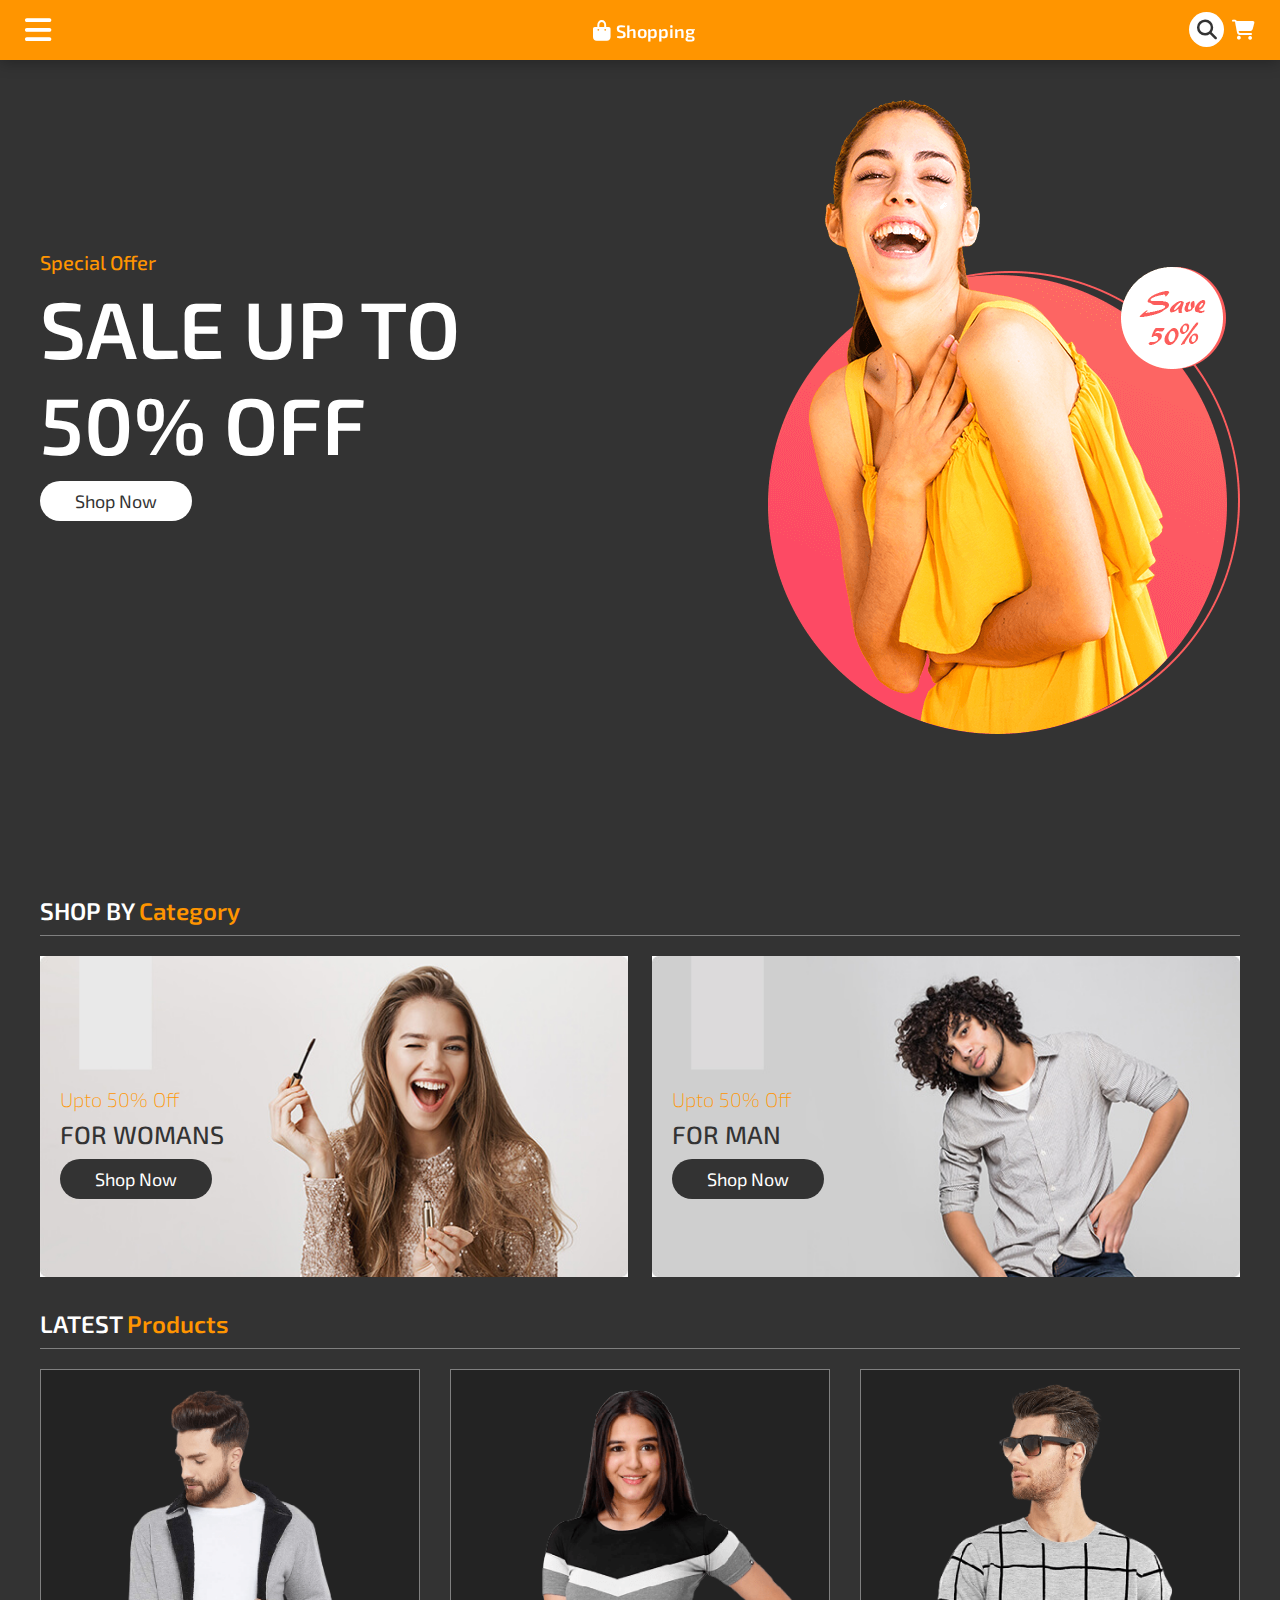
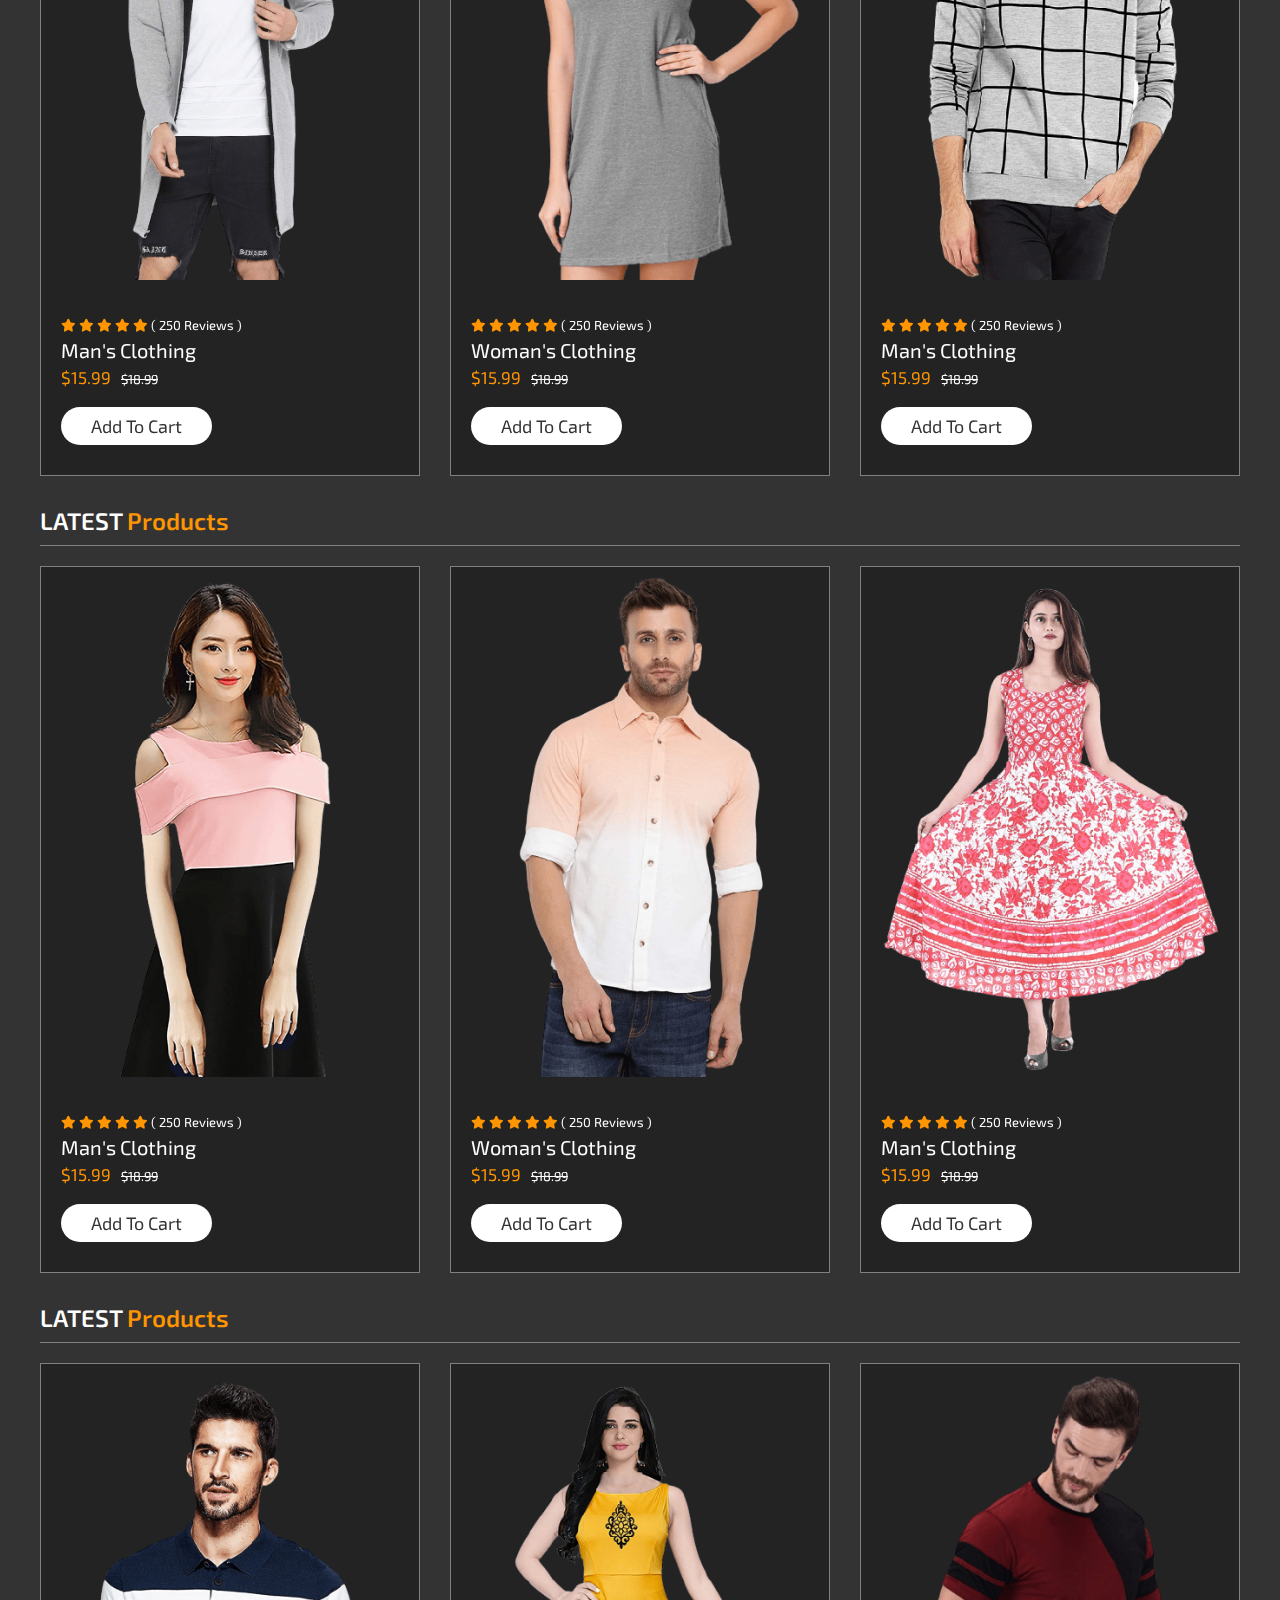
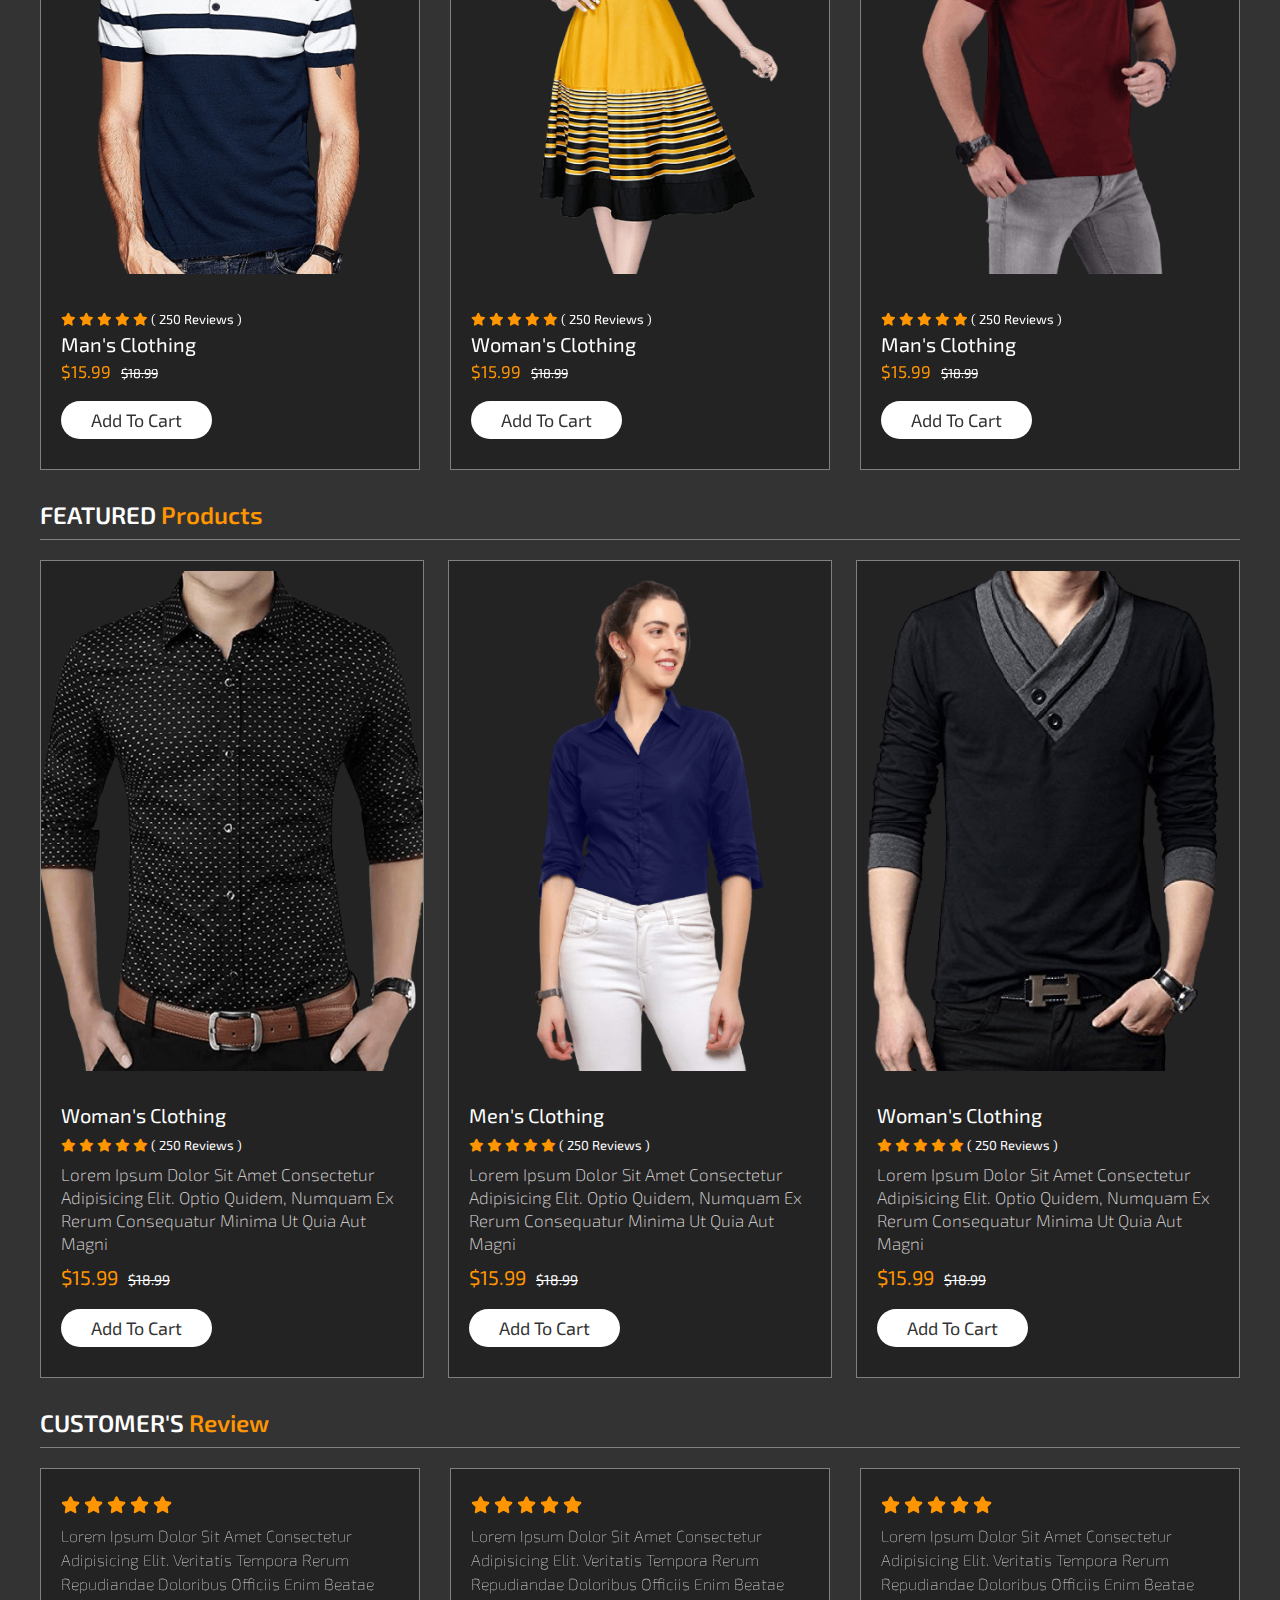
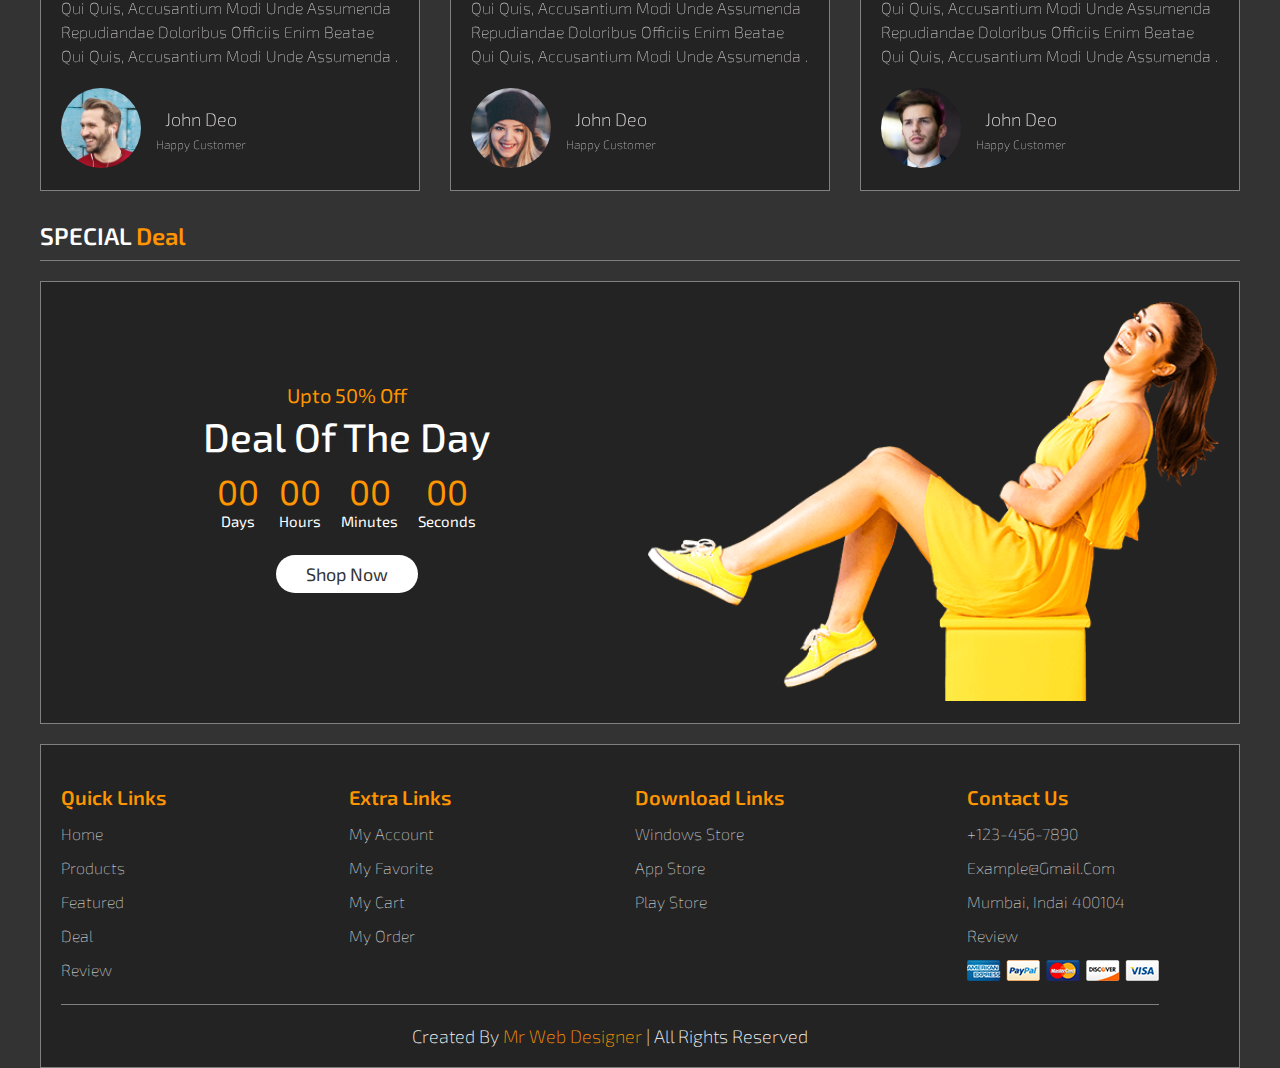
<file: work/E-commerce/index.html>
<!DOCTYPE html>
<html lang="en">
<head>
    <meta charset="UTF-8">
    <meta http-equiv="X-UA-Compatible" content="IE=edge">
    <meta name="viewport" content="width=device-width, initial-scale=1.0">
    <title>Home page</title>
    <!--font awesome--->
  <!---- <link rel="stylesheet" href="https://cdnjs.cloudflare.com/ajax/libs/font-awesome/4.7.0/css/font-awesome.min.css"/> -->
    <link rel="stylesheet" href="https://cdnjs.cloudflare.com/ajax/libs/font-awesome/6.2.0/css/all.min.css" />
   <!-- Link Swiper's CSS -->
   <link rel="stylesheet" href="https://cdn.jsdelivr.net/npm/swiper/swiper-bundle.min.css"/>

   <link rel="stylesheet" href="css/style.css">
</head>
<body>
     <!-----------navbar starts------------->
     <header  class="sticky" id="header">
      <div class="fa fa-bars"></div>
      <a href="#" class="logo"><i class="fa fa-shopping-bag"></i><h1>shopping</h1></a>
      
      <div class="left">
        <div class="search-container">
          <label for="search" class="fa fa-search"></label>
          <input type="search" placeholder="search" id="search">
        </div>

       <a href="cart.html"><div class="fa fa-shopping-cart"></div></a>
      </div>
      
      <!-- navbar  -->
      
      <nav class="navbar">
        <ul>
          <li><a href="#home">home</a></li>
          <li><a href="product.html">product</a></li>
          <li><a href="#latest">review</a></li>
          <li><a href="#featured">offer</a></li>
          <li><a href="#deal">newsletter</a></li>
        </ul>
      </nav>
      </header>
      <!-----------navbar ends------------->
      <!-----------Home starts------------->
      <section id="home">
     <!-- Swiper -->
          <div class="home-section">
            <div class="content">
              <h1>special offer</h1>
              <h2>sale up to <br>50% off</h2>
              <button class="shop">shop now</button>
            </div>
            <div class="img-section">
              <img src="images/home-img.png" alt="" width="100%">
            </div>
        </div>
    </section>
    <!-----------Home ends------------->
    <!-----------category starts-------->
    <section id="category">
      <div class="text-center">
        <h1>Shop by <span>category</span></h1>
      </div>
      <div class="category-section">
      <div class="box-container">
        <div class="box">
          <img src="images/cat-1.jpg" alt="">
        </div>
        <div class="content">
          <span>upto 50% off</span>
          <h3>for womans</h3>
          <a href="#" class="btn">shop now</a>
        </div>
      </div>
      <div class="box-container">
        <div class="box">
          <img src="images/cat-2.jpg" alt="">
        </div>
        <div class="content">
          <span>upto 50% off</span>
          <h3>for Man</h3>
          <a href="#" class="btn">shop now</a>
        </div>
      </div>
      </div>
    </section>
    <!-----------category starts-------->
    <!-----------latest starts---------->
    <section id="latest">
      <div class="text-center">
        <h1>latest <span>products</span></h1>
      </div>
      <div class="latest-section">
        <div class="swiper mySwiper">
          <div class="swiper-wrapper">
            <div class="swiper-slide">
              <div class="box-container">
                <div class="icon">
                  <a href="#" class="fa fa-heart"></a>
                  <a href="#" class="fa fa-search"></a>
                  <a href="#" class="fa fa-eye"></a>
                  </div>
                <div class="img-section">
                  <img src="images/p-1.png" alt="">
                </div>
                <div class="content">
                  <div class="starts">
                    <i class="fa fa-star"></i>
                    <i class="fa fa-star"></i>
                    <i class="fa fa-star"></i>
                    <i class="fa fa-star"></i>
                    <i class="fa fa-star"></i>
                    <span>( 250 reviews )</span>
                  </div>
                  <h1>Man's clothing</h1>
                  <div class="price">$15.99<strike>$18.99</strike></div>
                  <a href="#" class="btn btn1">Add to cart</a>
                </div>
              </div>
            </div>
            <div class="swiper-slide">
              <div class="box-container">
                <div class="icon">
                  <a href="#" class="fa fa-heart"></a>
                  <a href="#" class="fa fa-search"></a>
                  <a href="#" class="fa fa-eye"></a>
                  </div>
                <div class="img-section">
                  <img src="images/p-2.png" alt="">
                </div>
                <div class="content">
                  <div class="starts">
                    <i class="fa fa-star"></i>
                    <i class="fa fa-star"></i>
                    <i class="fa fa-star"></i>
                    <i class="fa fa-star"></i>
                    <i class="fa fa-star"></i>
                    <span>( 250 reviews )</span>
                  </div>
                  <h1>woman's clothing</h1>
                  <div class="price">$15.99<strike>$18.99</strike></div>
                  <a href="#" class="btn btn1">Add to cart</a>
                </div>
              </div>
            </div>
            <div class="swiper-slide">
              <div class="box-container">
                <div class="icon">
                  <a href="#" class="fa fa-heart"></a>
                  <a href="#" class="fa fa-search"></a>
                  <a href="#" class="fa fa-eye"></a>
                  </div>
                <div class="img-section">
                  <img src="images/p-3.png" alt="">
                </div>
                <div class="content">
                  <div class="starts">
                    <i class="fa fa-star"></i>
                    <i class="fa fa-star"></i>
                    <i class="fa fa-star"></i>
                    <i class="fa fa-star"></i>
                    <i class="fa fa-star"></i>
                    <span>( 250 reviews )</span>
                  </div>
                  <h1>Man's clothing</h1>
                  <div class="price">$15.99<strike>$18.99</strike></div>
                  <a href="#" class="btn btn1">Add to cart</a>
                </div>
              </div>
            </div>
          </div>
          <div class="swiper-button-next"></div>
          <div class="swiper-button-prev"></div>
          <div class="swiper-pagination"></div>
        </div>
        </div>
      </div>
    </section>
    <!-----------latest ends--------->

    <!-----------latest starts---------->
    <section id="latest">
      <div class="text-center">
        <h1>latest <span>products</span></h1>
      </div>
      <div class="latest-section">
        <div class="swiper mySwiper">
          <div class="swiper-wrapper">
            <div class="swiper-slide">
              <div class="box-container">
                <div class="icon">
                  <a href="#" class="fa fa-heart"></a>
                  <a href="#" class="fa fa-search"></a>
                  <a href="#" class="fa fa-eye"></a>
                  </div>
                <div class="img-section">
                  <img src="images/p-4.png" alt="">
                </div>
                <div class="content">
                  <div class="starts">
                    <i class="fa fa-star"></i>
                    <i class="fa fa-star"></i>
                    <i class="fa fa-star"></i>
                    <i class="fa fa-star"></i>
                    <i class="fa fa-star"></i>
                    <span>( 250 reviews )</span>
                  </div>
                  <h1>Man's clothing</h1>
                  <div class="price">$15.99<strike>$18.99</strike></div>
                  <a href="#" class="btn btn1">Add to cart</a>
                </div>
              </div>
            </div>
            <div class="swiper-slide">
              <div class="box-container">
                <div class="icon">
                  <a href="#" class="fa fa-heart"></a>
                  <a href="#" class="fa fa-search"></a>
                  <a href="#" class="fa fa-eye"></a>
                  </div>
                <div class="img-section">
                  <img src="images/p-5.png" alt="">
                </div>
                <div class="content">
                  <div class="starts">
                    <i class="fa fa-star"></i>
                    <i class="fa fa-star"></i>
                    <i class="fa fa-star"></i>
                    <i class="fa fa-star"></i>
                    <i class="fa fa-star"></i>
                    <span>( 250 reviews )</span>
                  </div>
                  <h1>woman's clothing</h1>
                  <div class="price">$15.99<strike>$18.99</strike></div>
                  <a href="#" class="btn btn1">Add to cart</a>
                </div>
              </div>
            </div>
            <div class="swiper-slide">
              <div class="box-container">
                <div class="icon">
                  <a href="#" class="fa fa-heart"></a>
                  <a href="#" class="fa fa-search"></a>
                  <a href="#" class="fa fa-eye"></a>
                  </div>
                <div class="img-section">
                  <img src="images/p-6.png" alt="">
                </div>
                <div class="content">
                  <div class="starts">
                    <i class="fa fa-star"></i>
                    <i class="fa fa-star"></i>
                    <i class="fa fa-star"></i>
                    <i class="fa fa-star"></i>
                    <i class="fa fa-star"></i>
                    <span>( 250 reviews )</span>
                  </div>
                  <h1>Man's clothing</h1>
                  <div class="price">$15.99<strike>$18.99</strike></div>
                  <a href="#" class="btn btn1">Add to cart</a>
                </div>
              </div>
            </div>
          </div>
          <div class="swiper-button-next"></div>
          <div class="swiper-button-prev"></div>
          <div class="swiper-pagination"></div>
        </div>
        </div>
      </div>
    </section>
    <!-----------latest ends--------->

    <!-----------latest starts---------->
    <section id="latest">
      <div class="text-center">
        <h1>latest <span>products</span></h1>
      </div>
      <div class="latest-section">
        <div class="swiper mySwiper">
          <div class="swiper-wrapper">
            <div class="swiper-slide">
              <div class="box-container">
                <div class="icon">
                  <a href="#" class="fa fa-heart"></a>
                  <a href="#" class="fa fa-search"></a>
                  <a href="#" class="fa fa-eye"></a>
                  </div>
                <div class="img-section">
                  <img src="images/p-7.png" alt="">
                </div>
                <div class="content">
                  <div class="starts">
                    <i class="fa fa-star"></i>
                    <i class="fa fa-star"></i>
                    <i class="fa fa-star"></i>
                    <i class="fa fa-star"></i>
                    <i class="fa fa-star"></i>
                    <span>( 250 reviews )</span>
                  </div>
                  <h1>Man's clothing</h1>
                  <div class="price">$15.99<strike>$18.99</strike></div>
                  <a href="#" class="btn btn1">Add to cart</a>
                </div>
              </div>
            </div>
            <div class="swiper-slide">
              <div class="box-container">
                <div class="icon">
                  <a href="#" class="fa fa-heart"></a>
                  <a href="#" class="fa fa-search"></a>
                  <a href="#" class="fa fa-eye"></a>
                  </div>
                <div class="img-section">
                  <img src="images/p-8.png" alt="">
                </div>
                <div class="content">
                  <div class="starts">
                    <i class="fa fa-star"></i>
                    <i class="fa fa-star"></i>
                    <i class="fa fa-star"></i>
                    <i class="fa fa-star"></i>
                    <i class="fa fa-star"></i>
                    <span>( 250 reviews )</span>
                  </div>
                  <h1>woman's clothing</h1>
                  <div class="price">$15.99<strike>$18.99</strike></div>
                  <a href="#" class="btn btn1">Add to cart</a>
                </div>
              </div>
            </div>
            <div class="swiper-slide">
              <div class="box-container">
                <div class="icon">
                  <a href="#" class="fa fa-heart"></a>
                  <a href="#" class="fa fa-search"></a>
                  <a href="#" class="fa fa-eye"></a>
                  </div>
                <div class="img-section">
                  <img src="images/p-9.png" alt="">
                </div>
                <div class="content">
                  <div class="starts">
                    <i class="fa fa-star"></i>
                    <i class="fa fa-star"></i>
                    <i class="fa fa-star"></i>
                    <i class="fa fa-star"></i>
                    <i class="fa fa-star"></i>
                    <span>( 250 reviews )</span>
                  </div>
                  <h1>Man's clothing</h1>
                  <div class="price">$15.99<strike>$18.99</strike></div>
                  <a href="#" class="btn btn1">Add to cart</a>
                </div>
              </div>
            </div>
          </div>
          <div class="swiper-button-next"></div>
          <div class="swiper-button-prev"></div>
          <div class="swiper-pagination"></div>
        </div>
        </div>
      </div>
    </section>
    <!-----------latest ends--------->

    <!-----------featured starts---->
    <section id="featured">
      <div class="text-center">
        <h1>featured <span>products</span></h1>
      </div>
      <div class="features-section">
        <div class="box-cotaniner">
          <div class="img-section">
            <img src="images/f-1-1.png"  alt="">
          </div>
          <div  class="content">
            <h1>woman's clothing</h1>
            <div class="starts">
              <i class="fa fa-star"></i>
              <i class="fa fa-star"></i>
              <i class="fa fa-star"></i>
              <i class="fa fa-star"></i>
              <i class="fa fa-star"></i>
              <span>( 250 reviews )</span>
            </div>
              <p>Lorem ipsum dolor sit amet consectetur adipisicing elit.
                 Optio quidem, numquam ex rerum consequatur minima ut quia aut magni</p>
                 <div class="price">$15.99<strike>$18.99</strike></div>
                 <a href="#" class="btn btn1">Add to cart</a>
               </div>
          </div>
          <div class="box-cotaniner">
            <div class="img-section">
              <img src="images/f-2-3.png"  alt="">
            </div>
            <div  class="content">
              <h1>Men's clothing</h1>
              <div class="starts">
                <i class="fa fa-star"></i>
                <i class="fa fa-star"></i>
                <i class="fa fa-star"></i>
                <i class="fa fa-star"></i>
                <i class="fa fa-star"></i>
                <span>( 250 reviews )</span>
              </div>
                <p>Lorem ipsum dolor sit amet consectetur adipisicing elit.
                   Optio quidem, numquam ex rerum consequatur minima ut quia aut magni</p>
                   <div class="price">$15.99<strike>$18.99</strike></div>
                   <a href="#" class="btn btn1">Add to cart</a>
                 </div>
            </div>
            <div class="box-cotaniner">
              <div class="img-section">
                <img src="images/f-3-1.png"  alt="">
              </div>
              <div  class="content">
                <h1>woman's clothing</h1>
                <div class="starts">
                  <i class="fa fa-star"></i>
                  <i class="fa fa-star"></i>
                  <i class="fa fa-star"></i>
                  <i class="fa fa-star"></i>
                  <i class="fa fa-star"></i>
                  <span>( 250 reviews )</span>
                </div>
                  <p>Lorem ipsum dolor sit amet consectetur adipisicing elit.
                     Optio quidem, numquam ex rerum consequatur minima ut quia aut magni</p>
                     <div class="price">$15.99<strike>$18.99</strike></div>
                     <a href="#" class="btn btn1">Add to cart</a>
                   </div>
              </div>
        </div>
      </div>
      </section>
  <!----------featured ends----->
  <!----------customers starts--->
  <section id="customer">
    <div class="text-center">
      <h1> customer's <span>review</span></h1>
    </div>
    <div class="customer-section">
      <div class="swiper mySwiper">
        <div class="swiper-wrapper">
          <div class="swiper-slide">
            <div class="box-container">
              <div  class="content">
              <div class="icon">
                <i class="fa fa-star"></i>
                <i class="fa fa-star"></i>
                <i class="fa fa-star"></i>
                <i class="fa fa-star"></i>
                <i class="fa fa-star"></i>
              </div>
              <p>Lorem ipsum dolor sit amet consectetur adipisicing elit. Veritatis tempora rerum 
                 repudiandae doloribus officiis enim beatae qui quis, accusantium modi unde assumenda
                 repudiandae doloribus officiis enim beatae qui quis, accusantium modi unde assumenda
                .</p>
              <div class="box">
                <div class="img">
                  <img src="images/pic-1.png" alt="">
                </div>
                <div class="content-section">
                  <h2>john deo</h2>
                  <h6>Happy  customer</h6>
                </div>
              </div>
            </div>
            </div>
     </div>
     <div class="swiper-slide">
      <div class="box-container">
        <div  class="content">
        <div class="icon">
          <i class="fa fa-star"></i>
          <i class="fa fa-star"></i>
          <i class="fa fa-star"></i>
          <i class="fa fa-star"></i>
          <i class="fa fa-star"></i>
        </div>
        <p>Lorem ipsum dolor sit amet consectetur adipisicing elit. Veritatis tempora rerum 
           repudiandae doloribus officiis enim beatae qui quis, accusantium modi unde assumenda
           repudiandae doloribus officiis enim beatae qui quis, accusantium modi unde assumenda
          .</p>
        <div class="box">
          <div class="img">
            <img src="images/pic-2.png" alt="">
          </div>
          <div class="content-section">
            <h2>john deo</h2>
            <h6>Happy  customer</h6>
          </div>
        </div>
      </div>
      </div>
      </div>
      <div class="swiper-slide">
        <div class="box-container">
          <div  class="content">
          <div class="icon">
            <i class="fa fa-star"></i>
            <i class="fa fa-star"></i>
            <i class="fa fa-star"></i>
            <i class="fa fa-star"></i>
            <i class="fa fa-star"></i>
          </div>
          <p>Lorem ipsum dolor sit amet consectetur adipisicing elit. Veritatis tempora rerum 
             repudiandae doloribus officiis enim beatae qui quis, accusantium modi unde assumenda
             repudiandae doloribus officiis enim beatae qui quis, accusantium modi unde assumenda
            .</p>
          <div class="box">
            <div class="img">
              <img src="images/pic-3.png" alt="">
            </div>
            <div class="content-section">
              <h2>john deo</h2>
              <h6>Happy  customer</h6>
            </div>
          </div>
        </div>
        </div>
        </div>
     </div>
     <div class="swiper-pagination"></div>
    </div>
  </section>
  <!----------customers ends---->
  <!----------del starts-------->
  <section id="deal">
    <div class="text-center">
      <h1> special <span>deal</span></h1>
    </div>
    <div class="deal-section">
      <div class="content">
        <span class="discount">upto 50% off</span>
        <h3 class="text">deal of the day</h3>
        <div class="count-box">
          <div class="box">
            <h3 id="days">00</h3>
            <span>days</span>
          </div>
          <div class="box">
            <h3 id="hours">00</h3>
            <span>hours</span>
          </div>
          <div class="box">
            <h3 id="minutes">00</h3>
            <span>minutes</span>
          </div>
          <div class="box">
            <h3 id="seconds">00</h3>
            <span>seconds</span>
          </div>
        </div>
        <a href="#" class="btn btn1">shop  now</a>
      </div>
      <div class="image">
        <img src="images/counter-img.png" alt="">
      </div>
    </div>
  </section>
   <!----------del ends------->
  <!----------footer starts----->
  <footer>
    <div class="footer-section">
      <div class="four-section">
        <div class="links">
          <h1>Quick links</h1>
          <ul>
            <a href="#"><li>home</li></a>
            <a href="#"><li>products</li></a>
            <a href="#"><li>featured</li></a>
            <a href="#"><li>deal</li></a>
            <a href="#"><li>review</li></a>
          </ul>
        </div>
        <div class="links">
          <h1>Extra links</h1>
          <ul>
            <a href="#"><li>my account</li></a>
            <a href="#"><li>my favorite</li></a>
            <a href="#"><li>my cart</li></a>
            <a href="#"><li>my order</li></a>
          </ul>
        </div>
        <div class="links">
          <h1>download links</h1>
          <ul>
            <a href="#"><li>windows store</li></a>
            <a href="#"><li>app store</li></a>
            <a href="#"><li>play store</li></a>
          </ul>
        </div>
        <div class="links">
          <h1>contact us</h1>
          <ul>
            <a href="#"><li>+123-456-7890</li></a>
            <a href="#"><li>example@gmail.com</li></a>
            <a href="#"><li>Mumbai, indai  400104</li></a>
            <a href="#"><li>review</li></a>
            <a href="#"><li><img  src="images/payment.png" alt=""></li></a>
          </ul>
        </div>
      </div>
      <div class="coyright">
        <h2>created  by <a href="#"> Mr web designer </a> |  all rights reserved</h2>
      </div>
    </div>
  </footer>
   <!----------footer   ends----->



    <script src="https://code.jquery.com/jquery-3.6.1.js"></script>
    <script src="https://ajax.googleapis.com/ajax/libs/jquery/1.12.4/jquery.min.js"></script>
   <!-- Swiper JS -->
   <script src="https://cdn.jsdelivr.net/npm/swiper/swiper-bundle.min.js"></script>
    <script src="js/script.js"></script>
</body>
</html>
</file>
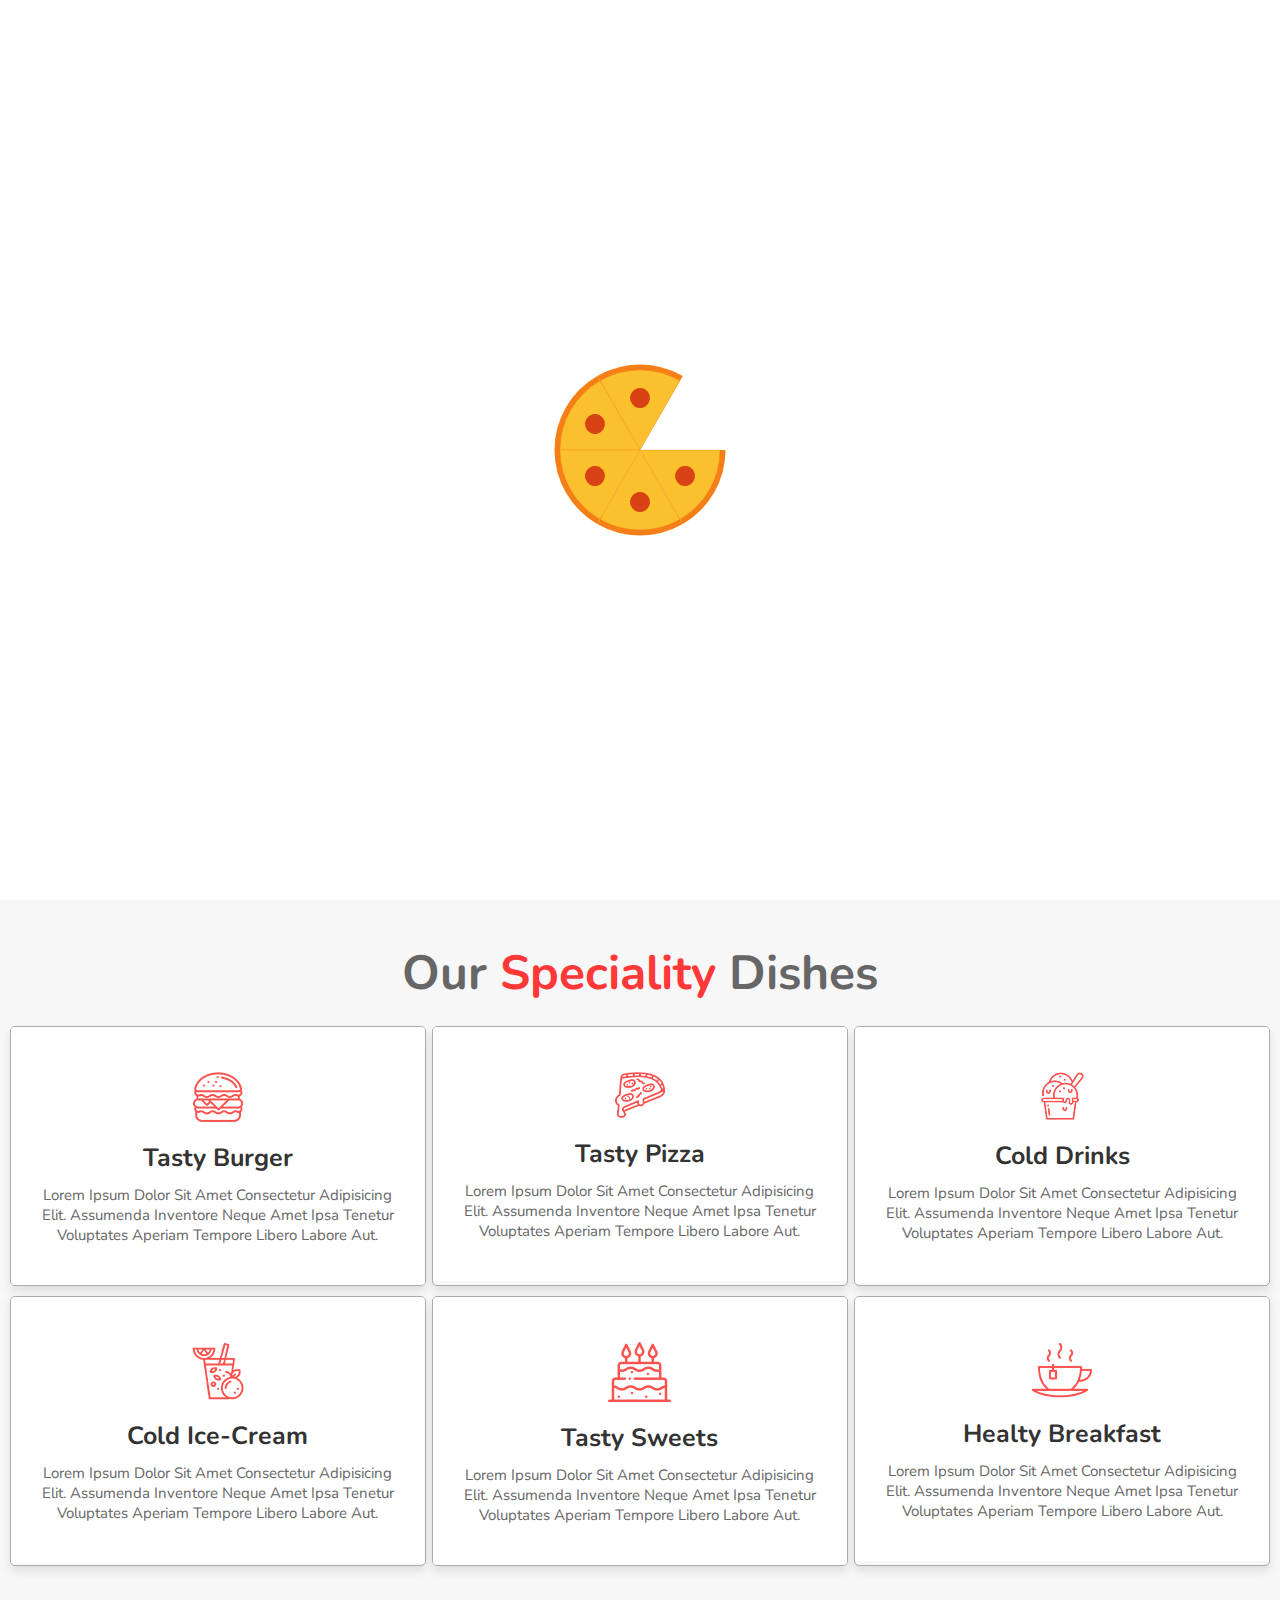
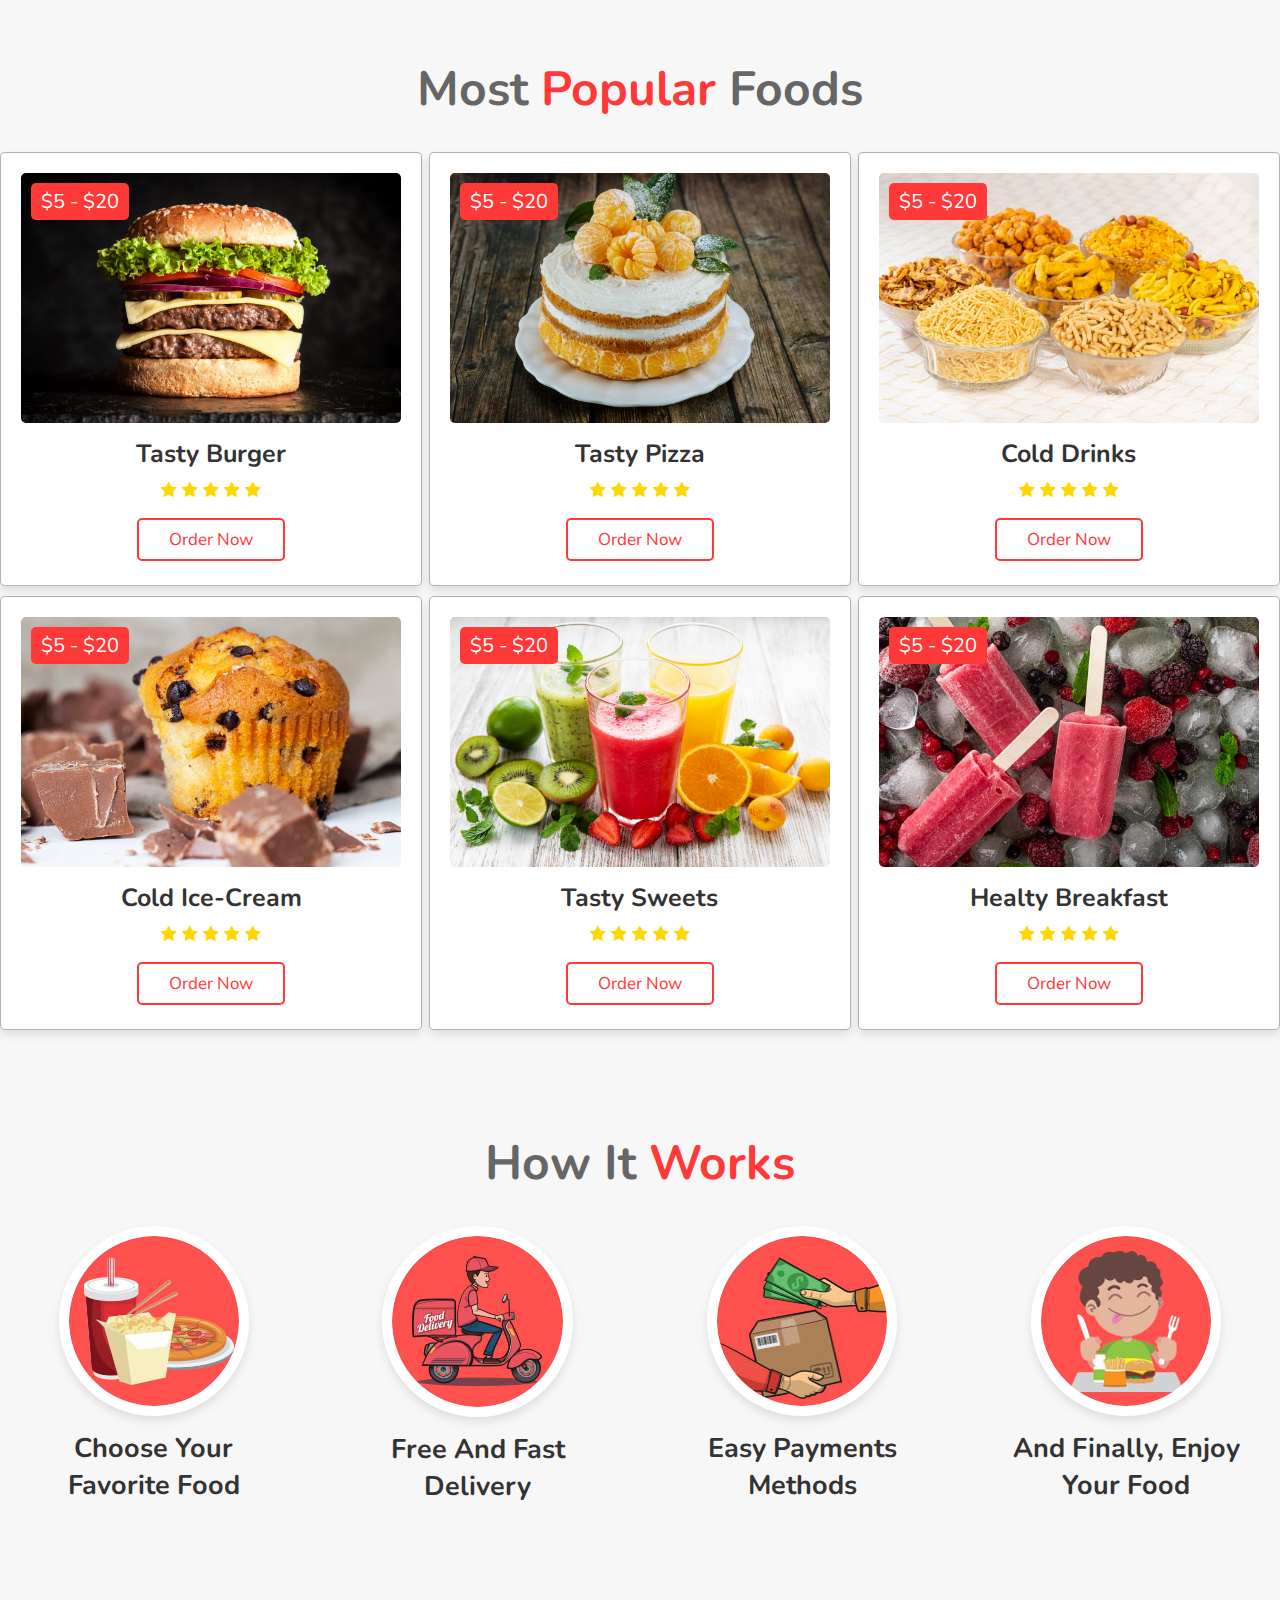
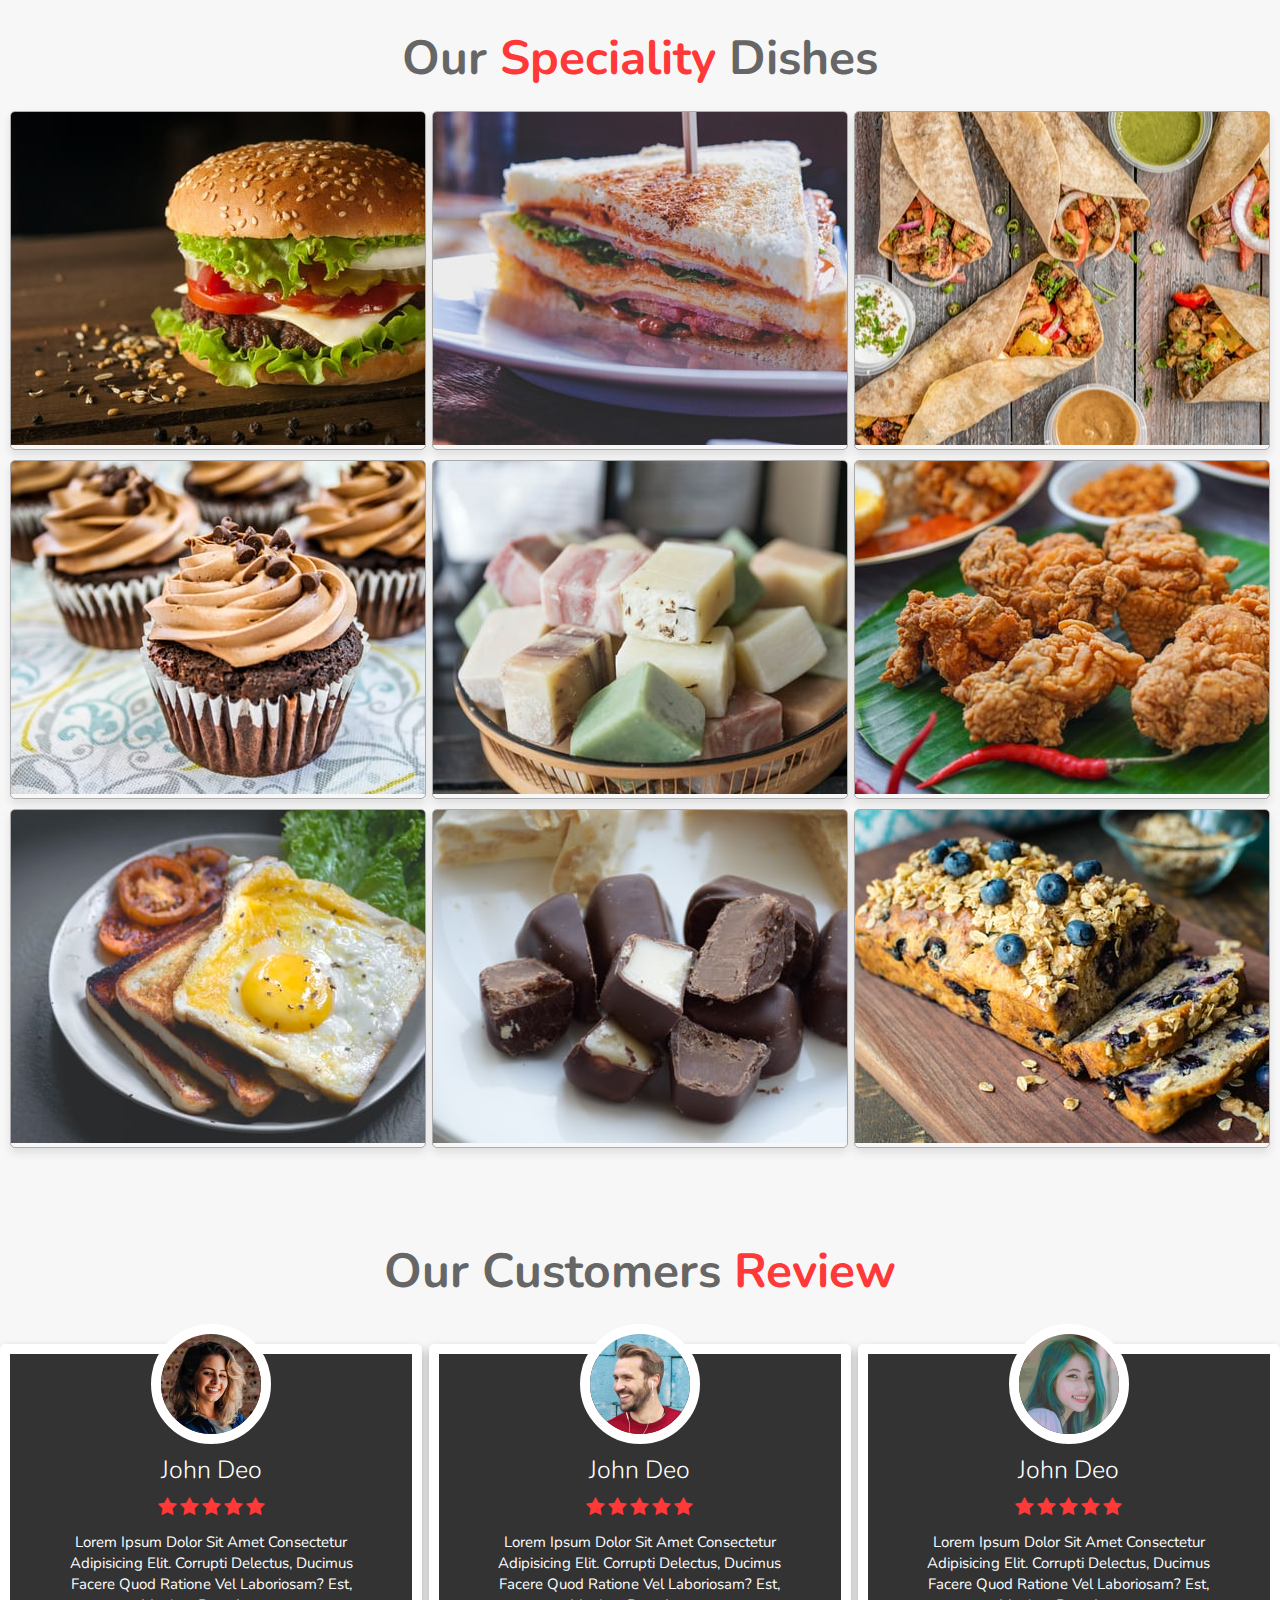
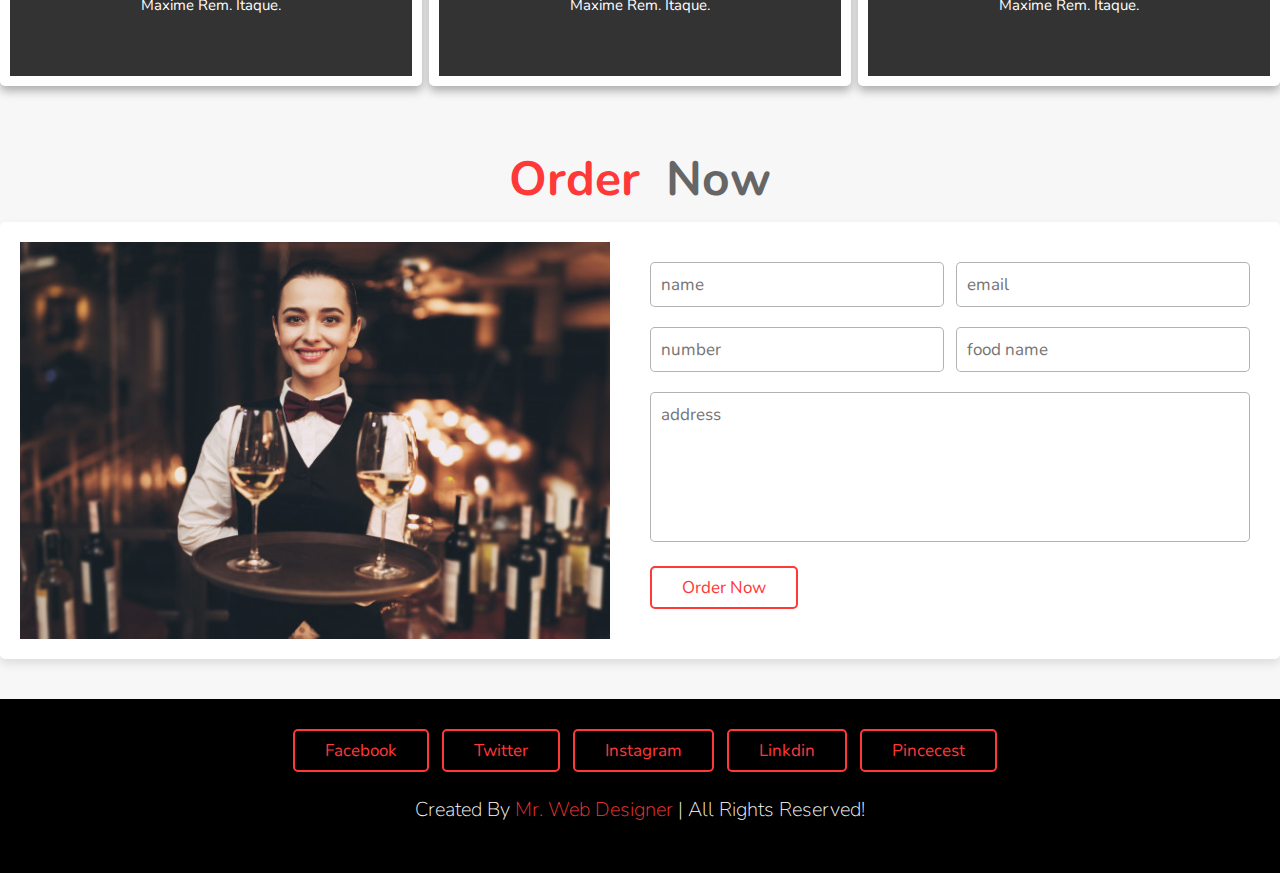
<file: work/food/index.html>
<!DOCTYPE html>
<html lang="en">
<head>
    <meta charset="UTF-8">
    <meta http-equiv="X-UA-Compatible" content="IE=edge">
    <meta name="viewport" content="width=device-width, initial-scale=1.0">
    <title>food websites</title>
      <link rel="stylesheet" href="https://cdnjs.cloudflare.com/ajax/libs/font-awesome/4.7.0/css/font-awesome.min.css"/>
      <!-- Link Swiper's CSS -->
   <link rel="stylesheet" href="https://cdn.jsdelivr.net/npm/swiper/swiper-bundle.min.css"/>

    <link rel="stylesheet" href="css/style.css">
</head>
<body>
    <!----------navbar start------->
     <header>
         <a href="#" class="logo"><i  class="fa fa-cutlery"></i>food</a>
         <div id="menu-bar" class="fa fa-bars"></div>
     <nav  class="navbar"> 
        <a href="#home">home</a>
        <a href="#speciality">speciality</a>
        <a href="#popular">popular</a>
        <a href="#gallery">gallery</a>
        <a href="#review">review</a>
        <a href="#order">order</a>
    </nav>
</header>
<!----------navbar ends------->
<section  class="home" id="home">
    <!-- Swiper -->
         <div class="home-section inner flexbox">
           <div class="content">
            <h3>food made with love</h3>
            <p>Lorem ipsum dolor sit, amet consectetur adipisicing elit. Voluptas accusamus tempore temporibus rem amet laudantium animi optio voluptatum. Natus obcaecati unde porro nostrum ipsam itaque impedit incidunt rem quisquam eos!</p>
            <a href="#" class="btn">order now</a>
           </div>
           <div class="img-section">
             <img src="images/home-img.png" alt="" width="100%">
           </div>
       </div>
   </section>
<!----------home ends------->
<!----------special start---->
<section class="special"  id="special">
    <div  class="text-center">
        <h1> our <span>speciality</span> dishes </h1>
    </div>
    <div class="box-cotanier  inner  flexbox">
        <div class="box">
            <img  class="images" src="images/s-img-1.jpg" alt="">
            <div class="content">
                <img  src="images/s-1.png" alt="">
                <h3>tasty burger</h3>
                <p>Lorem ipsum dolor sit amet consectetur adipisicing elit. Assumenda inventore neque amet ipsa tenetur voluptates aperiam tempore libero labore aut.</p>
            </div>
        </div>
        <div class="box">
            <img  class="images" src="images/s-img-2.jpg" alt="">
            <div class="content">
                <img src="images/s-2.png" alt="">
                <h3>tasty pizza</h3>
                <p>Lorem ipsum dolor sit amet consectetur adipisicing elit. Assumenda inventore neque amet ipsa tenetur voluptates aperiam tempore libero labore aut.</p>
            </div>
        </div>
        <div class="box">
            <img   class="images" src="images/s-img-3.jpg" alt="">
            <div class="content">
                <img src="images/s-3.png" alt="">
                <h3>cold drinks</h3>
                <p>Lorem ipsum dolor sit amet consectetur adipisicing elit. Assumenda inventore neque amet ipsa tenetur voluptates aperiam tempore libero labore aut.</p>
            </div>
        </div>
        <div class="box">
            <img  class="images" src="images/s-img-4.jpg" alt="">
            <div class="content">
                <img src="images/s-4.png" alt="">
                <h3>cold ice-cream</h3>
                <p>Lorem ipsum dolor sit amet consectetur adipisicing elit. Assumenda inventore neque amet ipsa tenetur voluptates aperiam tempore libero labore aut.</p>
            </div>
        </div>
        <div class="box">
            <img  class="images" src="images/s-img-5.jpg" alt="">
            <div class="content">
                <img src="images/s-5.png" alt="">
                <h3>tasty sweets</h3>
                <p>Lorem ipsum dolor sit amet consectetur adipisicing elit. Assumenda inventore neque amet ipsa tenetur voluptates aperiam tempore libero labore aut.</p>
            </div>
        </div>
        <div class="box">
            <img   class="images" src="images/s-img-6.jpg" alt="">
            <div class="content">
                <img src="images/s-6.png" alt="">
                <h3>healty breakfast</h3>
                <p>Lorem ipsum dolor sit amet consectetur adipisicing elit. Assumenda inventore neque amet ipsa tenetur voluptates aperiam tempore libero labore aut.</p>
            </div>
        </div>
    </div>
</section>
<!----------special ends---->
<!----------popular starts--->
<section class="popular"  id="popular">
    <div  class="text-center">
        <h1> Most <span>popular</span> foods</h1>
    </div>
    <div class="box-container  inner flexbox">
        <div class="box">
            <span class="price"> $5 - $20 </span>
            <img src="images/p-1.jpg" alt="">
            <h3>tasty burger</h3>
            <div class="stars">
                <i class="fa fa-star"></i>
                <i class="fa fa-star"></i>
                <i class="fa fa-star"></i>
                <i class="fa fa-star"></i>
                <i class="fa fa-star"></i>
            </div>
            <a href="#" class="btn">order now</a>
        </div>
        <div class="box">
            <span class="price"> $5 - $20 </span>
            <img src="images/p-2.jpg" alt="">
            <h3>tasty pizza</h3>
            <div class="stars">
                <i class="fa fa-star"></i>
                <i class="fa fa-star"></i>
                <i class="fa fa-star"></i>
                <i class="fa fa-star"></i>
                <i class="fa fa-star"></i>
            </div>
            <a href="#" class="btn">order now</a>
        </div>
        <div class="box">
            <span class="price"> $5 - $20 </span>
            <img src="images/p-3.jpg" alt="">
            <h3>cold drinks</h3>
            <div class="stars">
                <i class="fa fa-star"></i>
                <i class="fa fa-star"></i>
                <i class="fa fa-star"></i>
                <i class="fa fa-star"></i>
                <i class="fa fa-star"></i>
            </div>
            <a href="#" class="btn">order now</a>
        </div>
        <div class="box">
            <span class="price"> $5 - $20 </span>
            <img src="images/p-4.jpg" alt="">
            <h3>cold ice-cream</h3>
            <div class="stars">
                <i class="fa fa-star"></i>
                <i class="fa fa-star"></i>
                <i class="fa fa-star"></i>
                <i class="fa fa-star"></i>
                <i class="fa fa-star"></i>
            </div>
            <a href="#" class="btn">order now</a>
        </div>
        <div class="box">
            <span class="price"> $5 - $20 </span>
            <img src="images/p-5.jpg" alt="">
            <h3>tasty sweets</h3>
            <div class="stars">
                <i class="fa fa-star"></i>
                <i class="fa fa-star"></i>
                <i class="fa fa-star"></i>
                <i class="fa fa-star"></i>
                <i class="fa fa-star"></i>
            </div>
            <a href="#" class="btn">order now</a>
        </div>
        <div class="box">
            <span class="price"> $5 - $20 </span>
            <img src="images/p-6.jpg" alt="">
            <h3>healty breakfast</h3>
            <div class="stars">
                <i class="fa fa-star"></i>
                <i class="fa fa-star"></i>
                <i class="fa fa-star"></i>
                <i class="fa fa-star"></i>
                <i class="fa fa-star"></i>
            </div>
            <a href="#" class="btn">order now</a>
        </div>
    </div>
</section>
<!----------popular ends--->
<!----------works  starts--->
<section  class="works"  id="works">
    <div  class="text-center">
        <h1> how it <span>works</span></h1>
    </div>
    <div class="box-container  inner flexbox">
            <div class="box">
            <img src="images/step-1.jpg" alt="">
            <h3>choose your favorite food</h3>
        </div>
        <div class="box">
            <img src="images/step-2.jpg" alt="">
            <h3>free and fast delivery</h3>
        </div>
        <div class="box">
            <img src="images/step-3.jpg" alt="">
            <h3>easy payments methods</h3>
        </div>
        <div class="box">
            <img src="images/step-4.jpg" alt="">
            <h3>and finally, enjoy your food</h3>
        </div>
    </div>
</section>
<!----------works  ends--->
<!----------gallery start---->
<section class="gallery"  id="gallery">
    <div  class="text-center">
        <h1> our <span>speciality</span> dishes </h1>
    </div>
    <div class="box-cotanier  inner  flexbox">
        <div class="box">
            <div class="content">
                <h3>tasty burger</h3>
                <p>Lorem ipsum dolor sit amet consectetur adipisicing elit. Assumenda inventore neque amet ipsa tenetur voluptates aperiam tempore libero labore aut.</p>
                <a href="#" class="btn">order now</a>
            </div>
            <img  class="images" src="images/g-1.jpg" alt="">
        </div>
        <div class="box">
            <div class="content">
                <h3>tasty pizza</h3>
                <p>Lorem ipsum dolor sit amet consectetur adipisicing elit. Assumenda inventore neque amet ipsa tenetur voluptates aperiam tempore libero labore aut.</p>
                <a href="#" class="btn">order now</a>
            </div>
            <img  class="images" src="images/g-2.jpg" alt="">
        </div>
        <div class="box">
            <div class="content">
                <h3>cold drinks</h3>
                <p>Lorem ipsum dolor sit amet consectetur adipisicing elit. Assumenda inventore neque amet ipsa tenetur voluptates aperiam tempore libero labore aut.</p>
                <a href="#" class="btn">order now</a>
            </div>
            <img   class="images" src="images/g-3.jpg" alt="">
        </div>
        <div class="box">
            <div class="content">
                <h3>cold ice-cream</h3>
                <p>Lorem ipsum dolor sit amet consectetur adipisicing elit. Assumenda inventore neque amet ipsa tenetur voluptates aperiam tempore libero labore aut.</p>
                <a href="#" class="btn">order now</a>
            </div>
            <img  class="images" src="images/g-4.jpg" alt="">
        </div>
        <div class="box">
            <div class="content">
                <h3>tasty sweets</h3>
                <p>Lorem ipsum dolor sit amet consectetur adipisicing elit. Assumenda inventore neque amet ipsa tenetur voluptates aperiam tempore libero labore aut.</p>
                <a href="#" class="btn">order now</a>
            </div>
            <img  class="images" src="images/g-5.jpg" alt="">
        </div>
        <div class="box">
            <div class="content">
                <h3>healty breakfast</h3>
                <p>Lorem ipsum dolor sit amet consectetur adipisicing elit. Assumenda inventore neque amet ipsa tenetur voluptates aperiam tempore libero labore aut.</p>
                <a href="#" class="btn">order now</a>
            </div>
            <img   class="images" src="images/g-6.jpg" alt="">
        </div>
    <div class="box">
        <div class="content">
            <h3>tasty sweets</h3>
            <p>Lorem ipsum dolor sit amet consectetur adipisicing elit. Assumenda inventore neque amet ipsa tenetur voluptates aperiam tempore libero labore aut.</p>
            <a href="#" class="btn">order now</a>
        </div>
        <img  class="images" src="images/g-7.jpg" alt="">
    </div>
<div class="box">
    <div class="content">
        <h3>cold ice-cream</h3>
        <p>Lorem ipsum dolor sit amet consectetur adipisicing elit. Assumenda inventore neque amet ipsa tenetur voluptates aperiam tempore libero labore aut.</p>
        <a href="#" class="btn">order now</a>
    </div>
    <img  class="images" src="images/g-8.jpg" alt="">
</div>
<div class="box">
    <div class="content">
        <h3>tasty burger</h3>
        <p>Lorem ipsum dolor sit amet consectetur adipisicing elit. Assumenda inventore neque amet ipsa tenetur voluptates aperiam tempore libero labore aut.</p>
        <a href="#" class="btn">order now</a>
    </div>
    <img  class="images" src="images/g-9.jpg" alt="">
</div>
</div>
</section>
<!----------gallery ends---->
<!----------revies starts---->
<section  class="review"  id="review">
    <div  class="text-center">
        <h1> our  customers <span>review</span></h1>
    </div>
    <div class="box-container  inner flexbox">
        <div class="box">
            <img src="images/pic1.png" alt="">
            <h3>john deo</h3>
            <div class="stars">
                <i class="fa fa-star"></i>
                <i class="fa fa-star"></i>
                <i class="fa fa-star"></i>
                <i class="fa fa-star"></i>
                <i class="fa fa-star"></i>
            </div>
            <p>Lorem ipsum dolor sit amet consectetur adipisicing elit. Corrupti delectus, ducimus facere quod ratione vel laboriosam? Est, maxime rem. Itaque.</p>
        </div>
        <div class="box">
            <img src="images/pic2.png" alt="">
            <h3>john deo</h3>
            <div class="stars">
                <i class="fa fa-star"></i>
                <i class="fa fa-star"></i>
                <i class="fa fa-star"></i>
                <i class="fa fa-star"></i>
                <i class="fa fa-star"></i>
            </div>
            <p>Lorem ipsum dolor sit amet consectetur adipisicing elit. Corrupti delectus, ducimus facere quod ratione vel laboriosam? Est, maxime rem. Itaque.</p>
        </div>
        <div class="box">
            <img src="images/pic3.png" alt="">
            <h3>john deo</h3>
            <div class="stars">
                <i class="fa fa-star"></i>
                <i class="fa fa-star"></i>
                <i class="fa fa-star"></i>
                <i class="fa fa-star"></i>
                <i class="fa fa-star"></i>
            </div>
            <p>Lorem ipsum dolor sit amet consectetur adipisicing elit. Corrupti delectus, ducimus facere quod ratione vel laboriosam? Est, maxime rem. Itaque.</p>
        </div>
    </div>
</section>
<!----------revies ends---->
<!----------form starts---->
<aside  class="form"  id="form">
    <div  class="text-center">
        <h1> <span>order</span>&nbsp; now</h1>
    </div>
    <div class="home-section inner">
        <div class="img-section">
            <img src="images/order-img.jpg" alt="">
        </div>
        <div class="content">
            <form action="">
                <div class="inputBox">
                    <input type="text" placeholder="name">
                    <input type="email" placeholder="email">
                </div>
                <div class="inputBox">
                    <input type="number" placeholder="number">
                    <input type="text" placeholder="food name">
                </div>
    
                <textarea placeholder="address" name="" id="" cols="30" rows="10"></textarea>
    
                <input type="submit" value="order now" class="btn">
            </form>
        </div>
    </div>
</aside>
<!----------form ends---->
<!----------footer starts--->
<footer class="footer" id="footer">
    <div class="box-container">
        <div class="box">
            <a href="#" class="btn">facebook</a>
            <a href="#" class="btn">twitter</a>
            <a href="#" class="btn">instagram</a>
            <a href="#" class="btn">linkdin</a>
            <a href="#" class="btn">pincecest</a>
            <h1 class="credit"> created by <span> mr. web designer </span> | all rights reserved! </h1>
        </div>
    </div>
</footer>
<!----------footer ends--->
<!-----------loader---->
<!-- loader  -->
<div class="loader-container">
    <img src="images/loader.gif" alt="">
</div>




<script  src="js/script.js" alt=""></script>
 <!-- Swiper JS -->
 <script src="https://cdn.jsdelivr.net/npm/swiper/swiper-bundle.min.js"></script>
</body>
</html>
</file>
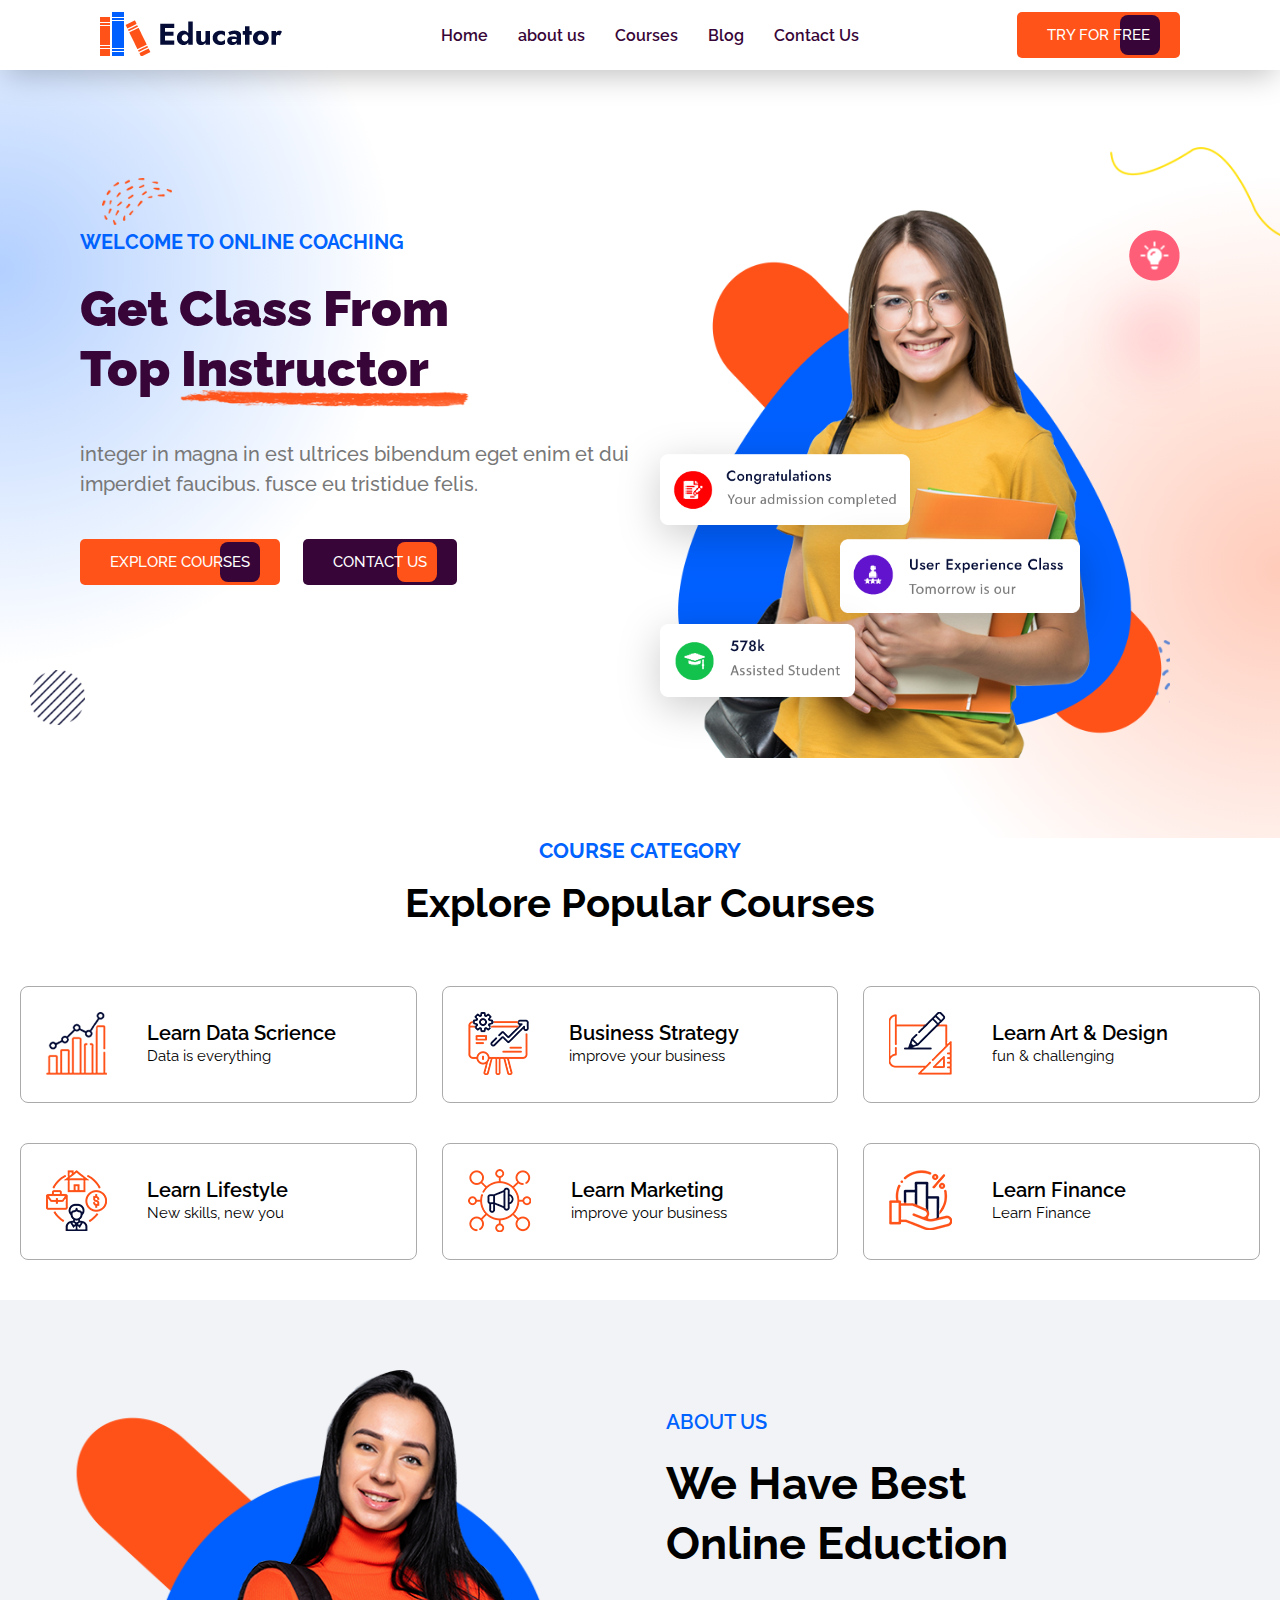
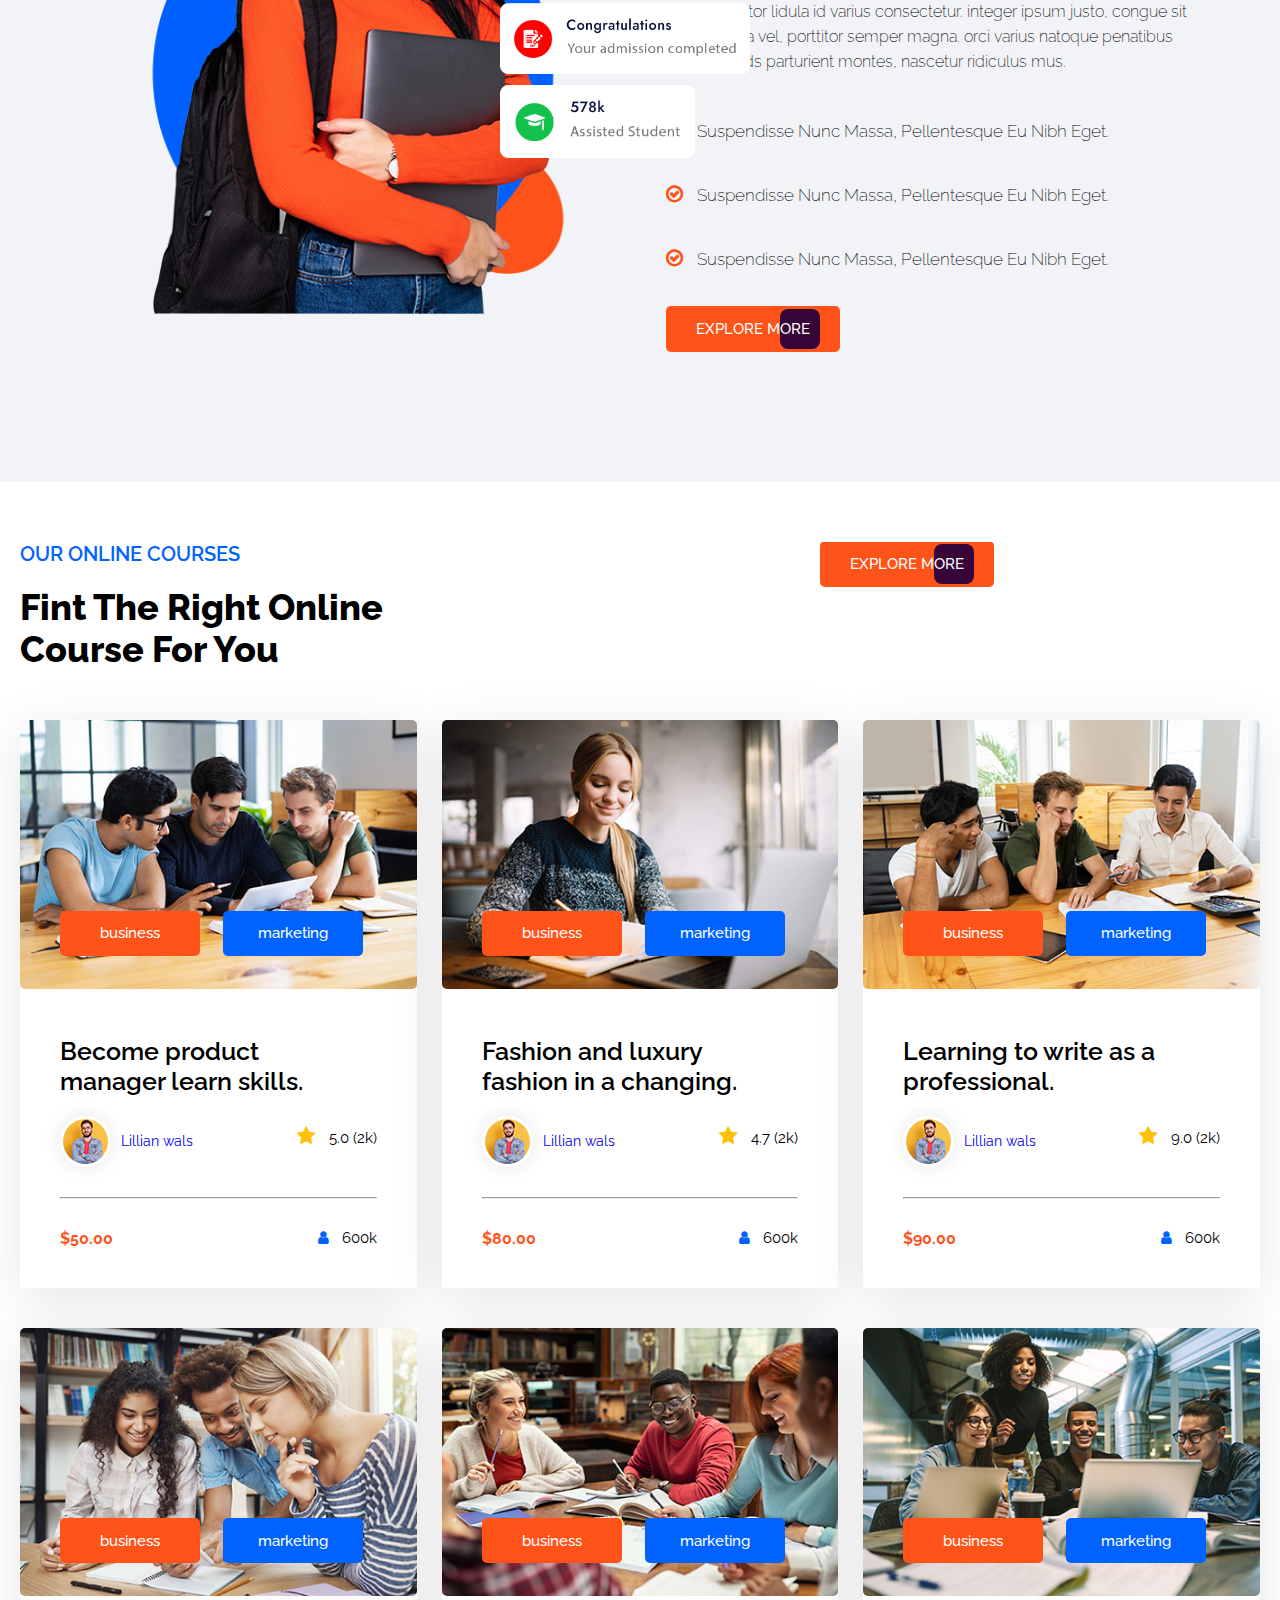
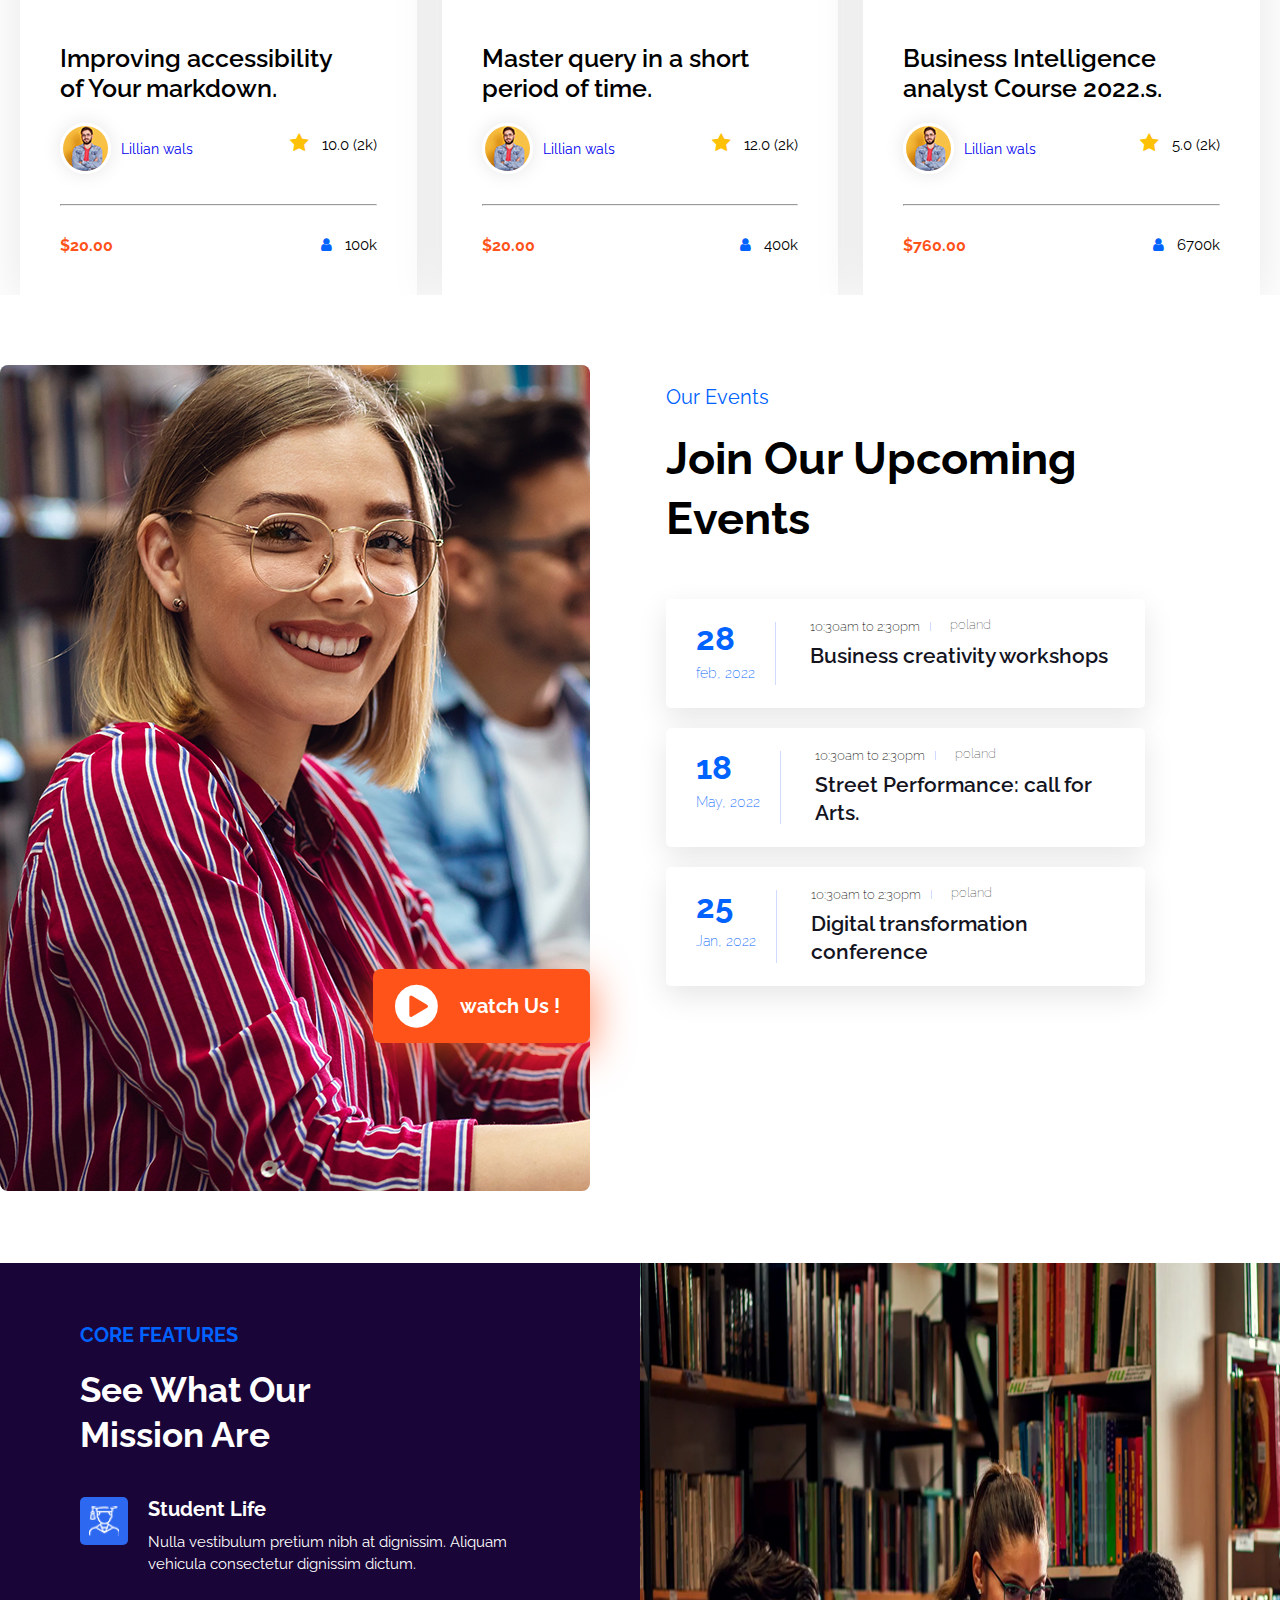
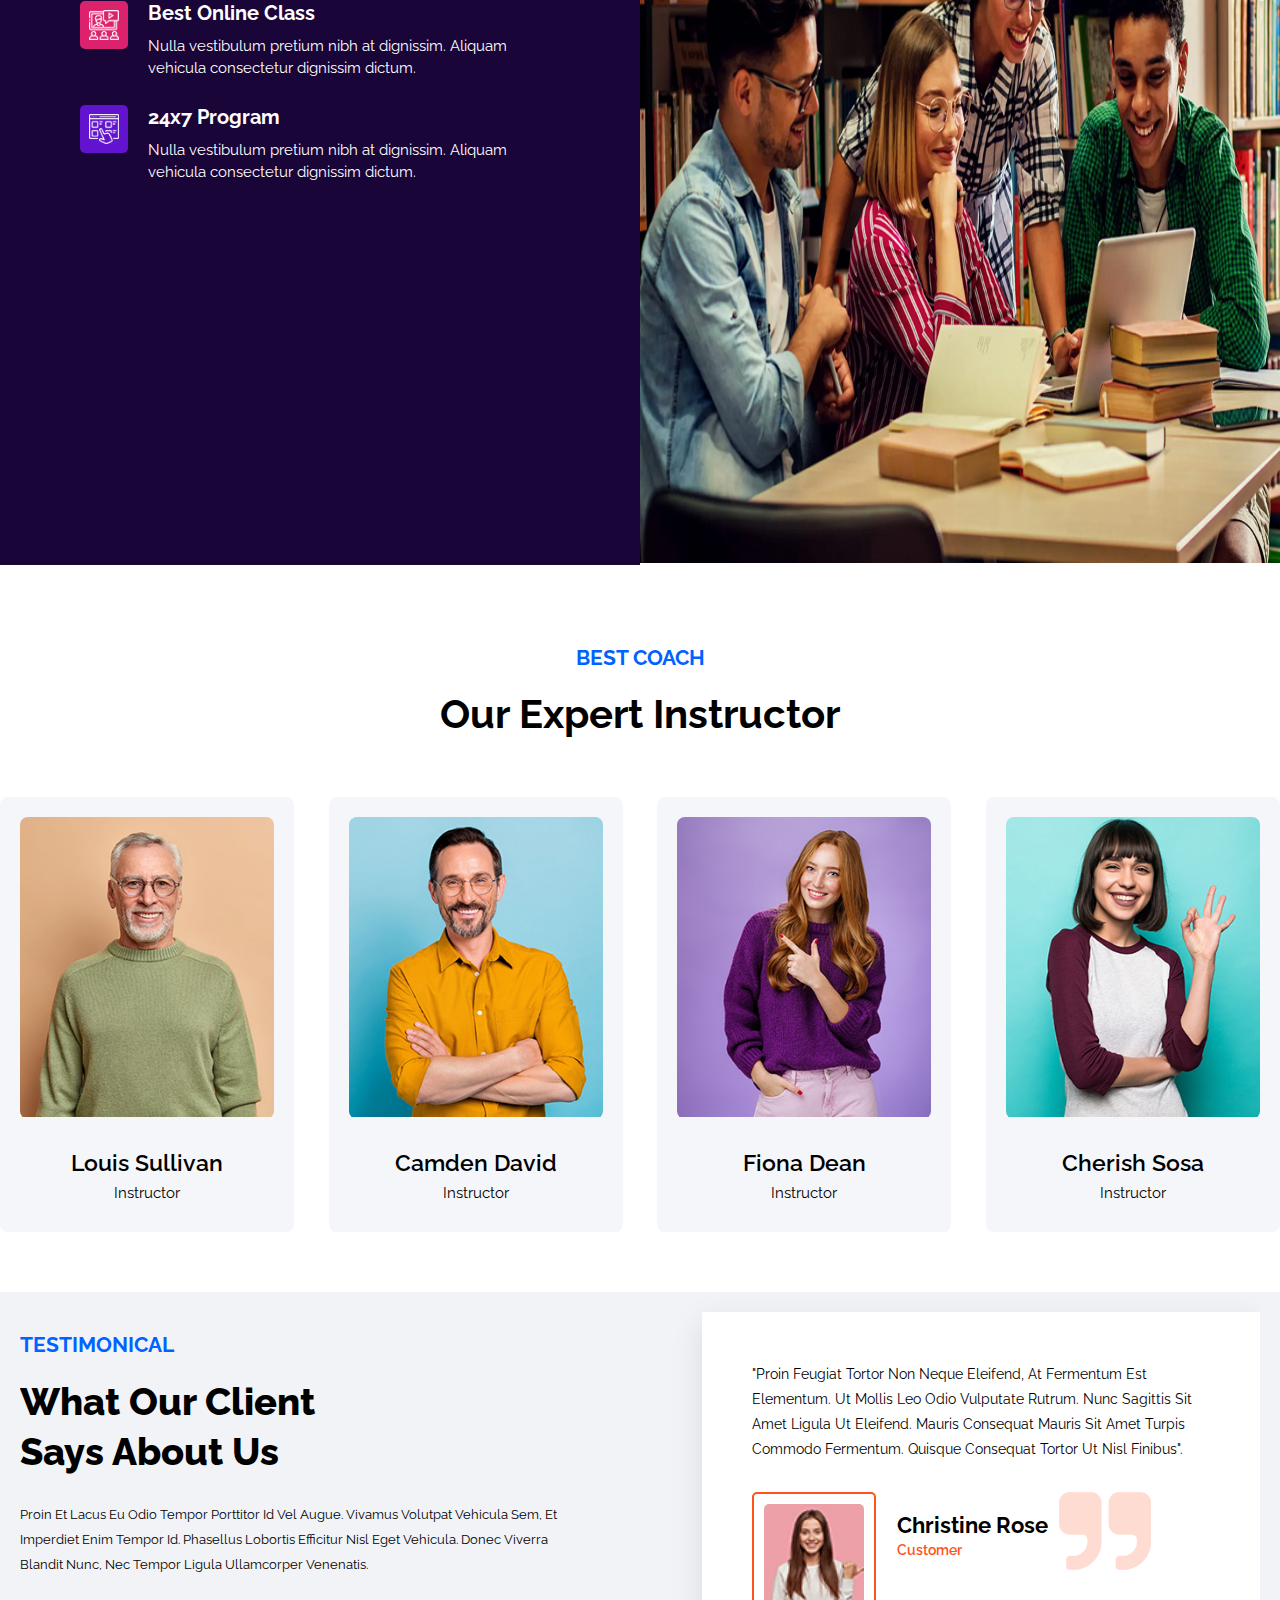
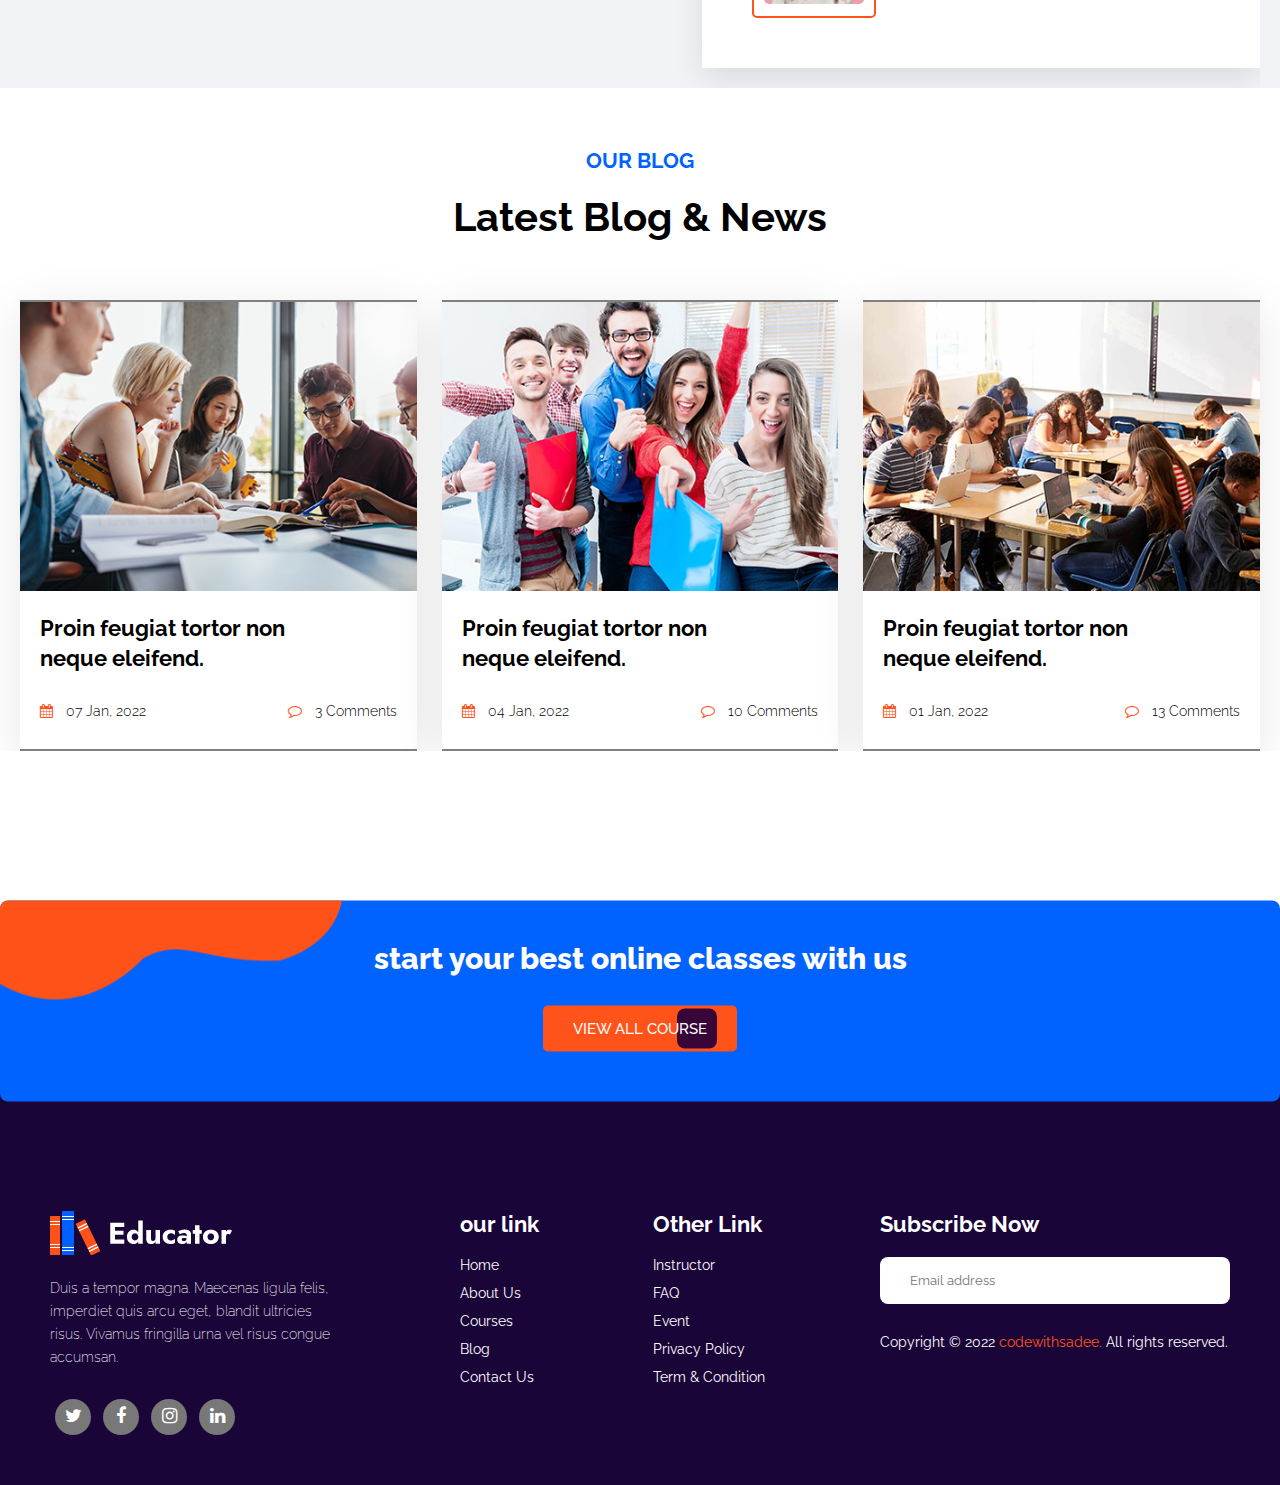
<file: work/jnk - html/index.html>
<!DOCTYPE html>
<html lang="en">
<head>
    <meta charset="UTF-8">
    <meta http-equiv="X-UA-Compatible" content="IE=edge">
    <meta name="viewport" content="width=device-width, initial-scale=1.0">
    <title> eduction </title>
      <!--font awesome--->
      <link rel="stylesheet" href="https://cdnjs.cloudflare.com/ajax/libs/font-awesome/4.7.0/css/font-awesome.min.css"/>
      <!--font family-->
      <link href="https://fonts.googleapis.com/css?family=Open+Sans:300,300i,400,400i,600,600i,700,700i|Raleway:300,300i,400,400i,500,500i,600,600i,700,700i|Poppins:300,300i,400,400i,500,500i,600,600i,700,700i" rel="stylesheet">
     <!--style--->
    <link rel="stylesheet"  href="css/style.css">
</head>
<body>
<!----------navbar start------->
<nav>
    <div id="menu" class="fa fa-bars"></div>
    <div class="logo">
        <img src="images/logo.png" alt="">
    </div>
    <div class="nav-items">
        <li><a href="#Home">Home</a></li>
        <li><a href="#about">about us</a></li>
        <li><a href="#Courses">Courses</a></li>
        <li><a href="#Blog">Blog</a></li>
        <li><a href="#Contact">Contact Us</a></li>
      </div>
        <button class="btn btn-primay">
        <p class="btn-text"> TRY FOR FREE </p>
        <span class="square"></span>
        </button>
    </div>
</nav>
<!----------navbar ends------->
<!----------header starts---->
<header id="Home">
    <div class="home">
        <div class="inner"> 
        <div class="deco-shape shape-1">
            <img src="images/shape-1.png" alt="" width="70">
        </div>
        <div class="deco-shape shape-2">
            <img src="images/shape-2.png" alt="" width="55">
        </div>
        <div class="deco-shape shape-3">
            <img src="images/shape-3.png" alt="" width="170">
        </div>
        <div class="deco-shape shape-4">
            <img src="images/shape-4.png" alt="" width="40">
        </div>
         <div class="flexbox"> 
         <div class="home-left">
         <h2 class="section-sub">welcome To online Coaching</h2>
         <h1 class="main-heading">Get Class From <br>Top
         <span class="under-img">Instructor <img src="images/banner-line.png" alt=""></span>
        </h1>
         <p class="section text">
                integer in magna in est ultrices bibendum eget enim et dui <br>imperdiet faucibus. fusce eu tristidue felis.
         </p>
          <button class="btn btn-primay">
          <p class="btn-text">explore courses  </p>
          <span class="square"></span>
         </button>

        <button class="btn1 btn-primay1">
        <p class="btn-text1"> Contact us </p>
        <span class="square1"></span>
        </button>
        </div>
        <div class="home-right">
            <div class="img-box">
                <img src="images/banner-img-bg.png" alt="" class="background-shape" width="100%">
                <img src="images/banner-img.png" alt="" class="banner-img" width="100%">
                <img src="images/banner-aliment-icon-1.png" alt="" class="icon-1"  width="250">
                <img src="images/banner-aliment-icon-2.png" alt="" class="icon-2"  width="240">
                <img src="images/banner-aliment-icon-3.png" alt="" class="icon-3"  width="195">
                <img src="images/banner-aliment-icon-4.png" alt="" class="icon-4">
            </div>
            </div>
            </div>
        </div>
        </div>
    </div>
</header>
<!----------header  ends---->
<!----------courses start---->
<section id="about">
    <div class="courses-section inner">
        <div class="text-center">
            <h1>course category</h1>
            <h2>explore popular courses</h2>
        </div>
        <div class="flexbox"> 
        <div class="three-section">
            <div class="data-section">
              <img src="images/course-category-icon-1.png" alt="">
            </div>
            <div class="Learn">
              <h1>  Learn Data scrience</h1>
              <p>Data is everything</p>
            </div>
        </div>
        <div class="three-section">
            <div class="data-section">
                <img src="images/course-category-icon-2.png" alt="">
            </div>
            <div class="Learn">
              <h1> business strategy</h1>
              <p>improve your business</p>
            </div>
        </div>
        <div class="three-section">
            <div class="data-section">
                <img src="images/course-category-icon-3.png" alt="">
            </div>
            <div class="Learn">
              <h1> Learn art & design</h1>
              <p>fun & challenging</p>
            </div>
        </div>
        <div class="three-section">
            <div class="data-section">
                <img src="images/course-category-icon-4.png" alt="">
            </div>
            <div class="Learn">
              <h1>learn lifestyle</h1>
              <p>New skills, new you</p>
            </div>
        </div>
        <div class="three-section">
            <div class="data-section">
                <img src="images/course-category-icon-5.png" alt="">
            </div>
            <div class="Learn">
              <h1> learn marketing</h1>
              <p>improve your business</p>
            </div>
        </div>
        <div class="three-section">
            <div class="data-section">
                <img src="images/course-category-icon-6.png" alt="">
            </div>
            <div class="Learn">
              <h1>  Learn Finance</h1>
              <p>Learn Finance</p>
            </div>
        </div>
        </div>
    </div>
</section>
<!----------courses ends---->
<!----------About starts---->
<section>
    <div class="about-section">
        <div class="eduction-section    flexbox">
            <div class="home-right">
                <div class="img-box">
                    <img src="images/about-img-bg.png" alt="" class="background-shape" width="100%">
                    <img src="images/about-img.png" alt="" class="banner-img" width="100%">
                    <img src="images/banner-aliment-icon-1.png" alt="" class="icon-5"  width="250">
                    <img src="images/banner-aliment-icon-3.png" alt="" class="icon-6"  width="195">
                </div>
                </div>
                <div class="about">
                    <h1>About us</h1>
                    <h2>we have best <br>online eduction</h2>
                    <h5>Morbi porttitor lidula id varius consectetur. integer ipsum 
                        justo, congue sit <br> amet massa vel, porttitor semper magna.
                        orci varius natoque penatibus <br>et magins ids parturient
                        montes, nascetur ridiculus mus. </h5>
                    <ul>
                            <li><i class="fa fa-check-circle-o"></i>
                                Suspendisse nunc massa, pellentesque eu nibh eget.
                           </li>

                           <li><i class="fa fa-check-circle-o"></i>
                              Suspendisse nunc massa, pellentesque eu nibh eget.
                           </li>

                            <li><i class="fa fa-check-circle-o"></i>
                                Suspendisse nunc massa, pellentesque eu nibh eget.
                               </li>
                           </ul>
                           <button class="btn btn-primay  magins">
                            <p class="btn-text">explore more  </p>
                            <span class="square"></span>
                           </button>
                 </div> 
              </div>
           </section>
<!----------About  ends----->
<!---------courses start----->
<section id="Courses">
    <div class="courses  inner">
        <div class="text-center">
            <h2> Our online courses</h2>
            <h3>Fint The right online <br> course for you</h3>
            <button class="btn btn-primay  magins1">
                <p class="btn-text">explore more  </p>
                <span class="square"></span>
               </button>
        </div>
        <div class="flexbox"> 
        <div class="course-grid">
            <div class="courses-card">
                <img src="images/course-1.jpg" alt="" width="100%">
            </div>
            <div class="padding-section">
            <div class="button-section">
                <button class="More">business</button>
                <button class="More orange">marketing</button>
            </div>
             <h4>Become product <br>manager learn skills.</h4>
             <div class="auther-bottom flexbox"> 
             <div class="author">
                 <img src="images/course-instructor-img.jpg"  alt="" class="authro-img">
                 <a href="#" class="author-name">Lillian wals</a>
             </div>
             <div class="rating">
                 <i class="fa fa-star"></i>
                <span>5.0 (2k)</span> 
             </div>
             </div>
             <hr>
             <div class="price-section  flexbox">
                 <div class="price">
                     <p>$50.00</p>
                 </div>
                 <div class="icon">
                     <i class="fa fa-user"></i>
                     <span>600k</span>
                 </div>
             </div>
             </div>
        </div>
        <div class="course-grid">
            <div class="courses-card">
                <img src="images/course-2.jpg" alt="" width="100%">
            </div>
            <div class="padding-section">
            <div class="button-section">
                <button class="More">business</button>
                <button class="More  orange">marketing</button>
            </div>
             <h4>Fashion and luxury <br>fashion in a changing.</h4>
             <div class="auther-bottom flexbox"> 
             <div class="author">
                 <img src="images/course-instructor-img.jpg"  alt=""  class="authro-img">
                 <a href="#" class="author-name">Lillian wals</a>
             </div>
             <div class="rating">
                 <i class="fa fa-star"></i>
                <span>4.7 (2k)</span> 
             </div>
             </div>
             <hr>
             <div class="price-section  flexbox">
                 <div class="price">
                     <p>$80.00</p>
                 </div>
                 <div class="icon">
                     <i class="fa fa-user"></i>
                     <span>600k</span>
                 </div>
             </div>
             </div>
        </div>
        <div class="course-grid">
            <div class="courses-card">
                <img src="images/course-3.jpg" alt="" width="100%">
            </div>
            <div class="padding-section">
            <div class="button-section">
                <button class="More">business</button>
                <button class="More orange">marketing</button>
            </div>
             <h4>Learning to write as a <br> professional.</h4>
             <div class="auther-bottom flexbox"> 
             <div class="author">
                 <img src="images/course-instructor-img.jpg"  alt=""  class="authro-img">
                 <a href="#" class="author-name">Lillian wals</a>
             </div>
             <div class="rating">
                 <i class="fa fa-star"></i>
                <span>9.0 (2k)</span> 
             </div>
             </div>
             <hr>
             <div class="price-section flexbox">
                 <div class="price">
                     <p>$90.00</p>
                 </div>
                 <div class="icon">
                     <i class="fa fa-user"></i>
                     <span>600k</span>
                 </div>
             </div>
             </div>
        </div>
        <div class="course-grid">
            <div class="courses-card">
                <img src="images/course-4.jpg" alt="" width="100%">
            </div>
            <div class="padding-section">
            <div class="button-section">
                <button class="More">business</button>
                <button class="More orange">marketing</button>
            </div>
             <h4>Improving accessibility <br> of Your markdown.</h4>
             <div class="auther-bottom flexbox"> 
             <div class="author">
                 <img src="images/course-instructor-img.jpg"  alt=""  class="authro-img">
                 <a href="#" class="author-name">Lillian wals</a>
             </div>
             <div class="rating">
                 <i class="fa fa-star"></i>
                <span>10.0 (2k)</span> 
             </div>
             </div>
             <hr>
             <div class="price-section  flexbox">
                 <div class="price">
                     <p>$20.00</p>
                 </div>
                 <div class="icon">
                     <i class="fa fa-user"></i>
                     <span>100k</span>
                 </div>
             </div>
             </div>
        </div>
        <div class="course-grid">
            <div class="courses-card">
                <img src="images/course-5.jpg" alt="" width="100%">
            </div>
            <div class="padding-section">
            <div class="button-section">
                <button class="More">business</button>
                <button class="More orange">marketing</button>
            </div>
             <h4>Master query in a short <br>period of time.</h4>
             <div class="auther-bottom flexbox"> 
             <div class="author">
                 <img src="images/course-instructor-img.jpg"  alt=""  class="authro-img">
                 <a href="#" class="author-name">Lillian wals</a>
             </div>
             <div class="rating">
                 <i class="fa fa-star"></i>
                <span>12.0 (2k)</span> 
             </div>
             </div>
             <hr>
             <div class="price-section  flexbox">
                 <div class="price">
                     <p>$20.00</p>
                 </div>
                 <div class="icon">
                     <i class="fa fa-user"></i>
                     <span>400k</span>
                 </div>
             </div>
             </div>
        </div>
        <div class="course-grid">
            <div class="courses-card">
                <img src="images/course-6.jpg" alt="" width="100%">
            </div>
            <div class="padding-section">
            <div class="button-section">
                <button class="More">business</button>
                <button class="More  orange">marketing</button>
            </div>
             <h4>Business Intelligence <br>analyst Course 2022.s.</h4>
             <div class="auther-bottom flexbox"> 
             <div class="author">
                 <img src="images/course-instructor-img.jpg"  alt="" class="authro-img">
                 <a href="#" class="author-name">Lillian wals</a>
             </div>
             <div class="rating">
                 <i class="fa fa-star"></i>
                <span>5.0 (2k)</span> 
             </div>
             </div>
             <hr>
             <div class="price-section flexbox">
                 <div class="price">
                     <p>$760.00</p>
                 </div>
                 <div class="icon">
                     <i class="fa fa-user"></i>
                     <span>6700k</span>
                 </div>
             </div>
             </div>
        </div>
        </div>
    </div>
</section>
<!--------courses endst-->
<!--------event starts--->
<section  class="event  inner flexbox">
    <div class="event-left">
        <div class="event-banner">
          <img src="images/event-img.jpg"  alt="" class="banner-img"> 
        </div>
        <button class="play">
            <div class="play-icon">
                <i class="fa fa-play-circle"></i>
            </div>
            <p>watch Us !</p>
        </button>
    </div>
    <div class="event-right">
        <p class="p">our events</p>
        <h2 class="h2">join our upcoming <br>events</h2>
        <div class="event-card-group">
            <div class="event-card">
                <div class="event-left">
                    <p  class="day">28</p>
                    <p  class="month">feb, 2022</p>
                </div>
                <div class="content-right">
                    <div class="schedule">
                        <p class="time">10:30am to 2:30pm</p>
                        <p class="place">poland</p>
                    </div>
                    <a href="#" class="event-name">Business creativity workshops</a>
            </div>
            </div>
            <div class="event-card">
                <div class="event-left">
                    <p  class="day">18</p>
                    <p  class="month">May, 2022</p>
                </div>
                <div class="content-right">
                    <div class="schedule">
                        <p class="time">10:30am to 2:30pm</p>
                        <p class="place">poland</p>
                    </div>
                    <a href="#" class="event-name">Street Performance: call for <br> Arts.</a>
                </div>
            </div>
            <div class="event-card">
                <div class="event-left">
                    <p  class="day">25</p>
                    <p  class="month">Jan, 2022</p>
                </div>
                <div class="content-right">
                    <div class="schedule">
                        <p class="time">10:30am to 2:30pm</p>
                        <p class="place">poland</p>
                    </div>
                    <a href="#" class="event-name">Digital transformation <br> conference</a>
                </div>
            </div>
        </div>
    </div>
</section>
<!--------event ends--->
<!--------core satrt----->
<section>
    <div class="core-section  flexbox">
        <div class="left-side">
            <h1>core features</h1>
            <h3>see what our <br> Mission are</h3>
            <div class="icon-section">
                <div class="img"> 
               <img src="images/feature-icon-1.png" alt="">
               </div>
               <div class="title"> 
               <h4> Student Life </h4>
               <p> Nulla vestibulum pretium nibh at dignissim. Aliquam <br>vehicula consectetur dignissim dictum. </p>
               </div>
            </div>
            <div class="icon-section">
                <div class="img pink"> 
               <img src="images/feature-icon-2.png" alt="">
               </div>
               <div class="title"> 
               <h4>Best Online Class</h4>
               <p> Nulla vestibulum pretium nibh at dignissim. Aliquam <br>vehicula consectetur dignissim dictum. </p>
               </div>
            </div>
            <div class="icon-section">
                <div class="img purple"> 
               <img src="images/feature-icon-3.png" alt="">
               </div>
               <div class="title"> 
               <h4> 24x7 Program </h4>
               <p> Nulla vestibulum pretium nibh at dignissim. Aliquam <br>vehicula consectetur dignissim dictum. </p>
               </div>
            </div>
        </div>
        <div class="right-side">
           <img src="images/coure-features-img.jpg" alt="">  

        </div>
    </div>
</section>
<!--------core ends----->
<!--------instructor starts--->
<section>
    <div class="our-section inner">
        <div class="text-center">
            <h1>Best coach</h1>
            <h2>our Expert instructor</h2>
        </div>
        <div class="flexbox"> 
        <div class="testimonials-section">
            <div class="instructor-grid">
                <img src="images/instructor-1.jpg"  alt="">
            </div>
            <div class="instructor-card">
              <a href="#"> <i class="fa fa-facebook"></i> </a>
              <a href="#"> <i class="fa fa-instagram"></i> </a>
              <a href="#"> <i class="fa fa-twitter"></i> </a>
            </div>
             <div class="title-section">
                <h4> Louis Sullivan </h4>
                <p> Instructor  </p>
             </div>
        </div>
        <div class="testimonials-section">
            <div class="instructor-grid">
                <img src="images/instructor-2.jpg"  alt="">
            </div>
            <div class="instructor-card">
              <a href="#"> <i class="fa fa-facebook"></i> </a>
              <a href="#"> <i class="fa fa-instagram"></i> </a>
              <a href="#"> <i class="fa fa-twitter"></i> </a>
            </div>
             <div class="title-section">
               <h4> Camden David </h4>
               <P> Instructor  </P>
               
             </div>
        </div>
        <div class="testimonials-section">
            <div class="instructor-grid">
                <img src="images/instructor-3.jpg"  alt="">
            </div>
            <div class="instructor-card">
              <a href="#"> <i class="fa fa-facebook"></i> </a>
              <a href="#"> <i class="fa fa-instagram"></i> </a>
              <a href="#"> <i class="fa fa-twitter"></i> </a>
            </div>
             <div class="title-section">
               <h4> Fiona Dean  </h4>
               <p>  Instructor  </p>
             </div>
        </div>
        <div class="testimonials-section">
            <div class="instructor-grid">
                <img src="images/instructor-4.jpg"  alt="">
            </div>
            <div class="instructor-card">
              <a href="#"> <i class="fa fa-facebook"></i> </a>
              <a href="#"> <i class="fa fa-instagram"></i> </a>
              <a href="#"> <i class="fa fa-twitter"></i> </a>
            </div>
             <div class="title-section">
               <h4> Cherish Sosa </h4>
              <p>  Instructor </p>
             </div>
             </div>
        </div>
    </div>
</section>
<!--------instructor ends--->
<!-------testimonial start--->
<section>
    <div class="testimoni"> 
    <div class="testimonic-box inner  flexbox">
        <div class="detail-list">
            <h1>Testimonical</h1>
            <h2>What Our Client <br>Says About Us</h2>
            <p>Proin et lacus eu odio tempor porttitor id vel augue. Vivamus volutpat vehicula sem, 
                 et imperdiet enim tempor id. Phasellus lobortis efficitur nisl eget vehicula. Donec
                 viverra blandit nunc, nec tempor ligula ullamcorper venenatis.</p>
          
        </div>
        <div class="christine-section">
            <p>"Proin feugiat tortor non neque eleifend, at fermentum est elementum. Ut mollis leo odio
                vulputate rutrum. Nunc sagittis sit amet ligula ut eleifend. Mauris consequat mauris
                sit amet turpis commodo fermentum. Quisque consequat tortor ut nisl finibus".</p>
      <div class="customer">
          <div class="img-box">
              <img src="images/client.jpg"  alt="">
          </div>

          <div class="details">
              <h3>Christine Rose</h3>
              <p>Customer</p>
          </div>
          <div class="quotes">
              <img src="images/quote.png"  alt="">
          </div>
      </div>
    </div>
    </div>
    </div>
</section>
<!--------testimonial ends---->

<!---------latest start----->
<section id="Blog">
    <div class="latest-section inner">
        <div class="text-center">
            <h1>our blog</h1>
            <h2>latest blog & news</h2>
        </div>
        <div class="flexbox"> 
        <div class="blog-section">
            <img src="images/blog-1.jpg"  alt="">
            <h3>Proin feugiat tortor non <br>neque eleifend.</h3>
            <div class="date-section  flexbox">
                <div class="icon-box">
                    <i class="fa fa-calendar"></i>
                     <span> 07 jan, 2022</span>
                </div>
                <div class="massage">
                    <i class="fa fa-comment-o"></i>
                    <span> 3 comments</span>
                </div>
                </div>
            </div>
            <div class="blog-section">
                <img src="images/blog-2.jpg"  alt="">
                <h3>Proin feugiat tortor non <br> neque eleifend.</h3>
                <div class="date-section  flexbox">
                    <div class="icon-box">
                        <i class="fa fa-calendar"></i>
                         <span> 04 jan, 2022</span>
                    </div>
                    <div class="massage">
                        <i class="fa fa-comment-o"></i>
                        <span> 10 comments</span>
                    </div>
                    </div>
                </div>
                <div class="blog-section">
                    <img src="images/blog-3.jpg"  alt="">
                    <h3>Proin feugiat tortor non <br>neque eleifend.</h3>
                    <div class="date-section  flexbox">
                        <div class="icon-box">
                            <i class="fa fa-calendar"></i>
                             <span> 01 jan, 2022</span>
                        </div>
                        <div class="massage">
                            <i class="fa fa-comment-o"></i>
                            <span> 13 comments</span>
                        </div>
                        </div>
                    </div>
        </div>
    </div>
</section>
<!---------latest ends----->
<!---------contact starts--->
<section id="Contact" class="Contact">
    <div class="contact-card  inner">
        <img src="images/cta-bg-img.png" alt="" class="contact-card-bg">
        <h2>start your best online classes with us</h2>
       <button class="btn btn-primay">
            <p class="btn-text"> view all course </p>
            <span class="square"></span>
           </button>  
    </div>
</section>
<!---------contact ends---->
<!---------footer starts---->
<section>
    <div class="footer-section">
        <div class="footer inner  flexbox">
            <div class="social-section">
                <img src="images/logo-footer.png"  alt="">
                <p>Duis a tempor magna. Maecenas ligula felis, imperdiet
                     quis arcu eget, blandit ultricies risus.
                     Vivamus fringilla urna vel risus congue accumsan.
                </p>
                <div class="icon-section">
                    <a href="#" class="twitter"><i class="fa fa-twitter"></i></a>
                    <a href="#" class="facebook"><i class="fa fa-facebook"></i></a>
                    <a href="#" class="instagram"><i class="fa fa-instagram"></i></a>
                    <a href="#" class="linkedin"><i class="fa  fa-linkedin"></i></a>
                </div>
            </div>
            <div class="social-section1">
                <h1> our link </h1>
                <ul>
                    <li><a href="#">Home</a></li>
                    <li><a href="#">About Us</a></li>
                    <li><a href="#">Courses</a></li>
                    <li><a href="#">Blog</a></li>
                    <li><a href="#">Contact Us</a></li>
                </ul>
                </div>
           
            <div class="social-section2">
              <h1>  Other Link </h1>
              <ul> 
               <li><a href="#">Instructor </a></li>
               <li><a href="#">FAQ </a></li>
               <li><a href="#">Event </a></li>
               <li><a href="#">Privacy Policy </a> </li>
               <li><a href="#">Term & Condition </a></li>
                </ul>
            </div>
            <div class="social-section3">
                <h1>Subscribe Now</h1>
                <div class="wrapper"> 
                <input type="text" name="subscribe" placeholder="Email address">
                <!--<button class="send-btn"> 
                <i class="fa fa-paper-plane-o"></i>
                </button>  -->
                </div>
               <p> Copyright © 2022 <a href="#">codewithsadee.</a> All rights reserved. </p>
              
            </div>
        </div>
    </div>
</section>
<!---------footer ends---->
<script src="js/script.js"></script>
</body>
</html>
</file>
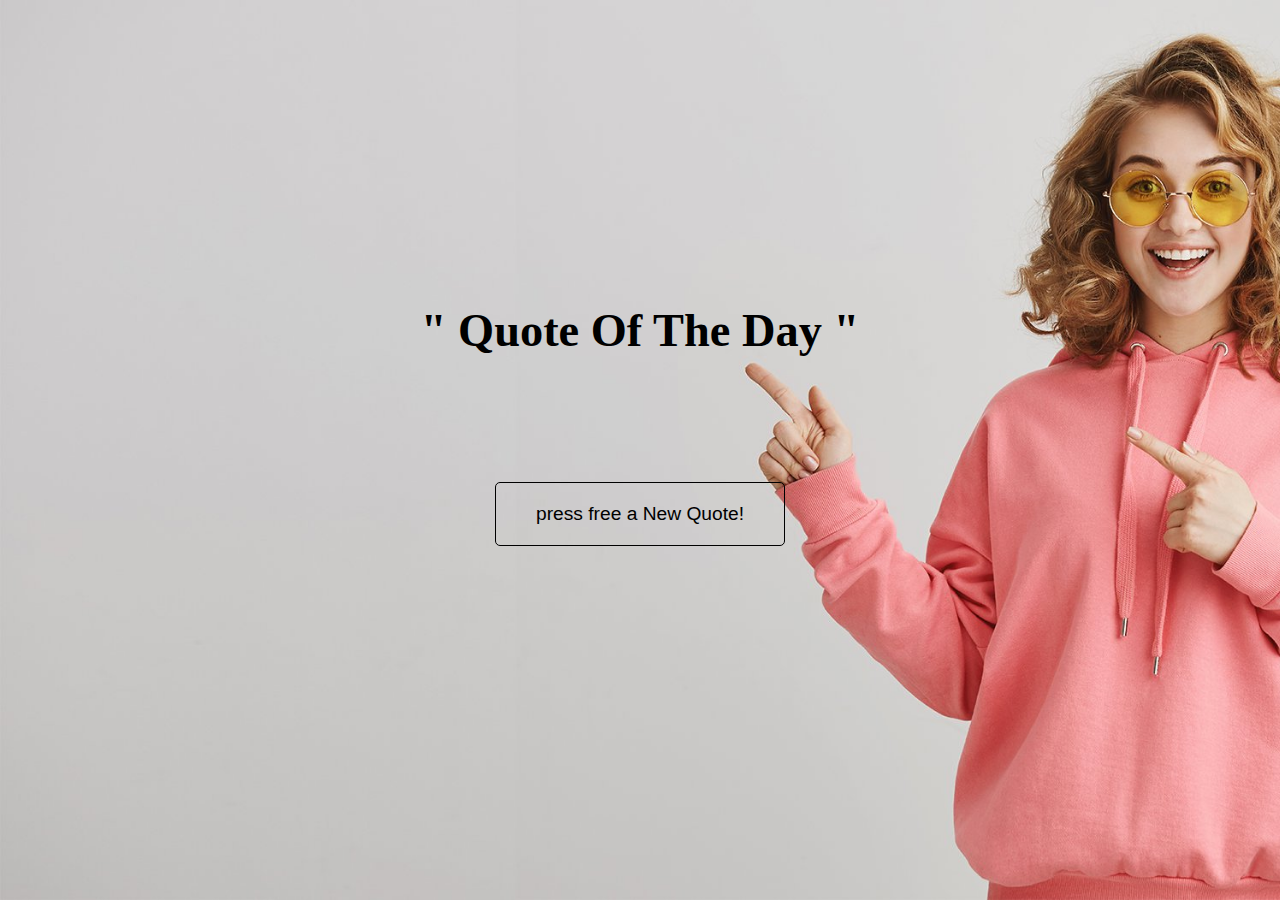
<file: work/PROJECT4/index.html>
<!DOCTYPE html>
<html lang="en">
<head>
    <meta charset="UTF-8">
    <meta http-equiv="X-UA-Compatible" content="IE=edge">
    <meta name="viewport" content="width=device-width, initial-scale=1.0">
    <title>Document</title>
   <link rel="stylesheet" href="css/stylw.css">
    </head>
    <body>

        <div class="wrapper">
        <h1> "  Quote of the day "</h1>
        <Div class="container">
            <div id="show"></div>
            <div id="author"></div>
            <button id="btn">  press free a New Quote! </button>
        </Div>
        </div>
        
        <script  src="js/script.js"></script>
    </body>
</html>
</file>
<file: About.html>
<!doctype html>
<html lang="en">
<head>
  <meta charset="utf-8">
  <meta http-equiv="X-UA-Compatible" content="IE=edge">
  <meta name="viewport" content="width=device-width, initial-scale=1">
  <meta name="keywords" content="portfolio">
  <meta name="description" content="portfolio of ayush shah">
  <meta name="author" content="Priti">
  <title> About </title>
  <!--------------css style----------->
  <link rel="stylesheet" href="css/style.css" type="text/css">
  <!-----------font awesome----------------->
  <link rel="stylesheet" href="https://cdnjs.cloudflare.com/ajax/libs/font-awesome/4.7.0/css/font-awesome.min.css">
  <!-------------font family---------->
  <link href="https://fonts.googleapis.com/css2?family=Montserrat+Alternates:ital,wght@0,100;0,200;0,300;0,400;0,500;0,600;0,700;0,800;0,900;1,100;1,200;1,300;1,400;1,500;1,600;1,700;1,800;1,900&display=swap" rel="stylesheet">
</head>
<body>
<!------------header section starts------------>
<header>
  <div class="user">
    <img src="img/priti.jpg.jpeg" alt="">
    <h3  class="name"> Priti Rani</h3>
    <p  class="post"> front web Developer </p>
  </div>
   
  <nav class="navbar">
    <ul> 
      <li><a href="index.html">home</a></li>
      <li><a href="About.html">about</a></li>
      <li><a href="Contact.html">contact</a></li>
      <li><a href="project.html">project</a></li>
    </ul>
  </nav>
</header>
<!------------header section ends------------>
<div id="menu" class="fa fa-bars"></div>

<!------------------about starts------------->
    <main class="about"  id="about">
        <h1  class="heading">ABOUT <span>ME</span></h1>
         <div class="Personal">
             <h2 class="details"> Personal Infos </h2>
             <div class="row"> 
                <div class="details1">
                    <p>First Name :<b>&nbsp;priti</b></p>
                    <p>Last name :<b>&nbsp;rani</b></p>
                    <p>Age :<b>&nbsp;18</b> </p>
                    <p>Nationality :<b>&nbsp;Indian</b></p>
                    <p>Education :<b>&nbsp;diploma </b></p>
                    <a href="img/2.png"><button class="button"  id="button1">Download CV</button></a>
                </div>

                <div class="details2">
                    <p>Whatsapp :<b>&nbsp; +91 7070417867</b></p>
                    <p>Address :<b>&nbsp;dhanbad</b></p>
                    <p>Phone :<b>&nbsp;+91 7070417867</b></p>
                    <p>Email :<b>&nbsp;pritirani388482@gmail.com</b></p>
                    <p>Language :<b>&nbsp;Hindi, English</b></p>
                </div>

                <div class="counter">
                    <div class="box">
                    <h2><span>12</span> +</h2>
                    <h3>— Months of <br>experience </h3>
                    </div>

                    <div class="box">
                        <h2><span>12</span>+</h2>
                        <h3>— Layouts <br> created</h3>
                        </div>
                </div>
                </div>
         </div>
        </main>

  <!------------------about ends------------->
  <!------------------skill sectiom  starts------------>
  <main class="skill-section"  id="about">
    <h1  class="heading"> My <span> skills </span></h1>
    <div class="row">
      <div class="progress-bar">
        <div class="skill-box">
          <span class="title">HTML</span>

          <div class="skill-bar">
            <span class="skill-per">
              <span class="tooltip">90%</span>
            </span>
          </div>
        </div>
        <div class="skill-box">
          <span class="title">CSS</span>

          <div class="skill-bar">
            <span class="skill-per css">
              <span class="tooltip">80%</span>
            </span>
          </div>
        </div>
        <div class="skill-box">
          <span class="title">BOOTSTRAP</span>

          <div class="skill-bar">
            <span class="skill-per Bootstrap">
              <span class="tooltip">75%</span>
            </span>
          </div>
        </div>
        </div>
        <div class="progress-bar">
        <div class="skill-box">
          <span class="title">JAVASCRIPT</span>

          <div class="skill-bar">
            <span class="skill-per javascript">
              <span class="tooltip">70%</span>
            </span>
          </div>
        </div>
        <div class="skill-box">
          <span class="title">JQUERY</span>

          <div class="skill-bar">
            <span class="skill-per jquery">
              <span class="tooltip">50%</span>
            </span>
          </div>
        </div>
        <div class="skill-box">
          <span class="title">SASS </span>
          <div class="skill-bar">
            <span class="skill-per sass">
              <span class="tooltip">95%</span>
            </span>
          </div>
      </div>
    </div>
    </div>
  </main>
 <!------------------skill sectiom  ends------------>

 <!-------------------education starts------------>
   <main class="education"  id="about">
    <h1  class="heading1"> education and  Experiance </h1>
    <div class="row">
      <div class="box-container">
        <div class="box">
          <i class=" fa fa-briefcase"></i>
          <span> july 2021-present </span>
         <h1>  FRONT END WEB DEVELOPER - DATAVIV  </h1>
         <p>Doing 3 month Internship in Dataviv Technologies  Pvt Ltd and here i have worked on 3 project and
            i was responsible to create websites and also check responsiveness of whole website</p>
        </div>

        <div class="box">
          <i class=" fa fa-briefcase"></i>
          <span> August 2021 </span>
         <h1>FRONT END WEB DEVELOPER - GREETING GLOBE</h1>
         <p>Worked as a team member in Greeting Globe  Project and i was responsible to create
            5 to 6 pages  and check all pages are responsive</p>
        </div>
        </div>


        <div class="box-container"  id="box-cotainer1"> 
        <div class="box">
          <i class=" fa  fa-mortar-board"></i>
          <span>December 2020 - April 2021</span>
         <h1> FRONT END WEB DEV COURSE - HINDI TECH TUTORIALS </h1>
         <p> completed front end web development course  provided by rajdeep dhakad and during course i 
          have also helped many students in their web  development journey</p>
        </div>


        <div class="box">
          <i class=" fa  fa-mortar-board"></i>
          <span> August 2019 </span>
         <h2> Nirsha public SCHOOL </h2>
         <h6> I have completed My nps in 2019 and i got 70% in <br>nps</h6>
         <h2> Government polytechnic khutri bokaro </h2>
         <h6>  I have completed My gpk in 2022 and i got total 82%  in gpk</h6>
        </div>
      </div>
    </div>
   </main>
 <!-------------------education ends------------> 
 <div class="loader">
  <h1>PRITI RANI</h1>
</div> 

  <!-----------------scripts----------->
 <script  src="https://cdnjs.cloudflare.com/ajax/libs/jquery/3.6.1/jquery.min.js"></script>
 <script src="js/script.js"></script>
</body>
</html>
</file>
<file: Contact.html>
<!doctype html>
<html lang="en">
<head>
  <meta charset="utf-8">
  <meta http-equiv="X-UA-Compatible" content="IE=edge">
  <meta name="viewport" content="width=device-width, initial-scale=1">
  <meta name="keywords" content="portfolio">
  <meta name="description" content="portfolio of ayush shah">
  <meta name="author" content="Priti">
  <title>contact</title>
  <!--------------css style----------->
  <link rel="stylesheet" href="css/style.css" type="text/css">
  <!-----------font awesome----------------->
  <link rel="stylesheet" href="https://cdnjs.cloudflare.com/ajax/libs/font-awesome/6.2.0/css/all.min.css"/>

  <link rel="stylesheet" href="https://cdnjs.cloudflare.com/ajax/libs/font-awesome/4.7.0/css/font-awesome.min.css">
  <!-------------font family---------->
  <link href="https://fonts.googleapis.com/css2?family=Montserrat+Alternates:ital,wght@0,100;0,200;0,300;0,400;0,500;0,600;0,700;0,800;0,900;1,100;1,200;1,300;1,400;1,500;1,600;1,700;1,800;1,900&display=swap" rel="stylesheet">
</head>
<body>
<!------------header section starts------------>
<header>
  <div class="user">
    <img src="img/priti.jpg.jpeg" alt="">
    <h3  class="name"> Priti Rani</h3>
    <p  class="post"> front web Developer </p>
  </div>
   
  <nav class="navbar">
    <ul> 
    <li><a href="index.html">home</a></li>
    <li><a href="About.html">about</a></li>
    <li><a href="Contact.html">contact</a></li>
    <li><a href="project.html">project</a></li>
    </ul>
  </nav>
</header>
<!------------header section ends------------>
<div id="menu" class="fa fa-bars"></div>
 <!-----------------contact section starts-------->
 <div class="contact"  id="contact">
  <h1  class="heading"  id="heading1"> GET IN <span> TOUCH</span></h1>
  <div class="row">
    <div class="contant-section">
     <div class="form">
     <h2>  DON'T BE SHY!! </h2>
     <p> feel free to get in touch with me . i am always <br> available to discuss new projects,
         creative ideas and opportunities to be part of your vision </p>
       <h4><span class="fa fa-envelope-open"></span> MAIL ME:- <a href="">SEND EMAIL</a> </h4>
       <h4><span class="fa fa-whatsapp"></span> WHATSAPP ME:- <a href="">Say  Hi on WHATSAPP</a> </h4>
        <i class="fa fa-twitter"></i> 
        <i class="fa fa-facebook"></i>
        <i class="fa fa-google-plus-square"></i>
        <i class="fa fa-pinterest"> </i>
        <i class="fa fa-telegram"></i>

     </div>
    </div>

    <div class="contant-section"  id="contant-section1">
        <form action="/php/form.php" method="POST">
          <div class="flexbox">
              <input type="text" name="first_name" placeholder="First name" required/>
              <input type="text" name="last_name" placeholder="Last name"  required/>
          </div>

          <input type="email" name="email"  class="input1"  placeholder="E-mail"/> <br/>
          <textarea name="message" rows="8" placeholder="Your Message" required></textarea> <br/>
          <input type="submit" name="submit" id="send" value="Send Message" class="button"/>
      </form>
    </div>
  </div>
 </div>
 <!-----------------contact section ends-------->
 <div class="loader">
  <h1>PRITI RANI</h1>
</div>  
  <!-----------------scripts----------->
  <script src="https://cdnjs.cloudflare.com/ajax/libs/jquery/3.6.1/jquery.min.js"></script>
 <script src="js/script.js"></script>
</body>
</html>
</file>
<file: project.html>
<!doctype html>
<html lang="en">
<head>
  <meta charset="utf-8">
  <meta http-equiv="X-UA-Compatible" content="IE=edge">
  <meta name="viewport" content="width=device-width, initial-scale=1">
  <meta name="keywords" content="portfolio">
  <meta name="description" content="portfolio of ayush shah">
  <meta name="author" content="Priti">
  <title>project</title>
  <!--------------css style----------->
  <link rel="stylesheet" href="css/style.css" type="text/css">
  <!-----------font awesome----------------->
  <link rel="stylesheet" href="https://cdnjs.cloudflare.com/ajax/libs/font-awesome/6.2.0/css/all.min.css"/>

  <link rel="stylesheet" href="https://cdnjs.cloudflare.com/ajax/libs/font-awesome/4.7.0/css/font-awesome.min.css">
  <!-------------font family---------->
  <link href="https://fonts.googleapis.com/css2?family=Montserrat+Alternates:ital,wght@0,100;0,200;0,300;0,400;0,500;0,600;0,700;0,800;0,900;1,100;1,200;1,300;1,400;1,500;1,600;1,700;1,800;1,900&display=swap" rel="stylesheet">
</head>
<body>
<!------------header section starts------------>
<header>
  <div class="user">
    <img src="img/priti.jpg.jpeg" alt="">
    <h3  class="name"> Priti Rani</h3>
    <p  class="post"> front web Developer </p>
  </div>
   
  <nav class="navbar">
    <ul> 
    <li><a href="index.html">home</a></li>
    <li><a href="About.html">about</a></li>
    <li><a href="Contact.html">contact</a></li>
    <li><a href="project.html">project</a></li>
    </ul>
  </nav>
</header>
<!------------header section ends------------>
<div id="menu" class="fa fa-bars"></div>
  
 <!----------------- projects section starts-------->
 <div class="project-section"  id="project">
  <h1  class="heading"> My <span>  Works  </span> </h1>
  <div class="row">
    <div class="port"> 
      <a target="_blank" href="work/doctors/index.html">
    <img src="img/Capture.PNG" alt="">
    </a>
        <div class="middle">
            <div class="text">
              <a target="_blank" href="work/doctors/index.html">  Doctors </a>
                <ul class="skills-used">
                  <a target="_blank" href="work/doctors/index.html">
                    <h6>Skills used</h6>
                    <li>HTML</li>
                    <li>CSS</li>
                    <li>JAVASCRIPT</li>
                    </a>
                </ul>
            </div>
        </div>
       <h4> 
      Doctors              
    </h4>
</div>


<div class="port">
  <a target="_blank" href="work/dog websites/index.html"> 
  <img src="img/Capture1.PNG" alt=""/>
  </a>
      <div class="middle">
          <div class="text">
            <a target="_blank" href="work/dog websites/index.html">  Dog </a>
              <ul class="skills-used">
                <a target="_blank" href="work/dog websites/index.html">
                  <h6>Skills used</h6>
                  <li>HTML</li>
                  <li>CSS</li>
                  <li>Bootstrap</li>
                  <li>JAVASCRIPT</li>
                  </a>
              </ul>
          </div>
      </div>
  </a>
  <h4>Dog</h4>
</div>

<div class="port"> 
  <a target="_blank" href="work/E-commerce/index.html">
  <img src="img/Capture2.PNG" alt=""/>
  </a>
      <div class="middle">
          <div class="text">
            <a target="_blank" href="work/E-commerce/index.html"> E-commerce </a>
              <ul class="skills-used">
                <a target="_blank" href="work/E-commerce/index.html"> 
                  <h6>Skills used</h6>
                  <li>HTML</li>
                  <li>CSS</li>
                  <li>SCSS</li>
                  <li>JAVASCRIPT</li>
                  </a>
              </ul>
          </div>
      </div>
    </a>
  <h4>E-commerce</h4>
</div>

<div class="port"> 
  <a target="_blank" href="work/eNno/index.html">
  <img src="img/Capture3.PNG" alt=""/>
  </a>
      <div class="middle">
          <div class="text">
            <a target="_blank" href="work/eNno/index.html">  eNno  </a>
              <ul class="skills-used">
                <a target="_blank" href="work/eNno/index.html">
                  <h6>Skills used</h6>
                  <li>HTML</li>
                  <li>CSS3</li>
                  <li>Bootstrap</li>
                  <li>JQUERY</li>
                  <li>JAVASCRIPT</li>
                  </a>
              </ul>
          </div>
      </div>
  </a>
  <h4>eNno</h4>
</div>

<div class="port"> 
 <a  target="_blank" href="work/food/index.html">
  <img src="img/Capture4.PNG" alt=""/>
</a>
      <div class="middle">
          <div class="text">
            <a target="_blank" href="work/food/index.html">  food  </a>
              <ul class="skills-used">
                <a target="_blank" href="work/food/index.html">
                  <h6>Skills used</h6>
                  <li>HTML5</li>
                  <li>SCSS</li>
                  <li>JQUERY</li>
                  <li>JAVASCRIPT</li>
                  </a>
              </ul>
          </div>
      </div>
  </a>
  <h4>food</h4>
</div>

<div class="port"> 
  <a target="_blank" href="work/jnk - html/index.html">
  <img src="img/Capture5.PNG" alt=""/>
  </a>
      <div class="middle">
          <div class="text">
            <a target="_blank" href="work/jnk - html/index.html"> educator   </a>
              <ul class="skills-used">
                <a target="_blank" href="work/jnk - html/index.html">
                  <h6>Skills used</h6>
                  <li>HTML5</li>
                  <li>CSS3</li>
                  <li>JAVASCRIPT</li>
                  </a>
              </ul>
          </div>
      </div>
  </a>
  <h4>educator</h4>
</div>

<div class="port"> 
  <a target="_blank" href="work/PROJECT4/index.html">
  <img src="img/Capture6.PNG" alt=""/>
   </a>
      <div class="middle">
          <div class="text">
            <a target="_blank" href="work/PROJECT4/index.html"> Quote </a>
              <ul class="skills-used">
                <a target="_blank" href="work/PROJECT4/index.html">
                  <h6>Skills used</h6>
                  <li>HTML5</li>
                  <li>CSS/CSS3</li>
                  <li>JAVASCRIPT</li>
                  </a>
              </ul>
          </div>
      </div>
  </a>
  <h4>Quote</h4>
</div>

<div class="port"> 
  <a target="_blank" href="work/jnk - html/index.html">
  <img src="img/Capture7.PNG" alt=""/>
  </a>
      <div class="middle">
          <div class="text">
            <a target="_blank" href="work/jnk - html/index.html"> weather  </a>
              <ul class="skills-used">
                <a target="_blank" href="work/Weather App/index.html">
                  <h6>Skills used</h6>
                  <li>HTML5</li>
                  <li>CSS</li>
                  <li>JAVASCRIPT</li>
                  </a>
              </ul>
          </div>
      </div> 
    </a>
  <h4>weather</h4>
</div>
</div>
</div>
 <!----------------projects section ends-------->
 <div class="loader">
  <h1>PRITI RANI</h1>
</div>  
  <!-----------------scripts----------->
  <script src="https://cdnjs.cloudflare.com/ajax/libs/jquery/3.6.1/jquery.min.js"></script>
 <script src="js/script.js"></script>
</body>
</html>
</file>
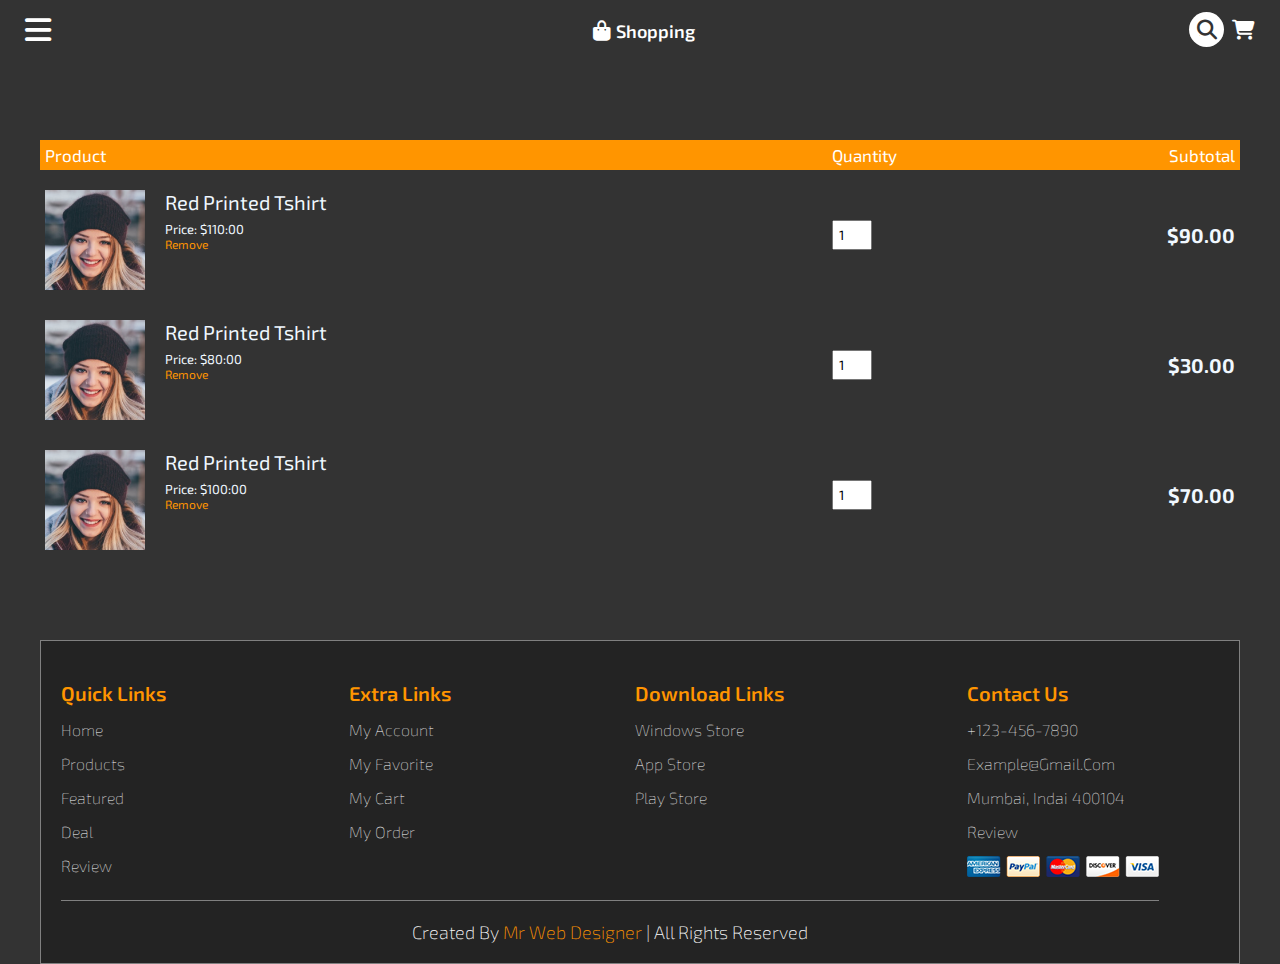
<file: work/E-commerce/cart.html>
<!DOCTYPE html>
<html lang="en">
<head>
    <meta charset="UTF-8">
    <meta http-equiv="X-UA-Compatible" content="IE=edge">
    <meta name="viewport" content="width=device-width, initial-scale=1.0">
    <title>cart  page</title>
    <!--font awesome--->
  <!---- <link rel="stylesheet" href="https://cdnjs.cloudflare.com/ajax/libs/font-awesome/4.7.0/css/font-awesome.min.css"/> -->
    <link rel="stylesheet" href="https://cdnjs.cloudflare.com/ajax/libs/font-awesome/6.2.0/css/all.min.css" />
   <!-- Link Swiper's CSS -->
   <link rel="stylesheet" href="https://cdn.jsdelivr.net/npm/swiper/swiper-bundle.min.css"/>

   <link rel="stylesheet" href="css/style.css">
</head>
<body>
     <!-----------navbar starts------------->
     <header id="header" class="fixed-top">
      <div class="fa fa-bars"></div>
      <a href="#" class="logo"><i class="fa fa-shopping-bag"></i><h1>shopping</h1></a>
      
      <div class="left">
        <div class="search-container">
          <label for="search" class="fa fa-search"></label>
          <input type="search" placeholder="search" id="search">
        </div>
      
        <a href="cart.html"><div class="fa fa-shopping-cart"></div></a>
      </div>
      
      <!-- navbar  -->
      <nav class="navbar">
        <ul>
          <li><a href="#home">home</a></li>
          <li><a href="#product">product</a></li>
          <li><a href="#review">review</a></li>
          <li><a href="#offer">offer</a></li>
          <li><a href="#newsletter">newsletter</a></li>
        </ul>
      </nav>
      </header>
      <!-----------navbar ends------------->
       <!----------cart items starts-------------->
       <div   class="cart">
       <div class="small-container">
           <table>
               <th>product</th>
               <th>Quantity</th>
               <th>subtotal</th>
               <tr>
                   <td>
                       <div class="cart-info">
                           <img  src="images/pic-2.png" alt="">
                       <div>
                       <p>Red printed Tshirt</p>
                       <small>price: $110:00</small>
                       <br>
                       <a  href="#">Remove</a>
                       </div>
                </td>
                <td><input  type="number"  value="1"> </td>
                <td> <h1>  $90.00 </h1></td>
               </tr>
               <tr>
                <td>
                    <div class="cart-info">
                        <img  src="images/pic-2.png" alt="">
                    <div>
                    <p>Red printed Tshirt</p>
                    <small>price: $80:00</small>
                    <br>
                    <a  href="#">Remove</a>
                    </div>
             </td>
             <td><input  type="number"  value="1"> </td>
               <td> <h1>  $30.00 </h1></td>
            </tr>
            <tr>
              <td>
                  <div class="cart-info">
                      <img  src="images/pic-2.png" alt="">
                  <div>
                  <p>Red printed Tshirt</p>
                  <small>price: $100:00</small>
                  <br>
                  <a  href="#">Remove</a>
                  </div>
           </td>
           <td><input  type="number"  value="1"> </td>
           <td> <h1>  $70.00 </h1></td>
          </tr>
           </table>
       </div>
       </div>
    <!----------cart items ends-------------->
   <!----------footer starts----->
  <footer>
    <div class="footer-section">
      <div class="four-section">
        <div class="links">
          <h1>Quick links</h1>
          <ul>
            <a href="#"><li>home</li></a>
            <a href="#"><li>products</li></a>
            <a href="#"><li>featured</li></a>
            <a href="#"><li>deal</li></a>
            <a href="#"><li>review</li></a>
          </ul>
        </div>
        <div class="links">
          <h1>Extra links</h1>
          <ul>
            <a href="#"><li>my account</li></a>
            <a href="#"><li>my favorite</li></a>
            <a href="#"><li>my cart</li></a>
            <a href="#"><li>my order</li></a>
          </ul>
        </div>
        <div class="links">
          <h1>download links</h1>
          <ul>
            <a href="#"><li>windows store</li></a>
            <a href="#"><li>app store</li></a>
            <a href="#"><li>play store</li></a>
          </ul>
        </div>
        <div class="links">
          <h1>contact us</h1>
          <ul>
            <a href="#"><li>+123-456-7890</li></a>
            <a href="#"><li>example@gmail.com</li></a>
            <a href="#"><li>Mumbai, indai  400104</li></a>
            <a href="#"><li>review</li></a>
            <a href="#"><li><img  src="images/payment.png" alt=""></li></a>
          </ul>
        </div>
      </div>
      <div class="coyright">
        <h2>created  by <a href="#"> Mr web designer </a> |  all rights reserved</h2>
      </div>
    </div>
  </footer>
   <!----------footer   ends----->
    <script src="https://code.jquery.com/jquery-3.6.1.js"></script>
    <script src="https://ajax.googleapis.com/ajax/libs/jquery/1.12.4/jquery.min.js"></script>
   <!-- Swiper JS -->
   <script src="https://cdn.jsdelivr.net/npm/swiper/swiper-bundle.min.js"></script>
    <script src="js/script.js"></script>
</body>
</html>
</file>
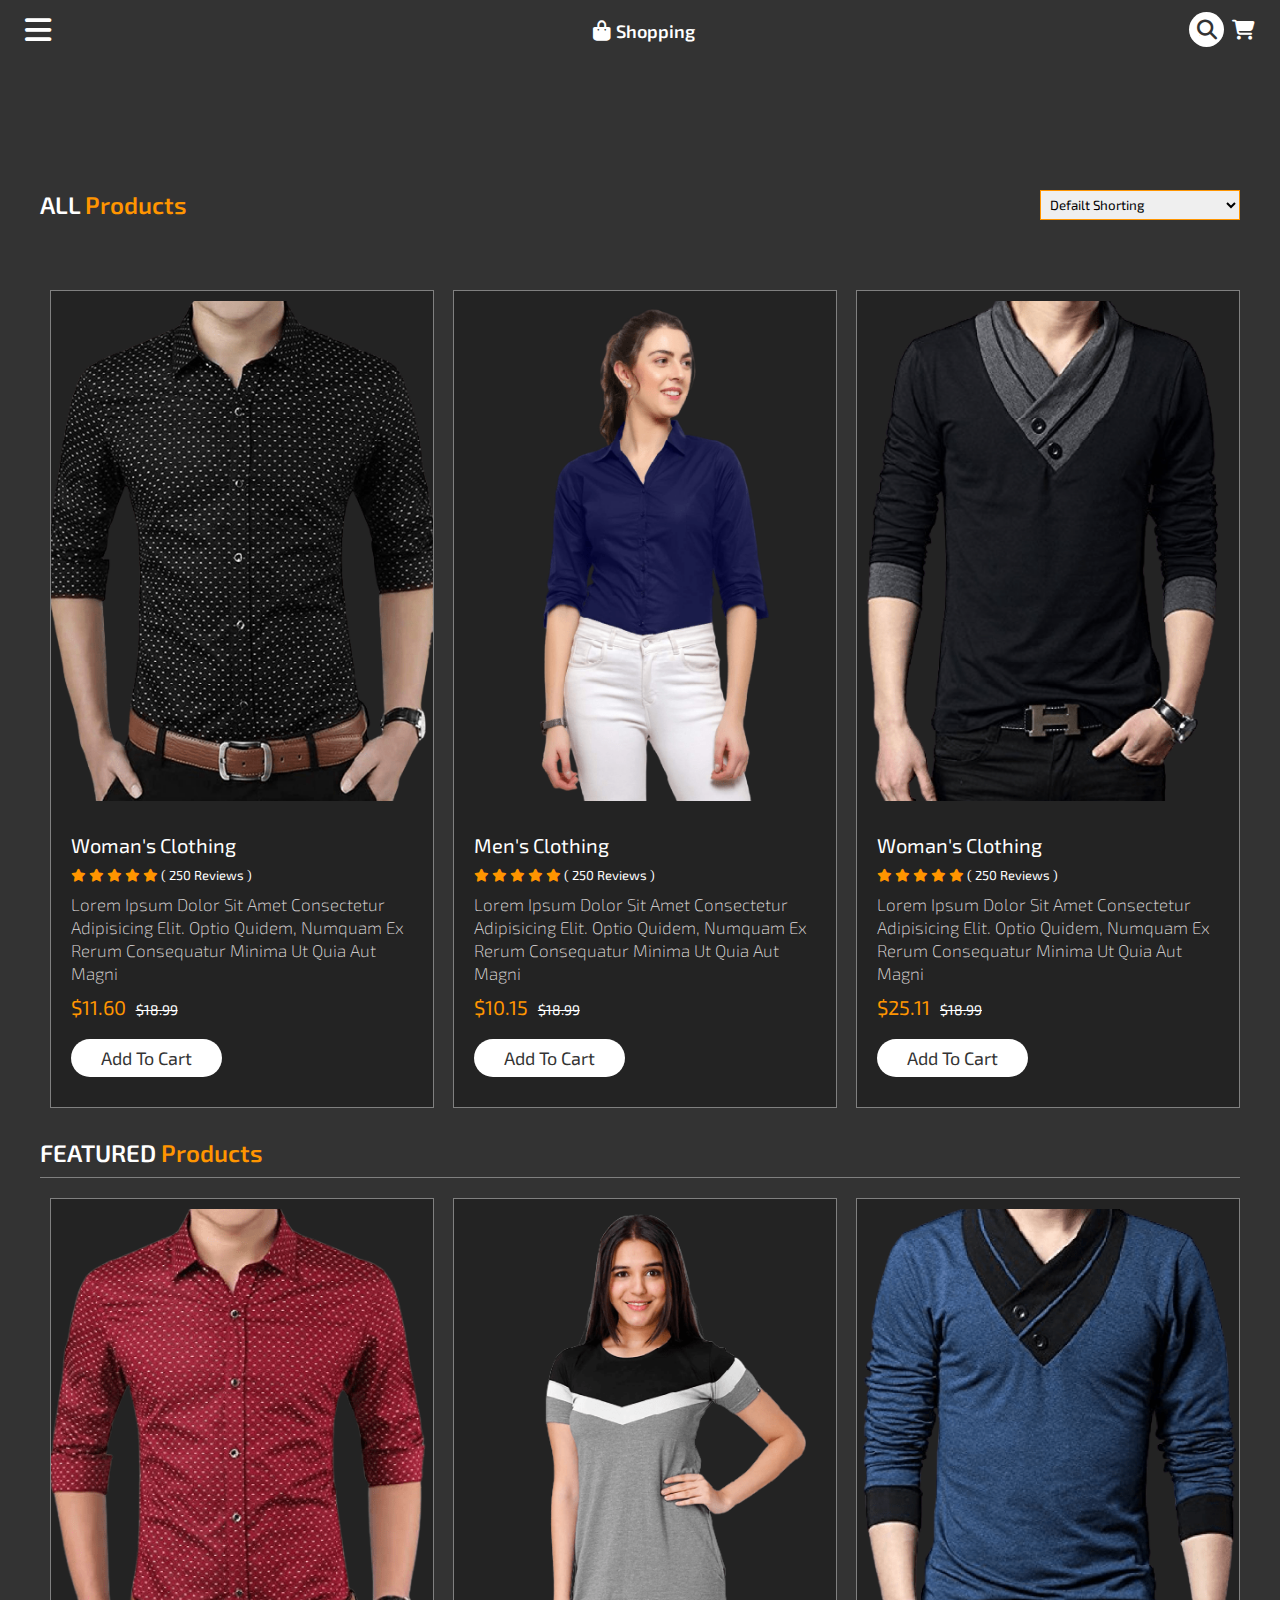
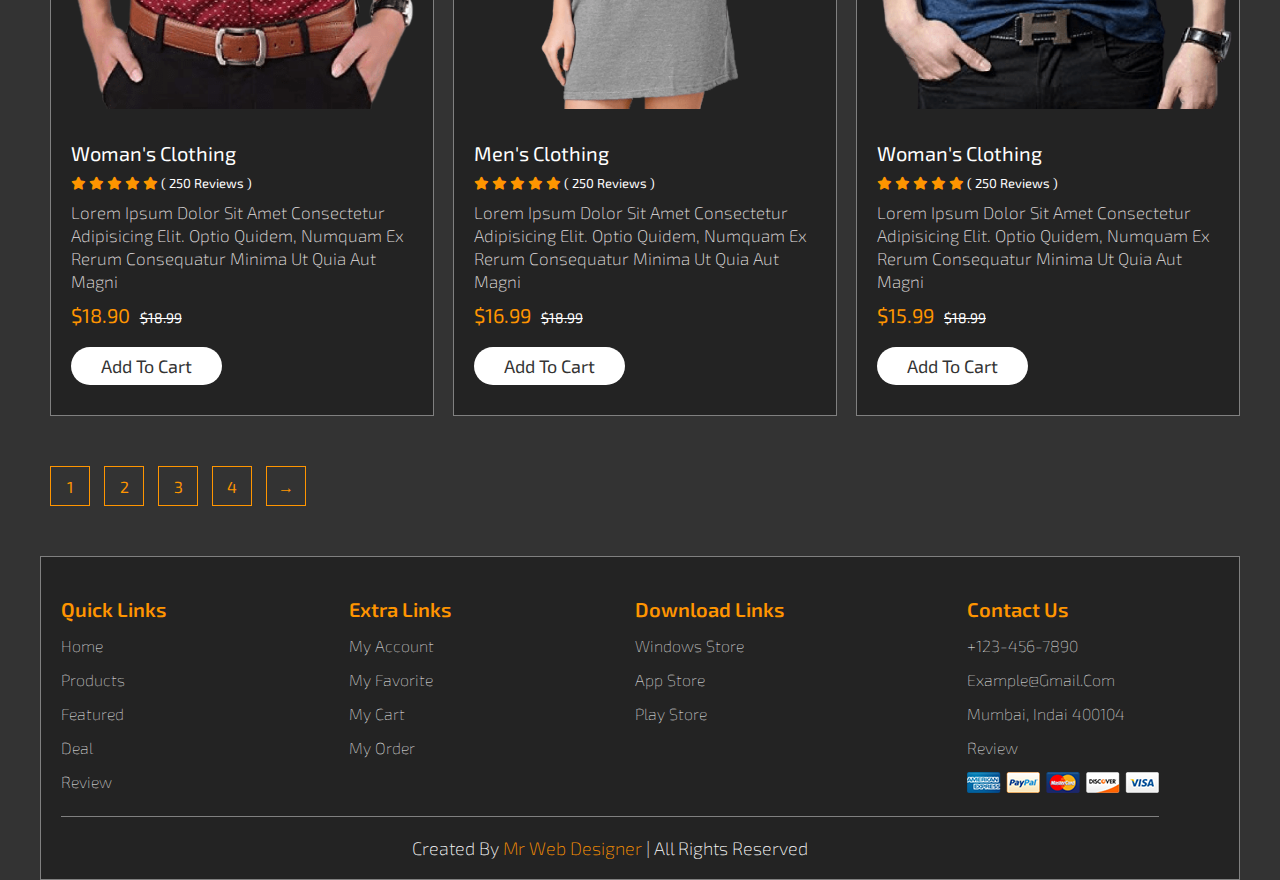
<file: work/E-commerce/product.html>
<!DOCTYPE html>
<html lang="en">
<head>
    <meta charset="UTF-8">
    <meta http-equiv="X-UA-Compatible" content="IE=edge">
    <meta name="viewport" content="width=device-width, initial-scale=1.0">
    <title>product page</title>
    <!--font awesome--->
  <!---- <link rel="stylesheet" href="https://cdnjs.cloudflare.com/ajax/libs/font-awesome/4.7.0/css/font-awesome.min.css"/> -->
    <link rel="stylesheet" href="https://cdnjs.cloudflare.com/ajax/libs/font-awesome/6.2.0/css/all.min.css" />
   <!-- Link Swiper's CSS -->
   <link rel="stylesheet" href="https://cdn.jsdelivr.net/npm/swiper/swiper-bundle.min.css"/>

   <link rel="stylesheet" href="css/style.css">
</head>
<body>
     <!-----------navbar starts------------->
     <header id="header" class="fixed-top">
      <div class="fa fa-bars"></div>
      <a href="#" class="logo"><i class="fa fa-shopping-bag"></i><h1>shopping</h1></a>
      
      <div class="left">
        <div class="search-container">
          <label for="search" class="fa fa-search"></label>
          <input type="search" placeholder="search" id="search">
        </div>
      
        <a href="cart.html"><div class="fa fa-shopping-cart"></div></a>
      </div>
      
      <!-- navbar  -->
      <nav class="navbar">
        <ul>
          <li><a href="#home">home</a></li>
          <li><a href="#product">product</a></li>
          <li><a href="#review">review</a></li>
          <li><a href="#offer">offer</a></li>
          <li><a href="#newsletter">newsletter</a></li>
        </ul>
      </nav>
      </header>
      <!-----------navbar ends------------->
      <!-----------featured starts---->
    <section id="featured">
        <div class="text-center1">
          <h1>all <span>products</span></h1>
          <select>
              <option>Defailt  shorting</option>
              <option>short by prices</option>
              <option>short by popularity</option>
              <option>short by rating</option>
              <option>short by sale</option>
          </select>
        </div>
        <div class="features-section">
          <a href="productdetail.html">
          <div class="box-cotaniner">
            <div class="img-section">
              <img src="images/f-1-1.png"  alt="">
            </div>
            <div  class="content">
              <h1>woman's clothing</h1>
              <div class="starts">
                <i class="fa fa-star"></i>
                <i class="fa fa-star"></i>
                <i class="fa fa-star"></i>
                <i class="fa fa-star"></i>
                <i class="fa fa-star"></i>
                <span>( 250 reviews )</span>
              </div>
                <p>Lorem ipsum dolor sit amet consectetur adipisicing elit.
                   Optio quidem, numquam ex rerum consequatur minima ut quia aut magni</p>
                   <div class="price">$11.60<strike>$18.99</strike></div>
                   <a href="#" class="btn btn1">Add to cart</a>
                 </div>
            </div>
            </a>
            <a href="productdetail.html">
            <div class="box-cotaniner">
              <div class="img-section">
                <img src="images/f-2-3.png"  alt="">
              </div>
              <div  class="content">
                <h1>Men's clothing</h1>
                <div class="starts">
                  <i class="fa fa-star"></i>
                  <i class="fa fa-star"></i>
                  <i class="fa fa-star"></i>
                  <i class="fa fa-star"></i>
                  <i class="fa fa-star"></i>
                  <span>( 250 reviews )</span>
                </div>
                  <p>Lorem ipsum dolor sit amet consectetur adipisicing elit.
                     Optio quidem, numquam ex rerum consequatur minima ut quia aut magni</p>
                     <div class="price">$10.15<strike>$18.99</strike></div>
                     <a href="#" class="btn btn1">Add to cart</a>
                   </div>
              </div>
              </a>
              <a href="productdetail.html">
              <div class="box-cotaniner">
                <div class="img-section">
                  <img src="images/f-3-1.png"  alt="">
                </div>
                <div  class="content">
                  <h1>woman's clothing</h1>
                  <div class="starts">
                    <i class="fa fa-star"></i>
                    <i class="fa fa-star"></i>
                    <i class="fa fa-star"></i>
                    <i class="fa fa-star"></i>
                    <i class="fa fa-star"></i>
                    <span>( 250 reviews )</span>
                  </div>
                    <p>Lorem ipsum dolor sit amet consectetur adipisicing elit.
                       Optio quidem, numquam ex rerum consequatur minima ut quia aut magni</p>
                       <div class="price">$25.11<strike>$18.99</strike></div>
                       <a href="#" class="btn btn1">Add to cart</a>
                     </div>
                </div>
                </a>
          </div>
        </div>
        </section>
    <!----------featured ends----->

     <!-----------featured starts---->
     <section id="featured">
        <div class="text-center">
            <h1> FEATURED  <span> Products</span></h1>
        </div>
        <div class="features-section">
          <a href="productdetail.html"> 
          <div class="box-cotaniner">
            <div class="img-section">
              <img src="images/f-1-3.png"  alt="">
            </div>
            <div  class="content">
              <h1>woman's clothing</h1>
              <div class="starts">
                <i class="fa fa-star"></i>
                <i class="fa fa-star"></i>
                <i class="fa fa-star"></i>
                <i class="fa fa-star"></i>
                <i class="fa fa-star"></i>
                <span>( 250 reviews )</span>
              </div>
                <p>Lorem ipsum dolor sit amet consectetur adipisicing elit.
                   Optio quidem, numquam ex rerum consequatur minima ut quia aut magni</p>
                   <div class="price">$18.90<strike>$18.99</strike></div>
                   <a href="#" class="btn btn1">Add to cart</a>
                 </div>
            </div>
            </a>
            <a href="productdetail.html">
            <div class="box-cotaniner">
              <div class="img-section">
                <img src="images/p-2.png"  alt="">
              </div>
              <div  class="content">
                <h1>Men's clothing</h1>
                <div class="starts">
                  <i class="fa fa-star"></i>
                  <i class="fa fa-star"></i>
                  <i class="fa fa-star"></i>
                  <i class="fa fa-star"></i>
                  <i class="fa fa-star"></i>
                  <span>( 250 reviews )</span>
                </div>
                  <p>Lorem ipsum dolor sit amet consectetur adipisicing elit.
                     Optio quidem, numquam ex rerum consequatur minima ut quia aut magni</p>
                     <div class="price">$16.99<strike>$18.99</strike></div>
                     <a href="#" class="btn btn1">Add to cart</a>
                   </div>
              </div>
              </a>
              <a href="productdetail.html">
              <div class="box-cotaniner">
                <div class="img-section">
                  <img src="images/f-3-3.png"  alt="">
                </div>
                <div  class="content">
                  <h1>woman's clothing</h1>
                  <div class="starts">
                    <i class="fa fa-star"></i>
                    <i class="fa fa-star"></i>
                    <i class="fa fa-star"></i>
                    <i class="fa fa-star"></i>
                    <i class="fa fa-star"></i>
                    <span>( 250 reviews )</span>
                  </div>
                    <p>Lorem ipsum dolor sit amet consectetur adipisicing elit.
                       Optio quidem, numquam ex rerum consequatur minima ut quia aut magni</p>
                       <div class="price">$15.99<strike>$18.99</strike></div>
                       <a href="#" class="btn btn1">Add to cart</a>
                     </div>
                </div>
                </a>
          </div>
        </div>
        </section>
    <!----------featured ends----->
    <div class="page-btn">
        <span>1</span>
        <span>2</span>
        <span>3</span>
        <span>4</span>
        <span>&#8594;</span>
    </div>

   <!----------footer starts----->
  <footer>
    <div class="footer-section">
      <div class="four-section">
        <div class="links">
          <h1>Quick links</h1>
          <ul>
            <a href="#"><li>home</li></a>
            <a href="#"><li>products</li></a>
            <a href="#"><li>featured</li></a>
            <a href="#"><li>deal</li></a>
            <a href="#"><li>review</li></a>
          </ul>
        </div>
        <div class="links">
          <h1>Extra links</h1>
          <ul>
            <a href="#"><li>my account</li></a>
            <a href="#"><li>my favorite</li></a>
            <a href="#"><li>my cart</li></a>
            <a href="#"><li>my order</li></a>
          </ul>
        </div>
        <div class="links">
          <h1>download links</h1>
          <ul>
            <a href="#"><li>windows store</li></a>
            <a href="#"><li>app store</li></a>
            <a href="#"><li>play store</li></a>
          </ul>
        </div>
        <div class="links">
          <h1>contact us</h1>
          <ul>
            <a href="#"><li>+123-456-7890</li></a>
            <a href="#"><li>example@gmail.com</li></a>
            <a href="#"><li>Mumbai, indai  400104</li></a>
            <a href="#"><li>review</li></a>
            <a href="#"><li><img  src="images/payment.png" alt=""></li></a>
          </ul>
        </div>
      </div>
      <div class="coyright">
        <h2>created  by <a href="#"> Mr web designer </a> |  all rights reserved</h2>
      </div>
    </div>
  </footer>

   <!----------footer   ends----->

    <script src="https://code.jquery.com/jquery-3.6.1.js"></script>
    <script src="https://ajax.googleapis.com/ajax/libs/jquery/1.12.4/jquery.min.js"></script>
   <!-- Swiper JS -->
   <script src="https://cdn.jsdelivr.net/npm/swiper/swiper-bundle.min.js"></script>
    <script src="js/script.js"></script>
</body>
</html>
</file>
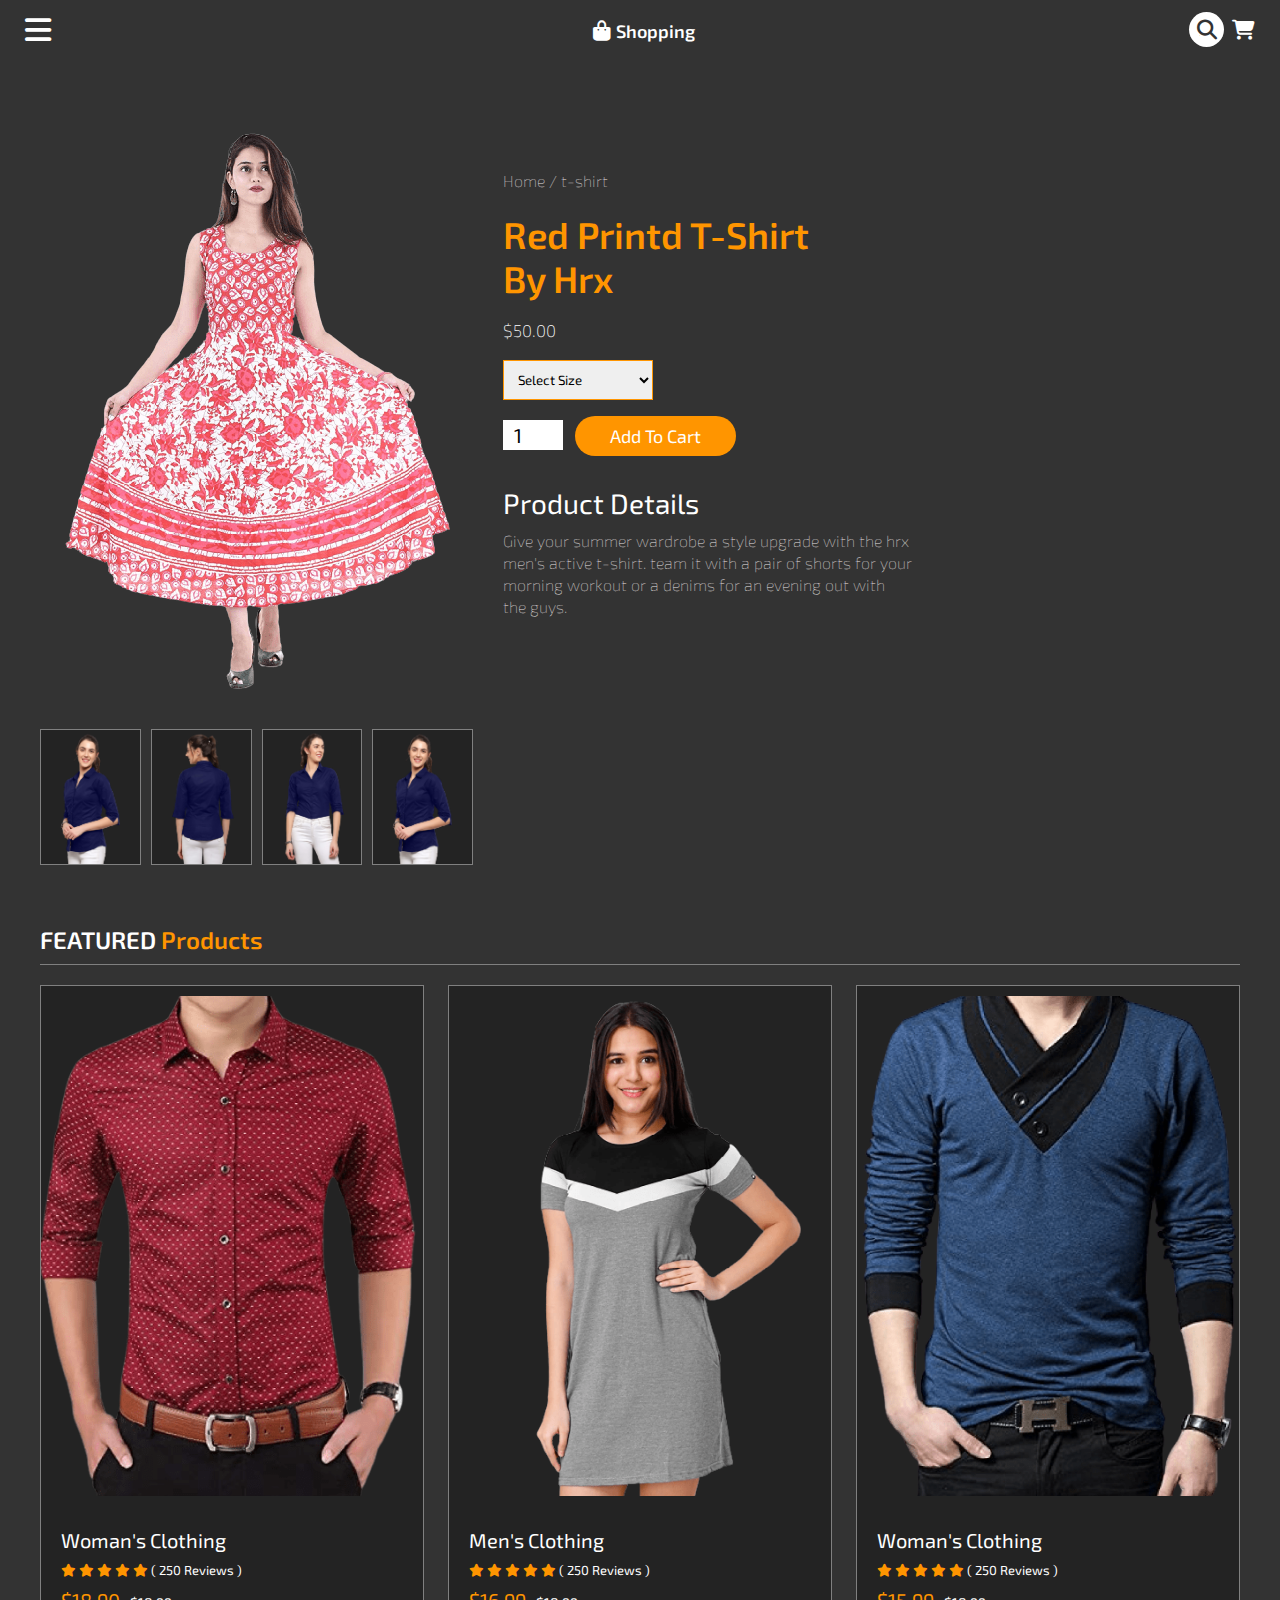
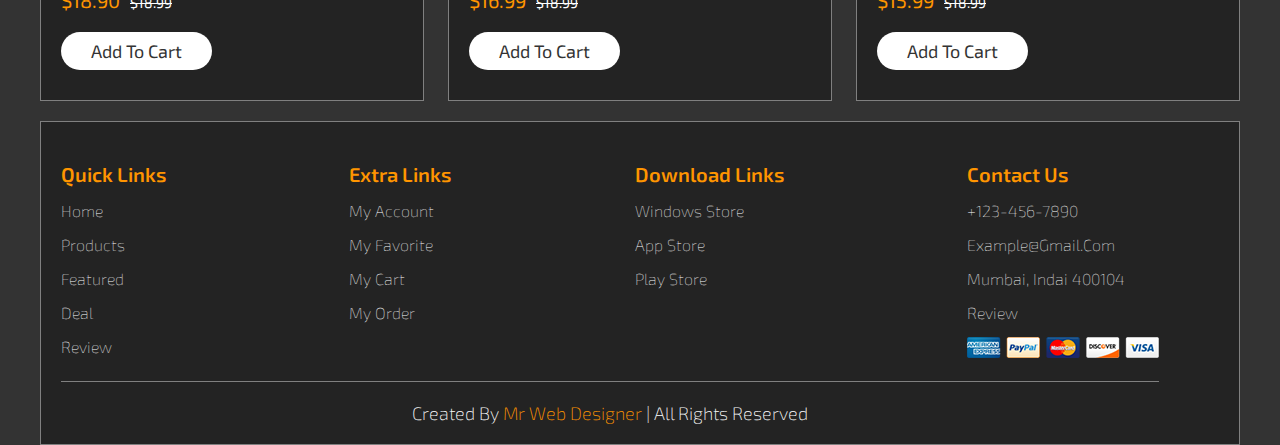
<file: work/E-commerce/productdetail.html>
<!DOCTYPE html>
<html lang="en">
<head>
    <meta charset="UTF-8">
    <meta http-equiv="X-UA-Compatible" content="IE=edge">
    <meta name="viewport" content="width=device-width, initial-scale=1.0">
    <title>productdetail  page</title>
    <!--font awesome--->
  <!---- <link rel="stylesheet" href="https://cdnjs.cloudflare.com/ajax/libs/font-awesome/4.7.0/css/font-awesome.min.css"/> -->
    <link rel="stylesheet" href="https://cdnjs.cloudflare.com/ajax/libs/font-awesome/6.2.0/css/all.min.css" />
   <!-- Link Swiper's CSS -->
   <link rel="stylesheet" href="https://cdn.jsdelivr.net/npm/swiper/swiper-bundle.min.css"/>

   <link rel="stylesheet" href="css/style.css">
</head>
<body>
     <!-----------navbar starts------------->
     <header id="header" class="fixed-top">
      <div class="fa fa-bars"></div>
      <a href="#" class="logo"><i class="fa fa-shopping-bag"></i><h1>shopping</h1></a>
      
      <div class="left">
        <div class="search-container">
          <label for="search" class="fa fa-search"></label>
          <input type="search" placeholder="search" id="search">
        </div>
      
        <a href="cart.html"><div class="fa fa-shopping-cart"></div></a>
      </div>
      
      <!-- navbar  -->
      <nav class="navbar">
        <ul>
          <li><a href="#home">home</a></li>
          <li><a href="#product">product</a></li>
          <li><a href="#review">review</a></li>
          <li><a href="#offer">offer</a></li>
          <li><a href="#newsletter">newsletter</a></li>
        </ul>
      </nav>
      </header>
      <!-----------navbar ends------------->
      <!-----------single products starts---->
      <section  id="small-container">
          <div class="container">
              <div class="box">
                  <img src="images/p-6.png" alt=""  id="product-img">

                  <div class="small-img">
                      <div class="small-col">
                          <img src="images/f-2-1.png"  alt="" width="100%"  class="smal-img">
                      </div>
                      <div class="small-col">
                        <img src="images/f-2-2.png"  alt=""  width="100%"   class="smal-img">
                    </div>
                    <div class="small-col">
                        <img src="images/f-2-3.png"  alt=""   width="100%"   class="smal-img">
                    </div>
                    <div class="small-col">
                        <img src="images/p-10.png"  alt=""  width="100%"     class="smal-img">
                    </div>
                  </div>
              </div>
              <div class="cotnent">
                  <p>Home / t-shirt</p>
                  <h1>Red printd T-shirt <br>by hrx</h1>
                  <h4>$50.00</h4>
                  <select>
                      <option>select size</option>
                      <option>xxl</option>
                      <option>large</option>
                      <option>medium</option>
                      <option>small</option>
                  </select>
                  <input type="number"  value="1">
                  <a href="#" class="btn">Add to cart</a>
                  <h3>product details</h3>
                  <p>Give your summer  wardrobe a  style upgrade with  the hrx  <br> men's active  t-shirt. team it with a pair of shorts 
                      for your <br>  morning workout or a denims for an evening out  with <br>the guys. </p>
              </div>
          </div>
      </section>




      <!-----------single products ends---->
      <!-----------featured starts---->
     <section id="featured">
        <div class="text-center">
            <h1> FEATURED  <span> Products</span></h1>
          </div>
        <div class="features-section">
          <div class="box-cotaniner">
            <div class="img-section">
              <img src="images/f-1-3.png"  alt="">
            </div>
            <div  class="content">
              <h1>woman's clothing</h1>
              <div class="starts">
                <i class="fa fa-star"></i>
                <i class="fa fa-star"></i>
                <i class="fa fa-star"></i>
                <i class="fa fa-star"></i>
                <i class="fa fa-star"></i>
                <span>( 250 reviews )</span>
              </div>
                   <div class="price">$18.90<strike>$18.99</strike></div>
                   <a href="#" class="btn btn1">Add to cart</a>
                 </div>
            </div>
            <div class="box-cotaniner">
              <div class="img-section">
                <img src="images/p-2.png"  alt="">
              </div>
              <div  class="content">
                <h1>Men's clothing</h1>
                <div class="starts">
                  <i class="fa fa-star"></i>
                  <i class="fa fa-star"></i>
                  <i class="fa fa-star"></i>
                  <i class="fa fa-star"></i>
                  <i class="fa fa-star"></i>
                  <span>( 250 reviews )</span>
                </div>
                     <div class="price">$16.99<strike>$18.99</strike></div>
                     <a href="#" class="btn btn1">Add to cart</a>
                   </div>
              </div>
              <div class="box-cotaniner">
                <div class="img-section">
                  <img src="images/f-3-3.png"  alt="">
                </div>
                <div  class="content">
                  <h1>woman's clothing</h1>
                  <div class="starts">
                    <i class="fa fa-star"></i>
                    <i class="fa fa-star"></i>
                    <i class="fa fa-star"></i>
                    <i class="fa fa-star"></i>
                    <i class="fa fa-star"></i>
                    <span>( 250 reviews )</span>
                  </div>
                       <div class="price">$15.99<strike>$18.99</strike></div>
                       <a href="#" class="btn btn1">Add to cart</a>
                     </div>
                </div>
          </div>
        </div>
        </section>
    <!----------featured ends----->










    
      
      <!-----------single products ends---->
   <!----------footer starts----->
  <footer>
    <div class="footer-section">
      <div class="four-section">
        <div class="links">
          <h1>Quick links</h1>
          <ul>
            <a href="#"><li>home</li></a>
            <a href="#"><li>products</li></a>
            <a href="#"><li>featured</li></a>
            <a href="#"><li>deal</li></a>
            <a href="#"><li>review</li></a>
          </ul>
        </div>
        <div class="links">
          <h1>Extra links</h1>
          <ul>
            <a href="#"><li>my account</li></a>
            <a href="#"><li>my favorite</li></a>
            <a href="#"><li>my cart</li></a>
            <a href="#"><li>my order</li></a>
          </ul>
        </div>
        <div class="links">
          <h1>download links</h1>
          <ul>
            <a href="#"><li>windows store</li></a>
            <a href="#"><li>app store</li></a>
            <a href="#"><li>play store</li></a>
          </ul>
        </div>
        <div class="links">
          <h1>contact us</h1>
          <ul>
            <a href="#"><li>+123-456-7890</li></a>
            <a href="#"><li>example@gmail.com</li></a>
            <a href="#"><li>Mumbai, indai  400104</li></a>
            <a href="#"><li>review</li></a>
            <a href="#"><li><img  src="images/payment.png" alt=""></li></a>
          </ul>
        </div>
      </div>
      <div class="coyright">
        <h2>created  by <a href="#"> Mr web designer </a> |  all rights reserved</h2>
      </div>
    </div>
  </footer>
   <!----------footer   ends----->

    <script src="https://code.jquery.com/jquery-3.6.1.js"></script>
    <script src="https://ajax.googleapis.com/ajax/libs/jquery/1.12.4/jquery.min.js"></script>
   <!-- Swiper JS -->
   <script src="https://cdn.jsdelivr.net/npm/swiper/swiper-bundle.min.js"></script>
    <script src="js/script.js"></script>
</body>
</html>
</file>
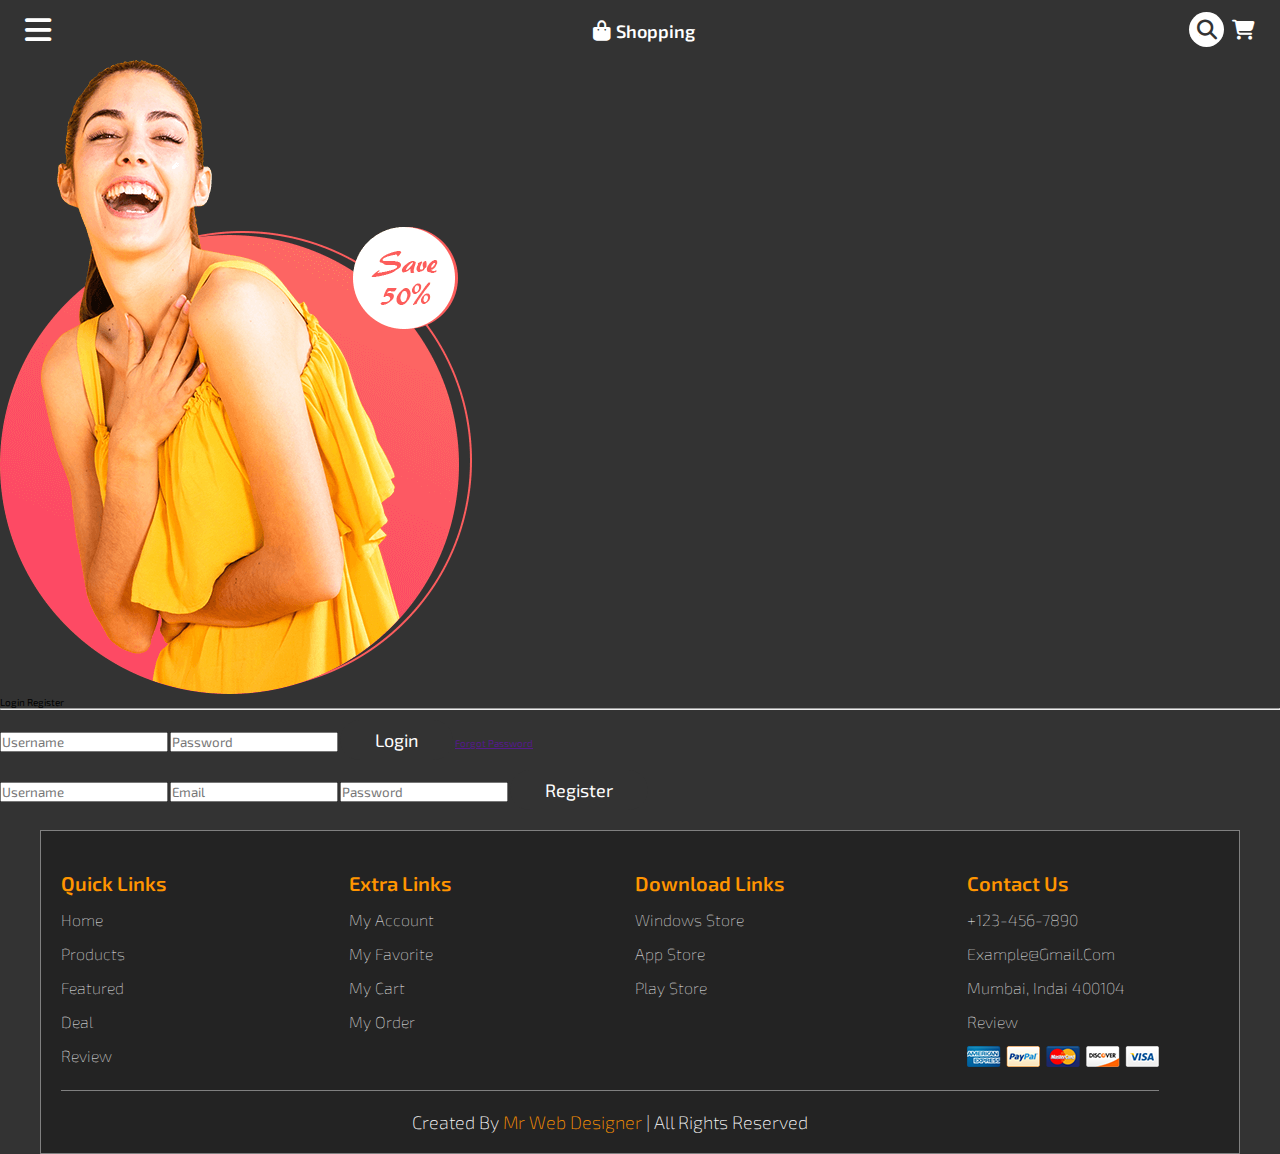
<file: work/E-commerce/register.html>
<!DOCTYPE html>
<html lang="en">
<head>
    <meta charset="UTF-8">
    <meta http-equiv="X-UA-Compatible" content="IE=edge">
    <meta name="viewport" content="width=device-width, initial-scale=1.0">
    <title>register page</title>
    <!--font awesome--->
  <!---- <link rel="stylesheet" href="https://cdnjs.cloudflare.com/ajax/libs/font-awesome/4.7.0/css/font-awesome.min.css"/> -->
    <link rel="stylesheet" href="https://cdnjs.cloudflare.com/ajax/libs/font-awesome/6.2.0/css/all.min.css" />
   <!-- Link Swiper's CSS -->
   <link rel="stylesheet" href="https://cdn.jsdelivr.net/npm/swiper/swiper-bundle.min.css"/>

   <link rel="stylesheet" href="css/style.css">
</head>
<body>
     <!-----------navbar starts------------->
     <header id="header" class="fixed-top">
      <div class="fa fa-bars"></div>
      <a href="#" class="logo"><i class="fa fa-shopping-bag"></i><h1>shopping</h1></a>
      
      <div class="left">
        <div class="search-container">
          <label for="search" class="fa fa-search"></label>
          <input type="search" placeholder="search" id="search">
        </div>
      
        <div class="fa fa-shopping-cart"></div>
      </div>
      
      <!-- navbar  -->
      <nav class="navbar">
        <ul>
          <li><a href="#home">home</a></li>
          <li><a href="#product">product</a></li>
          <li><a href="#review">review</a></li>
          <li><a href="#offer">offer</a></li>
          <li><a href="#newsletter">newsletter</a></li>
        </ul>
      </nav>
      </header>
      <!-----------navbar ends------------->
      <!-----------accout starts------------->
      <div class="account-page">
        <div class="container">
            <img src="images/home-img.png" alt="">
            <div class="form-container">
              <div class="form-btn">
                <span onclick="login()">login</span>
                <span onclick="Register()">register</span>
                <hr id="Indicator">
              </div>
              <form  id="LoginForm">
                <input type="text" placeholder="Username">
                <input type="password" placeholder="password">
                <button type="submit" class="btn">login</button>
                <a href="">Forgot password</a>
              </form>
              <form id="RegForm">
                <input type="text" placeholder="Username">
                <input type="email" placeholder="email">
                <input type="password" placeholder="password">
                <button type="submit" class="btn">register</button>
              </form>
            </div>
        </div>
      </div>
    <!-----------accout ends------------->
   <!----------footer starts----->
  <footer>
    <div class="footer-section">
      <div class="four-section">
        <div class="links">
          <h1>Quick links</h1>
          <ul>
            <a href="#"><li>home</li></a>
            <a href="#"><li>products</li></a>
            <a href="#"><li>featured</li></a>
            <a href="#"><li>deal</li></a>
            <a href="#"><li>review</li></a>
          </ul>
        </div>
        <div class="links">
          <h1>Extra links</h1>
          <ul>
            <a href="#"><li>my account</li></a>
            <a href="#"><li>my favorite</li></a>
            <a href="#"><li>my cart</li></a>
            <a href="#"><li>my order</li></a>
          </ul>
        </div>
        <div class="links">
          <h1>download links</h1>
          <ul>
            <a href="#"><li>windows store</li></a>
            <a href="#"><li>app store</li></a>
            <a href="#"><li>play store</li></a>
          </ul>
        </div>
        <div class="links">
          <h1>contact us</h1>
          <ul>
            <a href="#"><li>+123-456-7890</li></a>
            <a href="#"><li>example@gmail.com</li></a>
            <a href="#"><li>Mumbai, indai  400104</li></a>
            <a href="#"><li>review</li></a>
            <a href="#"><li><img  src="images/payment.png" alt=""></li></a>
          </ul>
        </div>
      </div>
      <div class="coyright">
        <h2>created  by <a href="#"> Mr web designer </a> |  all rights reserved</h2>
      </div>
    </div>
  </footer>
   <!----------footer   ends----->

    <script src="https://code.jquery.com/jquery-3.6.1.js"></script>
    <script src="https://ajax.googleapis.com/ajax/libs/jquery/1.12.4/jquery.min.js"></script>
   <!-- Swiper JS -->
   <script src="https://cdn.jsdelivr.net/npm/swiper/swiper-bundle.min.js"></script>
    <script src="js/script.js"></script>
</body>
</html>
</file>
<file: css/style.css>
@import url('https://fonts.googleapis.com/css2?family=Poppins:ital,wght@0,100;0,200;0,300;0,400;0,500;0,600;0,700;0,800;0,900;1,100;1,200;1,300;1,400;1,500;1,600;1,700;1,800;1,900&display=swap');

*{
    margin: 0;
    padding: 0;
    box-sizing: border-box;
    font-family: 'Poppins', sans-serif;
    text-decoration: none;
    outline: none;
    border:none;
    text-transform: capitalize;
    transition: all .2s linear;
}

/*  https://www.ayushshah.in/work/old-portfolio/index.html */

button{
    font-family: 'Poppins', sans-serif;
}

html,body{
    height: 100%;
}


html{
    --stylecolor:#FFE400;
    --stylecolor2:#000;
    --stylecolor3:#fff;
    --stylecolor4:#474747;
     font-size: 62.5%;
     overflow-x: hidden;
}


body{
    background-color: var(--stylecolor2);
    color: var(--stylecolor);
    width: 100%;
    height: 100%;
    overflow-x: hidden;
    padding-left: 35rem;
}


/*  header start */

header{
    position: fixed;
    top:0;
    left:0;
    z-index: 1000;
    height:100%;
    width:35rem;
    align-items: center;
    background: #1a1a1a;
    display: flex;
    justify-content: center;
    flex-flow: column;
    text-align: center;
}


header  .user img{
    height:17rem;
    width:17rem;
    border-radius: 50%;
    object-fit: cover;
    margin-bottom: 1rem;
    border: .7rem solid var(--stylecolor);
}

header .user .name{
    font-size: 3.5rem;
    color:#fff;
}

header .user .post{
    font-size: 1.5rem;
    color:#fff;
    margin-top: 0.5rem;
}

header .navbar{
    width:100%;

}

header .navbar ul{
    list-style: none;
    padding: 1rem 3rem;
}

header .navbar ul  li a{
    display: block;
    padding: 1rem;
    margin: 1.5rem 0;
    font-size: 2rem;
    background: #333;
    color:#fff;
    border-radius: 5rem;
    font-weight: 200;
}


header .navbar ul  li a:hover{
    background: var(--stylecolor);
}

/* header ends  */

#menu{
    position: fixed;
    top:2rem;
    right: 2rem;
    color:#fff;
    cursor: pointer;
    font-size: 2.5rem;
    padding: 1rem 1.5rem;
    z-index: 10000;
    background: #333;
    display: none;
}

/*  Home section starts */
section{
    min-height: 100vh;
    padding: 1rem;
}

.home{
    display: flex;
    justify-content: center;
    flex-flow: column;
    padding: 0 15rem;

}

.home h4{
    font-size: 2rem;
    color:#fff;
    text-transform: none;
}

.home h1{
    font-size: 5rem;
    color:var(--stylecolor);
    padding: 1.6rem 0;
}


.home p{
    font-size: 1.8rem;
    color:#fff;
    font-weight: 600;
     padding: 2rem 0;
    text-transform: none;
    line-height: 22px;
}


.home p b{
    color:var(--stylecolor);
}


.button {
    border: 0;
    border-radius: 20px;
    background-color: var(--stylecolor);
    padding: 10px;
    font-size: 1.7rem;
    transition: 0.1s;
    margin: 20px 10px;
    font-family: 'Montserrat Alternates', sans-serif;
    font-weight: 900;
    transition: .5s ease-in-out;
    cursor: pointer;
    transition: all .2s linear;
   
}

.button:hover{
    transform: scale(1.1);

}

/*  Home section ends */
.heading{
    text-align: center;
    margin: 0 6rem;
    font-size: 5.5rem;
    padding: 3rem;
    color: #fff;
    margin-top: 3rem;
}

.heading span{
    color: var(--stylecolor);

}

/* home ends  */

/* about starts */
 .about .row{
    width:100%;
    display: flex;
    align-items: center;
    justify-content: center;
    flex-wrap: wrap;
    justify-content: space-between;
    padding: 1rem 0;   
}

.about .details{
    padding: 2rem 1rem;
    padding-left: 6rem;  
    font-size: 3rem;
    color:#fff;

}

.about  .details1{
    width:20%;
    padding: 2rem 1rem;
    padding-left: 6rem;  
}

.about  .details2{
    width:30%;
    padding: 2rem 1rem;
    padding-left: 6rem;    
}

.about  .details1 p{
  font-size: 1.6rem;
  color: #fff;
  padding: 1rem 0; 
  font-weight: normal;
}

.about  .details2 p{
    font-size: 1.7rem;
    color: #fff;
    padding: 1rem 0; 
    font-weight: normal;
    position: relative;
    top:-2.6rem;
  }


.about  .counter{
    width:50%;
    display: flex;
    justify-content: center;
    flex-wrap: wrap;
}


.about .counter .box{
 width:20rem;
 background: #222;
 text-align: center;
 padding: 4rem 2rem;
 border: 1px solid  #fff;
 position: relative;
 top:-2.6rem;
}

.about  .counter .box  h2{
    font-size: 3.4rem;
    color: var(--stylecolor);
   
}

.about  .counter .box h3{
    font-size: 2rem;
    color: #fff;
    padding: 1rem;
}


.details1 #button1{
    border: 0;
    border-radius: 20px;
    background-color: var(--stylecolor);
    padding: 10px;
    font-size: 1.3rem;
    transition: 0.1s;
    font-family: 'Montserrat Alternates', sans-serif;
    font-weight: 900;
    transition: .5s ease-in-out;
    cursor: pointer;
    transition: all .2s linear;

}


/* about ends  */

/*   skill-section starts */
.heading1{
    text-align: center;
    margin: 0 6rem;
    font-size: 3rem;
    padding: 3rem;
    color: #fff;
    font-weight: 600;
}

.heading1 span{
    text-transform: uppercase;
}

.skill-section .row{
    width:100%;
    display: flex;
    align-items: center;
    justify-content: center;
    flex-wrap: wrap;
    justify-content: space-between;
    padding: 1rem 0; 
}

 .progress-bar{
    width:50%;
    padding: 4rem 4rem;
    padding-left: 6rem; 
}

.progress-bar .skill-box{
    width:100%;
    margin: 20px 0;
    position: relative;
    box-shadow: 5px 5px 20px rgba(0,0,0,0.2);
    background:var(--stylecolor4);
    border-radius: 6px;
    padding: 1rem 1rem;
}

.progress-bar .skill-box .title{
    display: block;
    font-size: 15px;
    font-weight: 600;
    color: var(--stylecolor3);
}

.progress-bar .skill-bar{
    height: 9px;
   width: 100%;
   background: var(--stylecolor2);
   border-radius: 6px;
   margin-top: 6px;
}

.skill-bar .skill-per{
    position: relative;
    display: block;
    width: 90%;
    height: 100%;
    border-radius: 6px;
   background: var(--stylecolor);
}
.skill-bar .skill-per.css{
    width:80%;

}

.skill-bar .skill-per.Bootstrap{
    width:70%;

}
.skill-bar .skill-per.javascript{
    width:70%;

}
.skill-bar .skill-per.jquery{
    width:50%;

}
.skill-bar .skill-per.sass{
    width:95%;

}

.skill-box .tooltip{
    position: absolute;
    right: -14px;
    top:-28px;
    font-size: 15px;
    font-weight: 500;
    color: var(--stylecolor3);
}

/*   skill-section ends */

/*   education starts   */
.education .row{
    width:100%;
    display: flex;
    flex-wrap: wrap;
    justify-content: space-between;
    padding: 1rem 0;  

}

.row .box-container{
    width:45%;
    padding: 4rem 1rem;
    padding-left: 6rem; 
  
}  

.education .box-container .box{
    padding-left: 4rem;
    border-left: .1rem solid #fff;
    position: relative;
}


.education .box-container .box  span{
    font-size: 1.7rem;
    color:#ffff;
    font-weight: 600;
    background-color: var(--stylecolor4);
    margin-left: 0px;
    background-color: gray;
    padding: 3px 10px;
    border-radius: 40px;
}


.education .box-container .box h1, .education .box-container .box h2{
    font-size: 1.9rem;
    color:var(--stylecolor);
    font-weight: 600;
    padding-left: 0px;
    padding-top: 1rem;
   
   
}


.education .box-container .box p,.education .box-container .box h6{
    font-size: 1.6rem;
    color:#ffff;
    font-weight: 200;
    padding-left: 0px;
    margin: 0rem 0rem;
    margin-bottom: 1rem;
   
}


.education .box-container .box i{
    position: absolute;
    top:-1.5rem;
    left:-2.5rem;
    height: 5rem;
    width:5rem;
    border-radius: 50%;
    text-align: center;
    line-height: 5rem;
    font-size: 2.5rem;
    color: var(--stylecolor2);
    background-color: var(--stylecolor);
}

#box-cotainer1{
    width:55%;

}

/*   educationvvends */


/*   contant section starts   */
.contact .row{
    width:100%;
    display: flex;
    flex-wrap: wrap;
    justify-content: space-between;
    padding: 1rem 0;

}
.row .contant-section{
    width:45%;
    padding: 4rem 1rem;
    padding-left: 6rem;
    padding-top: 3rem;
  
}

.row #contant-section1{
    width:55%;

}

.contant-section .form h2{
    font-size: 2rem;
    color: #fff;
    font-weight: 700;

}

.contant-section .form p{
    font-size: 1.7rem;
    color: #fff;
    font-weight: 500;
    text-transform: capitalize;
    margin: 1.8rem  0rem;

}

.contant-section .form h4{
    font-size: 1.7rem;
    color: #fff;
    font-weight: 700;
    text-transform: capitalize;
    margin: 1.5rem  0rem;

}

.contant-section .form h4 a{
    font-size: 1.7rem;
    color:var(--stylecolor);
    font-weight: 700;
    text-transform: capitalize;
    margin: 1.5rem  0rem;

}

.contant-section .form h4 span{
    font-size: 2.4rem;
    color:var(--stylecolor);
    font-weight: 700;
    text-transform: capitalize;

}

.contant-section .form i{
    width:50px;
    height:50px;
    font-size: 2.4rem;
    color:var(--stylecolor);
    font-weight: 700;
    text-transform: capitalize;
    background: var(--stylecolor4);
    border-radius: 100%;
    text-align: center;
    margin-top: 1rem;
    padding-top: 1rem;
    margin-left: 1.5rem;

}

.contant-section .form i:hover{
transform: scale(1.1);
 

}

.contant-section .flexbox{
    width: 90%;
    display: flex;
    flex-wrap: wrap;
    justify-content: space-between;
 
}

.contant-section .flexbox input{
    width:48%;
    
}


.contant-section input{
    width:90%;
    line-height: 4rem;
    padding-left: 1rem;
    background-color: #404040;
    border: 0;
    color: #fff;
}
.contant-section .input:hover{
    background-color: #404040;
}

.contant-section textarea{
    width:90%;
    margin-top: 3rem;
    padding-left: 1rem;
    padding-top: 1rem;
    background-color: #404040;
    border: 0;
    color: #fff;
}

.row #contant-section1   .input1{
    margin-top: 3rem;

}

.contant-section  .button{
    width: 60%;
    height: 15%;
}

.contant-section .button{
    border-radius: 10px;
    padding: 0px;
    background: var(--stylecolor);
    color:#000;
    transition: all .2s linear;
}

/*   contant section ends   */


/*   project starts   */
.project-section  .row{
    display: flex;
    flex-wrap: wrap;
    padding: 2rem 0;
    padding: 4rem;

}

.project-section .row .port{
    width:46%;
    border-radius: 1rem;
    overflow: hidden;
    cursor: pointer;
    margin-top: 20px;
    position: relative;
    transition: 0.4s;
    margin-top: 5rem;
    margin: 1rem;
   
}


.project-section .row .port img{
    width: 100%;
    object-fit: cover;
    
}

.middle{
    position: absolute;
    top: 0%;
    left: 0%;
    opacity: 0;
    width: 100%;
    height: 100%;
    padding-left: 4rem;
    background-color: var(--stylecolor);
    font-size: 3rem;
    color: var(--stylecolor2);
    transform: translateY(100%);
    transition: .5s;
  

}

.project-section .row .port:hover .middle{
    opacity: .8;
    transform: translateY(0%);

}

.port h4{
    text-align: center;
    font-size: 2rem;
    color: #ffff;
    font-weight: 700;
    margin-top: 0.8rem;

}

.port:hover h4{
    display: none; 
 }

 .text{
     margin: 60px 50px;
 
 }
 .text a{
    
     color: var(--stylecolor2);
     font-size: 3rem;
     font-weight: 800;
 }
 .text p{
     font-size: 1.4rem;
     text-align: left;
     padding: 10px;
 }
 .skills-used li{
     font-size: 1.4rem;
     text-align: left;
     color: #000;
     font-weight: 600;
     margin-top: 1rem;
 }


 .skills-used optgroup[label]{
     font-size: 1rem;
 }

 .skills-used h6{
     text-align: left;
     font-size: 1.9rem;
     margin: 1rem  0rem;
     margin-bottom: 0.9rem;
     font-weight: 800;
 }


/* loader section starts  */
.loader{
    position: fixed;
    top:0; left:0;
    z-index: 10000;
    display: flex;
    align-items: center;
    justify-content: center;
    height:100%;
    width:100%;
    background-color:var(--stylecolor2);
  }

  .loader h1{
    font-size: 3rem;
  }
  
  .loader.fade-out{
    top:-120%;
  }  
  

@media only screen and (max-width:1367px){
    .about  .details1{
        width:50%;
        padding-left: 7rem;   
    }
    
    .about  .details2{
        width:50%;
        padding-left: 3rem;   
    }

    .about  .details1 p{
        font-size: 2.3rem;
      }
      
      .about  .details2 p{
          font-size: 2.3rem;
          position: relative;
          top:-3rem;
        }


    .about  .counter{
        width:100%;
        justify-content: left;
        padding-left: 6rem;
        padding-top: 3rem;
    }

    .about .counter .box{
        width:30rem;
        padding: 6rem 2rem;
        position: relative;
        top:-0rem;
       }

       .about  .counter .box  h2{
        font-size: 3.5rem;
       
    }
    
    .about  .counter .box h3{
        font-size: 2.5rem;
    }

    .about .details{
        margin-top: 2rem;
        padding: 3rem 1rem;
        font-size: 4rem;
        padding-left: 6rem;  
}

.details1 #button1{
        font-size: 1.5rem;
        padding: 12px;
        font-size: 1.7rem; 
    }

    #heading1{ 
        margin-top: 5rem;
    }

    .row .contant-section{
        width:50%;
        margin-top: 10rem;
      
    }
    
    .row #contant-section1{
        width:50%;
    
    }

    .contant-section .form p{
        font-size: 1.6rem;
    
    }

    .contant-section .form h4{
        font-size: 1.7rem;
        color: #fff;
        font-weight: 700;
        text-transform: capitalize;
        margin: 1.5rem  0rem;
    
    }
    
    .contant-section .form h4 a{
        font-size: 1.7rem;
        color:var(--stylecolor);
        font-weight: 700;
        text-transform: capitalize;
        margin: 1.5rem  0rem;
    
    }
    
    .contant-section .form h4 span{
        font-size: 2.2rem;
    
    }
    
    .contant-section .form i{
        font-size: 2.2rem;
        padding-top: 1.2rem;
    
    }

}

/* medai  */

@media only screen and (max-width:1200px){
    html{

         font-size: 55%;
    }

    .home{
        padding: 1rem 4rem;
    }
}



@media only screen and (max-width:991px){
    header{
         left:-120%;
    }

    #menu{
        display: block;
    }

    header.toggle{
        left:0%;
    }

    body{
        padding: 0;
    }
}


@media only screen and (max-width:661px){
    .about  .details1 p{
        font-size: 1.6rem;
      }
      
      .about  .details2 p{
          font-size: 1.6rem;
        
        }
        .details1 #button1{
            padding: 10px;
            font-size: 1.3rem;
        
        }
        .about  .counter{
            width:100%;
            justify-content: center;
            padding-left: 0rem;
        }
    
        .about .counter .box{
            width:20rem;
            padding: 5rem 2rem;
            position: relative;
            top:-0rem;
           }

           .about  .counter .box  h2{
            font-size: 2rem;
        }

        
        .about  .counter .box h3{
            font-size: 2rem;
          }

          .project-section .row{
            padding: 3rem;
        
        }
    }


@media only screen and (max-width:457px){
    .about  .details1 p{
        font-size: 1.4rem;
      }
      
      .about  .details2 p{
          font-size: 1.4rem;
        
        }

        .about .details{
            font-size: 3rem;  
    }

    .heading {
        font-size: 5rem;
      
    }  
}


@media only screen and (max-width:768px){
    html{
        
        font-size: 50%;
    }

    .row .contant-section{
        width:100%;
        padding: 0rem  5rem;
    
    }
    .row #contant-section1{
        width:100%;
    
    }

    .contant-section .flexbox input{
        width:100%;
        margin-top: 3rem;
        
    }
    .contant-section .flexbox{
        width: 100%;
    }

    .contant-section input{
        width:100%;
        line-height: 6rem;

    }

    .contant-section textarea{
        width:100%;
    

    }
    #heading1{ 
        margin-top: 10rem;
    }

    .contant-section .form p{
        font-size: 2rem;
    
    }

    .contant-section .form h4{
        font-size:2.4rem;
        margin: 1.5rem  0rem;
    
    }
    .contant-section .form h2 {
        font-size:3rem;
    }
    
    .contant-section .form h4 a{
        font-size: 1.7rem;
        margin: 1.5rem  0rem;
    
    }
    
    .contant-section .form i{
        font-size: 2.4rem;
        padding-top: 1.4rem;
    
    }

    .row .box-container{
        width:100%;
    }  

    #box-cotainer1{
        width:100%;
        padding: 0rem  5rem;
    
    }

    .education .box-container .box h1, .education .box-container .box h2{
        font-size: 2rem;
        font-weight: 400;
        line-height: 40px;
    }
    
    .education .box-container .box p,.education .box-container .box h6{
        font-size: 1.7rem;
        font-weight: 400;
}


.heading1 {
    font-size: 2.7rem;
}

.project-section .row{
    padding: 2rem;

}

.project-section .row .port{
    width:100%;
    padding-left: 0rem;
  
}
.progress-bar{
    width:100%;
    padding: 0rem 4rem;
    padding-left: 6rem; 
    
}

}


@media only screen and (max-width:400px){
    header{
        width:100vw;
    }

    .contant-section .form p{
        font-size: 1.9rem;
    
    }

    .heading1 {
        font-size: 1.4rem;
    }

    .text{
        margin: 20px 50px;
    
    }

    .skills-used li{
        font-size: 1.2rem;
        margin-top: 0.8rem;
    }
   
   
    .skills-used h6{
        text-align: left;
        font-size: 1.6rem;
        margin: 0.5rem  0rem;
        margin-bottom: 0.5rem;
        font-weight: 800;
    }
    .heading1 {
        font-size: 2rem;
    }

}


@media only screen and (max-width:500px){
    header{
        width:100vw;
    }

    .contant-section .form p{
        font-size: 1.6rem;
    
    }

    .contant-section .form h2 {
        font-size: 2.4rem;
    }

    .contant-section .form h4 {
        font-size: 2rem;
        margin: 1rem  0rem;
    }

    .row .contant-section {
        margin-top: 4rem;
    }

    .education .box-container .box h1, .education .box-container .box h2{
        font-size: 1.7rem;
        font-weight: 400;
        line-height: 25px;

    }
    
    .education .box-container .box p,.education .box-container .box h6{
        font-size: 1.2rem;
        font-weight: 400;
}
}
</file>
<file: work/E-commerce/css/style.css>
@import url("https://fonts.googleapis.com/css2?family=Bowlby+One+SC&family=Exo+2:ital,wght@0,400;0,600;0,900;1,900&family=Pacifico&display=swap");
* {
  margin: 0;
  padding: 0;
  -webkit-box-sizing: border-box;
          box-sizing: border-box;
  -webkit-transition: all .3s linear;
  transition: all .3s linear;
  text-transform: capitalize;
  font-family: 'Exo 2', sans-serif;
}

html {
  font-size: 62.5%;
  scroll-behavior: smooth;
}

body {
  overflow-x: hidden;
  background: #333;
}

/*  <!---------- header starts ------------>  */
#header {
  display: -webkit-box;
  display: -ms-flexbox;
  display: flex;
  -webkit-box-align: center;
      -ms-flex-align: center;
          align-items: center;
  -webkit-box-pack: justify;
      -ms-flex-pack: justify;
          justify-content: space-between;
  padding: 1.5rem 2.5rem;
  color: #fff;
}

#header .fa-bars {
  font-size: 3rem;
  z-index: 10000;
  cursor: pointer;
}

#header a {
  text-decoration: none;
}

#header .logo {
  color: #fff;
  font-size: 2rem;
}

#header .logo i {
  padding: 0 .5rem;
}

#header .logo h1 {
  display: inline;
  font-size: 1.8rem;
  font-weight: 600;
}

#header .logo:hover {
  text-decoration: none;
}

#header .left a {
  color: #fff;
}

#header .left .fa-shopping-cart {
  font-size: 2rem;
  cursor: pointer;
}

#header .left .search-container {
  display: inline;
  position: relative;
}

#header .left .search-container #search {
  position: absolute;
  top: -1.5rem;
  right: .8rem;
  height: 3.5rem;
  width: 3.5rem;
  font-size: 1.5rem;
  padding: 0 1rem;
  border: none;
  outline: none;
  border-radius: 5rem;
}

#header .left .search-container #search:hover {
  width: 25rem;
}

#header .left .search-container #search:focus {
  width: 25rem;
}

#header .left .search-container .fa-search {
  position: absolute;
  top: -.7rem;
  left: -3.5rem;
  font-size: 2rem;
  cursor: pointer;
  z-index: 1;
  color: #333;
}

#header .left .search-container .fa-search:hover ~ #search {
  width: 25rem;
}

#header .navbar {
  position: fixed;
  top: 0;
  left: 0;
  height: 100vh;
  width: 100vw;
  background: rgba(0, 0, 0, 0.9);
  padding: 0;
  display: none;
  z-index: 999;
}

#header .navbar ul {
  height: 100%;
  width: 35rem;
  background: #333;
  display: -webkit-box;
  display: -ms-flexbox;
  display: flex;
  -webkit-box-align: center;
      -ms-flex-align: center;
          align-items: center;
  -webkit-box-pack: center;
      -ms-flex-pack: center;
          justify-content: center;
  -webkit-box-orient: vertical;
  -webkit-box-direction: normal;
      -ms-flex-flow: column;
          flex-flow: column;
  list-style: none;
}

#header .navbar ul li {
  margin: .5rem 0;
}

#header .navbar ul li a {
  display: block;
  height: 4rem;
  width: 25rem;
  background: #fff;
  color: #333;
  border-radius: 5rem;
  text-align: center;
  font-size: 2rem;
  line-height: 4rem;
}

#header .navbar ul li a:hover {
  text-decoration: none;
  background: #EB4D4B;
  letter-spacing: .3rem;
  color: #fff;
}

.fa-times {
  -webkit-transform: translateX(27rem);
          transform: translateX(27rem);
  padding-top: 1rem;
}

/*  <!---------- header ends ------------>  */
/*  <!---------- home starts ------------>  */
#home {
  margin-top: 100px;
}

#home .home-section {
  max-width: 1200px;
  margin: 0 auto;
  display: -webkit-box;
  display: -ms-flexbox;
  display: flex;
  -ms-flex-wrap: wrap;
      flex-wrap: wrap;
  -webkit-box-pack: justify;
      -ms-flex-pack: justify;
          justify-content: space-between;
}

#home .home-section .content {
  margin-top: 150px;
}

#home .home-section .content h1 {
  font-size: 2rem;
  color: #ff9500;
  font-weight: 500;
}

#home .home-section .content h2 {
  font-size: 8rem;
  text-transform: uppercase;
  margin-top: 0.5rem;
  color: #fff;
  font-weight: 600;
}

#home .home-section .content .shop {
  display: inline-block;
  margin-top: 1rem;
  border-radius: 5rem;
  background: #fff;
  color: #333;
  font-size: 1.8rem;
  padding: .9rem 3.5rem;
  cursor: pointer;
  border: none;
}

#home .home-section .content .shop:hover {
  background: #ff9500;
  color: #fff;
}

#home .swiper-button-next, #home .swiper-button-prev {
  color: #ff9500;
}

/*  <!---------- home ends ------------>  */
/*  <!-----------category starts-------->  */
.text-center {
  max-width: 1200px;
  margin: 0 auto;
  padding: 1rem 0;
  margin-bottom: 2rem;
  border-bottom: .1rem solid  gray;
  color: #fff;
  font-size: 3rem;
}

.text-center h1 {
  font-size: 2.4rem;
  text-transform: uppercase;
  font-weight: 600;
}

.text-center h1 span {
  color: #ff9500;
}

#category {
  margin-top: 150px;
}

#category .category-section {
  display: -webkit-box;
  display: -ms-flexbox;
  display: flex;
  -ms-flex-wrap: wrap;
      flex-wrap: wrap;
  -webkit-box-pack: justify;
      -ms-flex-pack: justify;
          justify-content: space-between;
  max-width: 1200px;
  margin: 0 auto;
  margin-top: 2rem;
}

#category .category-section .box-container {
  width: 49%;
  position: relative;
}

#category .category-section .box-container .box {
  overflow: hidden;
}

#category .category-section .box-container .box img {
  width: 100%;
  height: 100%;
  -o-object-fit: cover;
     object-fit: cover;
}

#category .category-section .box-container .box img:hover {
  -webkit-transform: scale(1.1);
          transform: scale(1.1);
}

#category .category-section .box-container .content {
  position: absolute;
  left: 20px;
  bottom: 80px;
}

#category .category-section .box-container .content span {
  font-size: 2rem;
  color: #ff9500;
  font-weight: 200;
}

#category .category-section .box-container .content h3 {
  font-size: 2.5rem;
  text-transform: uppercase;
  color: #333;
  font-weight: 500;
  margin-top: 0.8rem;
}

.btn {
  display: inline-block;
  margin-top: 1rem;
  border-radius: 5rem;
  background: #333;
  color: #fff;
  font-size: 1.8rem;
  padding: .9rem 3.5rem;
  cursor: pointer;
  border: none;
  text-decoration: none;
}

.btn:hover {
  background: #ff9500;
  color: #fff;
}

.btn1 {
  background: #fff;
  color: #333;
  margin-top: 2rem;
  margin-bottom: 3rem;
  padding: .8rem 3rem;
}

/*  <!-----------category ends-------->  */
/* <!-----------latest starts----------> */
#latest {
  margin-top: 20px;
}

#latest .latest-section {
  display: -webkit-box;
  display: -ms-flexbox;
  display: flex;
  -ms-flex-wrap: wrap;
      flex-wrap: wrap;
  -webkit-box-pack: justify;
      -ms-flex-pack: justify;
          justify-content: space-between;
  max-width: 1200px;
  margin: 0 auto;
  margin-top: 2rem;
}

#latest .latest-section .box-container {
  width: 100%;
  background: rgba(0, 0, 0, 0.3);
  overflow: hidden;
  position: relative;
  border: 1px solid gray;
}

#latest .latest-section .box-container .icon {
  position: absolute;
  top: 0;
  right: -7rem;
}

#latest .latest-section .box-container .icon a {
  height: 4.5rem;
  width: 4.5rem;
  line-height: 5rem;
  text-align: center;
  font-size: 2rem;
  border-radius: 50%;
  background: #fff;
  color: #333;
  text-decoration: none;
  display: block;
  margin-top: 1rem;
}

#latest .latest-section .box-container .icon a:hover {
  background: #ff9500;
  color: #fff;
}

#latest .latest-section .box-container .img-section {
  padding: 1rem;
}

#latest .latest-section .box-container .img-section img {
  height: 50rem;
  width: 100%;
  -o-object-fit: cover;
     object-fit: cover;
}

#latest .latest-section .box-container .content {
  padding-left: 2rem;
  margin-top: 2.5rem;
}

#latest .latest-section .box-container .content .starts {
  color: #ff9500;
  font-size: 1.3rem;
}

#latest .latest-section .box-container .content .starts span {
  color: #fff;
  font-weight: 400;
}

#latest .latest-section .box-container .content h1 {
  font-size: 2rem;
  color: #fff;
  font-weight: 400;
  margin-top: 0.5rem;
}

#latest .latest-section .box-container .content .price {
  color: #ff9500;
  font-size: 1.7rem;
  margin-top: 0.5rem;
}

#latest .latest-section .box-container .content .price strike {
  color: #fff;
  margin-left: 1rem;
  font-size: 1.3rem;
}

#latest .swiper-button-next, #latest .swiper-button-prev {
  color: gray;
}

#latest .latest-section .box-container:hover .icon {
  right: 1rem;
}

/* <!-----------latest ends----------> */
/* <!-----------featured starts----------> */
#featured {
  margin-top: 20px;
}

#featured .text-center1 {
  max-width: 1200px;
  margin: 0 auto;
  padding: 1rem 0;
  margin-bottom: 2rem;
  color: #fff;
  font-size: 3rem;
  display: -webkit-box;
  display: -ms-flexbox;
  display: flex;
  -ms-flex-wrap: wrap;
      flex-wrap: wrap;
  -webkit-box-pack: justify;
      -ms-flex-pack: justify;
          justify-content: space-between;
  margin-top: 12rem;
  margin-bottom: 6rem;
}

#featured .text-center1 h1 {
  font-size: 2.4rem;
  text-transform: uppercase;
  font-weight: 600;
}

#featured .text-center1 h1 span {
  color: #ff9500;
}

#featured .text-center1 select {
  width: 200px;
  border: 1px solid #ff9500;
  padding: 5px;
}

#featured .text-center1 select:focus {
  outline: none;
}

#featured .features-section {
  display: -webkit-box;
  display: -ms-flexbox;
  display: flex;
  -ms-flex-wrap: wrap;
      flex-wrap: wrap;
  -webkit-box-pack: justify;
      -ms-flex-pack: justify;
          justify-content: space-between;
  max-width: 1200px;
  margin: 0 auto;
  margin-top: 2rem;
}

#featured .features-section a {
  text-decoration: none;
}

#featured .features-section .box-cotaniner {
  width: 32%;
  background: rgba(0, 0, 0, 0.3);
  overflow: hidden;
  position: relative;
  border: 1px solid gray;
  cursor: pointer;
}

#featured .features-section .box-cotaniner .img-section {
  margin-top: 1rem;
}

#featured .features-section .box-cotaniner .img-section img {
  height: 50rem;
  width: 100%;
  -o-object-fit: cover;
     object-fit: cover;
}

#featured .features-section .box-cotaniner .content {
  padding: 0 2rem;
  margin-top: 3rem;
}

#featured .features-section .box-cotaniner .content .starts {
  color: #ff9500;
  font-size: 1.3rem;
  margin-top: 1rem;
}

#featured .features-section .box-cotaniner .content .starts span {
  color: #fff;
  font-weight: 400;
}

#featured .features-section .box-cotaniner .content h1 {
  font-size: 2rem;
  color: #fff;
  font-weight: 400;
  margin-top: 0.5rem;
}

#featured .features-section .box-cotaniner .content p {
  font-size: 1.7rem;
  color: #e7e2e2;
  font-weight: 200;
  line-height: 2.3rem;
  margin-top: 1rem;
}

#featured .features-section .box-cotaniner .content .price {
  color: #ff9500;
  font-size: 2rem;
  margin-top: 1rem;
}

#featured .features-section .box-cotaniner .content .price strike {
  color: #fff;
  margin-left: 1rem;
  font-size: 1.4rem;
}

/* <!-----------featured ends----------> */
/* <!-----------customers starts----------> */
#customer {
  margin-top: 20px;
}

#customer .customer-section {
  display: -webkit-box;
  display: -ms-flexbox;
  display: flex;
  -ms-flex-wrap: wrap;
      flex-wrap: wrap;
  -webkit-box-pack: justify;
      -ms-flex-pack: justify;
          justify-content: space-between;
  max-width: 1200px;
  margin: 0 auto;
  margin-top: 2rem;
}

#customer .customer-section .box-container {
  width: 100%;
  background: rgba(0, 0, 0, 0.3);
  overflow: hidden;
  position: relative;
  border: 1px solid gray;
  padding: 2rem;
}

#customer .customer-section .box-container .content .icon {
  color: #ff9500;
  font-size: 1.7rem;
  margin-top: 0.5rem;
}

#customer .customer-section .box-container .content p {
  margin-top: 1rem;
  font-size: 1.6rem;
  line-height: 2.4rem;
  color: #e7e2e2;
  font-weight: 100;
}

#customer .customer-section .box {
  padding-top: .5rem;
  display: -webkit-box;
  display: -ms-flexbox;
  display: flex;
  text-align: center;
  margin-top: 1.5rem;
}

#customer .customer-section .box .img img {
  margin-right: 1.5rem;
  height: 8rem;
  width: 8rem;
  border-radius: 50%;
  -o-object-fit: cover;
     object-fit: cover;
}

#customer .customer-section .box .content-section {
  margin-top: 2rem;
}

#customer .customer-section .box .content-section h2 {
  font-size: 1.8rem;
  font-weight: 200;
  color: #e7e2e2;
}

#customer .customer-section .box .content-section h6 {
  font-size: 1.2rem;
  color: #e7e2e2;
  font-weight: 100;
  margin-top: 0.7rem;
}

/* <!-----------customers ends----------> */
/* <!-----------footer-section starts----------> */
footer {
  margin-top: 20px;
}

footer .footer-section {
  max-width: 1200px;
  margin: 0 auto;
  margin-top: 2rem;
  background: rgba(0, 0, 0, 0.3);
  overflow: hidden;
  position: relative;
  border: 1px solid gray;
  padding: 2rem;
  padding-right: 8rem;
}

footer .footer-section .four-section {
  display: -webkit-box;
  display: -ms-flexbox;
  display: flex;
  -ms-flex-wrap: wrap;
      flex-wrap: wrap;
  -webkit-box-pack: justify;
      -ms-flex-pack: justify;
          justify-content: space-between;
  padding: 2rem 0;
  margin-bottom: 2rem;
  border-bottom: .1rem solid  gray;
}

footer .footer-section .four-section .links h1 {
  color: #ff9500;
  font-weight: 600;
}

footer .footer-section .four-section .links ul {
  margin-top: 1.5rem;
}

footer .footer-section .four-section .links ul a {
  text-decoration: none;
}

footer .footer-section .four-section .links ul li {
  font-size: 1.6rem;
  color: #fff;
  font-weight: 100;
  list-style: none;
  margin-top: 1.5rem;
  text-transform: capitalize;
}

footer .footer-section .four-section .links ul li img {
  width: 100%;
}

footer .coyright {
  text-align: center;
  margin-top: 1rem;
}

footer .coyright h2 {
  color: #fff;
  font-weight: 200;
  font-size: 1.8rem;
}

footer .coyright h2 a {
  text-decoration: none;
  color: #ff9500;
}

/* <!-----------footer-section ends----------> */
.page-btn {
  max-width: 1200px;
  margin: 0 auto;
  margin-top: 50px;
  margin-bottom: 50px;
  font-size: 1.6rem;
}

.page-btn span {
  display: inline-block;
  border: 1px solid #ff9500;
  margin-left: 10px;
  width: 40px;
  height: 40px;
  text-align: center;
  line-height: 40px;
  cursor: pointer;
  color: #ff9500;
}

.page-btn span:hover {
  background: #ff9500;
  color: #fff;
}

/* <!----------small starts--------> */
#small-container {
  margin-top: 6rem;
}

#small-container .container {
  max-width: 1200px;
  margin: 0 auto;
  display: -webkit-box;
  display: -ms-flexbox;
  display: flex;
  gap: 30px;
}

#small-container .container .box img {
  padding: 0;
}

#small-container .container .box .small-img {
  display: -webkit-box;
  display: -ms-flexbox;
  display: flex;
  gap: 10px;
}

#small-container .container .box .small-img .small-col {
  -ms-flex-preferred-size: 24%;
      flex-basis: 24%;
  cursor: pointer;
  width: 100px;
  margin-bottom: 3rem;
  background: rgba(0, 0, 0, 0.3);
  overflow: hidden;
  border: 1px solid gray;
  margin-top: 30px;
}

#small-container .container .box .small-img .small-col img {
  width: 100%;
  height: 100%;
}

#small-container .container .cotnent {
  margin-top: 40px;
}

#small-container .container .cotnent p {
  color: #fff;
  font-size: 1.7rem;
  text-transform: capitalize;
  font-weight: 200;
}

#small-container .container .cotnent h1 {
  font-size: 3.7rem;
  color: #ff9500;
  margin-top: 2rem;
  font-weight: 600;
}

#small-container .container .cotnent h4 {
  color: #fff;
  font-size: 1.7rem;
  font-weight: 200;
  margin-top: 2rem;
}

#small-container .container .cotnent select {
  margin-top: 2rem;
  width: 150px;
  border: 1px solid #ff9500;
  padding: 5px;
  display: block;
  padding: 10px;
}

#small-container .container .cotnent select:focus {
  outline: none;
}

#small-container .container .cotnent input {
  width: 60px;
  height: 30px;
  padding-left: 10px;
  font-size: 20px;
  margin-right: 10px;
  border: 1px solid #fff;
  margin-top: 2rem;
}

#small-container .container .cotnent input:focus {
  outline: none;
}

#small-container .container .cotnent .btn {
  background: #ff9500;
  color: #fff;
}

#small-container .container .cotnent .btn:hover {
  background: #fff;
  color: #333;
}

#small-container .container .cotnent h3 {
  margin-top: 3rem;
  font-size: 2.8rem;
  color: #fff;
  font-weight: 400;
}

#small-container .container .cotnent p {
  margin-top: 1rem;
  color: #ebe4e4;
  text-transform: none;
  font-weight: 100;
  line-height: 22px;
  font-size: 1.6rem;
}

/* <!----------small ends--------> */
/* <!---------deal  starts--------> */
#deal {
  margin-top: 20px;
}

#deal .deal-section {
  display: -webkit-box;
  display: -ms-flexbox;
  display: flex;
  -ms-flex-wrap: wrap;
      flex-wrap: wrap;
  -webkit-box-pack: justify;
      -ms-flex-pack: justify;
          justify-content: space-between;
  max-width: 1200px;
  margin: 0 auto;
  margin-top: 2rem;
  background: rgba(0, 0, 0, 0.3);
  overflow: hidden;
  border: 1px solid gray;
  padding: 2rem;
  -webkit-box-align: center;
      -ms-flex-align: center;
          align-items: center;
  text-align: center;
  gap: 1.5rem;
  color: #fff;
}

#deal .deal-section .content {
  -webkit-box-flex: 1;
      -ms-flex: 1 1  40rem;
          flex: 1 1  40rem;
  padding: 1rem;
}

#deal .deal-section .content .discount {
  font-size: 2rem;
  color: #ff9500;
}

#deal .deal-section .content .text {
  font-size: 4rem;
  color: #fff;
  font-weight: 500;
  padding: .5rem 0;
}

#deal .deal-section .content .count-box {
  display: -webkit-box;
  display: -ms-flexbox;
  display: flex;
  gap: 2rem;
  -webkit-box-pack: center;
      -ms-flex-pack: center;
          justify-content: center;
  padding: .5rem 0;
}

#deal .deal-section .content .count-box h3 {
  color: #ff9500;
  font-size: 3.5rem;
  font-weight: 400;
}

#deal .deal-section .content .count-box span {
  color: #fff;
  font-size: 1.5rem;
  font-weight: 400;
}

#deal .deal-section .image {
  -webkit-box-flex: 1;
      -ms-flex: 1 1 40rem;
          flex: 1 1 40rem;
}

#deal .deal-section .image img {
  width: 100%;
  height: 100%;
}

/* <!---------deal  ends--------> */
.sticky {
  position: fixed;
  top: 0;
  width: 100%;
  padding: 12px 0;
  background: #ff9500;
  -webkit-transition: all 0.5s;
  transition: all 0.5s;
  z-index: 997;
  -webkit-box-shadow: 0px 2px 15px rgba(0, 0, 0, 0.3);
          box-shadow: 0px 2px 15px rgba(0, 0, 0, 0.3);
}

/*<!----------cart items starts-------------->*/
.cart {
  max-width: 1200px;
  margin: 0 auto;
  color: aliceblue;
}

.cart .small-container {
  margin: 80px auto;
}

.cart .small-container table {
  width: 100%;
  border-collapse: collapse;
}

.cart .small-container .cart-info {
  display: -webkit-box;
  display: -ms-flexbox;
  display: flex;
  -ms-flex-wrap: wrap;
      flex-wrap: wrap;
  margin-top: 1rem;
  gap: 10px;
}

.cart .small-container .cart-info p {
  font-size: 2rem;
  margin-bottom: 0.7rem;
}

.cart .small-container .cart-info small {
  font-size: 1.3rem;
}

.cart .small-container .cart-info h4 {
  font-size: 1.2rem;
  margin-top: 0.5rem;
  font-weight: 300;
}

.cart .small-container th {
  text-align: left;
  padding: 5px;
  color: #fff;
  background: #ff9500;
  font-weight: normal;
  font-size: 1.7rem;
}

.cart .small-container th:last-child {
  text-align: right;
}

.cart .small-container td {
  padding: 10px 5px;
}

.cart .small-container td a {
  color: #ff9500;
  font-size: 12px;
  text-decoration: none;
}

.cart .small-container td img {
  width: 100px;
  height: 100px;
  margin-right: 10px;
}

.cart .small-container td:last-child {
  text-align: right;
}

.cart .small-container td input {
  width: 40px;
  height: 30px;
  padding: 5px;
}

.cart .small-container td input:hover {
  outline: none;
}

/*<!----------cart items ends-------------->*/
@media (max-width: 1210px) {
  section {
    padding: 20px;
  }
}

@media (max-width: 1100px) {
  #featured .features-section .box-cotaniner {
    width: 49%;
  }
}

@media (max-width: 740px) {
  #featured .features-section .box-cotaniner {
    width: 100%;
  }
  #category .category-section .box-container {
    width: 100%;
  }
}

@media (max-width: 850px) {
  #category .category-section .box-container {
    width: 100%;
    margin-top: 1rem;
  }
  #category .category-section .box-container .content {
    position: absolute;
    left: 20px;
    bottom: 150px;
  }
  footer .footer-section .four-section .links {
    width: 49%;
  }
  #small-container .container {
    -ms-flex-wrap: wrap;
        flex-wrap: wrap;
  }
  #small-container .container .cotnent {
    margin-left: 50px;
  }
}

@media (max-width: 920px) {
  #home .home-section .content {
    margin-top: 20px;
  }
  #home .home-section {
    padding: 0 30px;
  }
  #home .home-section .img-section {
    margin-top: 4rem;
  }
}

@media (max-width: 700px) {
  footer .footer-section .four-section .links {
    width: 100%;
    margin-top: 2rem;
  }
  .small-container .cart-info tr {
    padding: 20px;
  }
}

@media (max-width: 515px) {
  #home .home-section {
    padding: 0 0px;
  }
}

@media (max-width: 450px) {
  #home .home-section .content h2 {
    font-size: 5rem;
  }
}

@media (max-width: 300px) {
  #home .home-section .content h2 {
    font-size: 3rem;
  }
}
/*# sourceMappingURL=style.css.map */
</file>
<file: work/food/css/style.css>
@import url('https://fonts.googleapis.com/css2?family=Nunito:wght@200;300;400;600;700&display=swap');

:root{
  --red:#ff3838;
}
  
*{
    margin: 0;
    padding: 0;
    box-sizing: border-box;
    transition: all .3s linear;
    text-transform: capitalize;
    font-family: 'Exo 2', sans-serif;
    border: none;
    outline: none;
    text-decoration: none;
    text-transform: capitalize;
    list-style: none;
    font-family: 'Nunito', sans-serif;
}
:root{
    --red:#ff3838;
}
body{
    margin: 0;
    padding: 0;
    background: #f7f7f7;
}

html{
    font-size: 62.5%;
    overflow-x: hidden;
    scroll-padding-top: 6rem;
}


.inner{
    max-width: 1300px;
    margin: 0 auto;
    padding: 2rem 0;
}

.flexbox{
    display: flex;
    flex-wrap: wrap;
    justify-content: space-between; 
}

/*navbar starts   */
header{
    position: fixed;
    top:0;
    left: 0;
    right: 0;
    width:100%;
    display: flex;
    align-items: center;
    justify-content: space-between;
    background:#fff ;
    padding: 2rem  9%;
    box-shadow: 0  .5rem  1rem rgba(0, 0, 0,.1);
    z-index: 1000;
    
}

header .logo{
    font-size: 2.5rem;
    font-weight: bolder;
    color: #666;
}

header .logo i{
    padding-right: .5rem;
    color: var(--red);
}

header .navbar a{
    font-size: 2rem;
    margin-left: 2rem;
    color: #666;
  
}

header .navbar a:hover{
    color: var(--red);
}

#menu-bar{
    font-size: 3rem;
    cursor: pointer;
    color: #333;
    display: none;
}

/* navbar ends   */

/* home starts   */
.home{
    width:100%;
    min-height:100vh; 
    background-image: url(../images/home-bg.jpg);
    background-repeat: no-repeat;
    background-position: center;
    background-size: cover;
}

.btn{
    display: inline-block;
    padding:.8rem 3rem;
    border:.2rem solid var(--red);
    color:var(--red);
    cursor: pointer;
    font-size: 1.7rem;
    border-radius: .5rem;
    position: relative;
    overflow: hidden;
    z-index: 0;
    margin-top: 1rem;
  }

  .btn::before{
    content: '';
    position: absolute;
    top:0; right: 0;
    width:0%;
    height:100%;
    background:var(--red);
    transition: .3s linear;
    z-index: -1;
  }

  .btn:hover::before{
    width:100%;
    left: 0;
  }
  
  .btn:hover{
    color:#fff;
  }
  

.home .home-section{
  padding-top: 180px;
  padding-bottom: 100px;
   
}

.home .home-section .content{
    width:48%;
    margin-top: 100px;
}

.home .home-section .content h3{
    font-size: 5rem;
    color:#333;
    font-weight: 500;
  }
  
  .home .home-section .content p{
    font-size: 1.7rem;
    color:#666;
    padding:1rem 0;
  }
  

.home .home-section .img-section{
    width:48%;
}

.home .home-section .img-section img{
   width:100%;
   height:100%;
   padding: 1rem;
   overflow: hidden;
   animation: float  3s  linear infinite;
}

@keyframes  float{
    0%, 100%{
        transform: translateY(0rem);
    }

    50%{
        transform:translateY(3rem);
    }
}

/*  home ends  */

/*special start  */
.text-center{
    text-align: center;
    font-size: 2.4rem;
    color:#666;
    font-weight: 500;
  }
  
  .text-center span{
    color:var(--red);
  }

 section{
    padding: 4rem 0;
  
}
.special .box-cotanier{
    padding: 1rem;
}
   
.special .box-cotanier  .box{
    width:33%;
    position: relative;
    overflow: hidden;
    box-shadow: 0 .5rem 1rem rgba(0,0,0,.1);
    border:.1rem solid rgba(0,0,0,.3);
    cursor: pointer;
    border-radius: .5rem;
    margin-top: 1rem;
}

.special .box-cotanier .box .images{
    height:100%;
    width:100%;
    object-fit: cover;
    position: absolute;
    top:-100%; left:0;
}

.special  .box-cotanier  .box .content{
    text-align: center;
    background:#fff;
    padding:3rem;
  
}
.special  .box-cotanier  .box .content img{
    margin:1.5rem 0;
 
  }
  
  .special  .box-cotanier  .box .content h3{
    font-size: 2.5rem;
    color:#333;
  }
  
  .special  .box-cotanier  .box .content p{
    font-size: 1.5rem;
    color:#666;
    padding:1rem 0;
    font-weight: normal;
    line-height: 2rem;
  }

  .special .box-cotanier .box:hover .images{
    top:0%; 
}
/* special ends  */

/* popular starts */
.popular .box-container .box{
    width:33%;
    position: relative;
    overflow: hidden;
    box-shadow: 0 .5rem 1rem rgba(0,0,0,.1);
    border:.1rem solid rgba(0,0,0,.3);
    cursor: pointer;
    border-radius: .5rem;
    margin-top: 1rem;
    padding: 2rem;
    text-align: center;
    background: #fff;
}

.popular .box-container .box img{
    height:25rem;
    object-fit: cover;
    width:100%;
    border-radius: .5rem;
  }
  
  .popular .box-container .box .price{
    position: absolute;
    top:3rem; left:3rem;
    background:var(--red);
    color:#fff;
    font-size: 2rem;
    padding:.5rem 1rem;
    border-radius: .5rem;
  }
  
  .popular .box-container .box h3{
    color:#333;
    font-size: 2.5rem;
    padding-top: 1rem;
  }
  
  .popular .box-container .box .stars i{
    color:gold;
    font-size: 1.7rem;
    padding:1rem .1rem;
  }
/* popular ends */
/* works  starts */
.works  .box{
    width:24%;
    padding:1rem;
    text-align: center;
  }
  
  .works .box img{
    border-radius: 50%;
    border:1rem solid #fff;
    box-shadow: 0 .5rem 1rem rgba(0,0,0,.1);
  }
  
  .works .box h3{
    font-size: 2.7rem;
    color:#333;
    padding:1rem;
  }

  /* works ends */
  /* gallery start  */
  .gallery .box-cotanier{
    padding: 1rem;
}
   
.gallery .box-cotanier  .box{
    width:33%;
    position: relative;
    overflow: hidden;
    box-shadow: 0 .5rem 1rem rgba(0,0,0,.1);
    border:.1rem solid rgba(0,0,0,.3);
    cursor: pointer;
    border-radius: .5rem;
    margin-top: 1rem;
}

.special .box-cotanier .box .images{
  
}

.gallery  .box-cotanier  .box .content{
    text-align: center;
    background:#fff;
    padding:3rem;
    height:100%;
    width:100%;
    object-fit: cover;
    position: absolute;
    top:-100%; left:0;
  
}

  .gallery  .box-cotanier  .box .content h3{
    font-size: 2.5rem;
    color:#333;
    margin-top: 50px;
  }
  
  .gallery  .box-cotanier  .box .content p{
    font-size: 1.5rem;
    color:#666;
    padding:1rem 0;
    font-weight: normal;
    line-height: 2rem;
  }

  .gallery  .box-cotanier  .box:hover .content{
    top:0%; 
}
  /* gallery ends  */
  /* review starts */
  .review  .box-container  .box{
    width: 33%;
    text-align: center;
    padding:5rem;
    border:1rem solid #fff;
    box-shadow: 0 .5rem 1rem rgba(0,0,0,.3);
    border-radius: .5rem;
    background:#333;
    margin-top: 2rem;

  }

  .review .box-container .box img{
    height: 12rem;
    width:12rem;
    border-radius: 50%;
    border:1rem solid #fff;
    margin-top: -8rem;
    object-fit: cover;
  }

  .review .box-container .box h3{
    font-size: 2.5rem;
    color:#fff;
    padding:.5rem 0;
    font-weight: 300;
   
  }

  .review .box-container .box .stars i{
    font-size: 2rem;
    color:var(--red);
    padding:.5rem 0;
  }
  
  .review .box-container .box p{
    font-size: 1.5rem;
    color:#fff;
    padding:1rem 0;
    font-weight: normal;
    line-height: 2.1rem;
  }
  
  /* review ends */

  /* form starts */
  .form .home-section{
    padding:2rem;
    box-shadow: 0 .5rem 1rem rgba(0,0,0,.1);
    background:#fff;
    border-radius: .5rem;
    display: flex;
    gap: 30px;
    margin-top: 1rem;
  }

  .form .home-section .img-section img{
    width:100%;
    height:100%;
    object-fit: cover;

  }

  .form .home-section .content  form{
    padding:1rem;
  }


  .form .home-section .content form .inputBox{
    display: flex;
    width:600px;
    justify-content: space-between;
    flex-wrap: wrap;
  }
  
  .form .home-section .content .inputBox input,.form .home-section .content form textarea{
    padding:1rem;
    margin:1rem 0;
    font-size: 1.7rem;
    color:#333;
    text-transform: none;
    border:.1rem solid rgba(0,0,0,.3);
    border-radius: .5rem;
    width:49%;
  }
  
  .form .home-section .content form textarea{
    width:100%;
    resize: none;
    height:15rem;
  }
  
  .form .home-section .content  form .btn{
    background:none;
  }
  
  .form .home-section .content form .btn:hover{
    background:var(--red);
  }

  aside{
    margin-bottom: 4rem;
  }
  
  /* form  ends */

  /* footer starts */

  .footer{
    background:#000;
    text-align: center;

  }
  .footer .box-container{
    padding: 2rem;
    padding-bottom: 5rem;
  }

  .footer .box-container .box a{
    margin-left: 1rem;
  }

  .footer .box-container .box .credit{
    color: #fff;
    margin-top: 2rem;
    font-weight: 200;
  }

  .footer .box-container .box .credit span{
   color: var(--red);
  }
  /* footer ends */

  /* loader */
  .loader-container{
    position: fixed;
    top:0; left:0;
    z-index: 10000;
    background:#fff;
    display: flex;
    align-items: center;
    justify-content: center;
    height:100%;
    width:100%;
  }
  
  .loader-container.fade-out{
    top:-120%;
  }
  


  @media(max-width:1250px){
    section{
      padding: 20px;
    }
   
  }

@media(max-width:991px){
    html{
        font-size: 55%;
    }
    .form .home-section{
      flex-wrap: wrap;
     }
     .form .home-section .img-section{
       width: 100%;
     }
     .form .home-section .content{
       width: 100%;
     }
     .form .home-section .content form .inputBox{
      width:100%;
    }
}

@media(max-width:820px){
  .home .home-section{
  padding-top: 30px;

  }
  .home .home-section .content{
    width:100%;
}

.home .home-section .img-section{
    width:100%;
}
.special .box-cotanier .box{
  width: 49%;
}
.popular .box-container .box {
  width: 49%;
}
.works .box {
  width: 49%;
}
.gallery .box-cotanier .box {
  width: 49%;
}
.review .box-container .box {
  width: 49%;
}
}

@media(max-width:768px){
    #menu-bar{
        display: inline-block;
    }

    header .navbar{
      position: absolute;
      top:100%;
      left:0;
      right:0;
      background: #f7f7f7;
      border-top: .1rem solid rgba(0, 0, 0,.1);
      clip-path: polygon(0 0, 100%  0, 100%  0, 0 0);
    }

    header .navbar.active{
        clip-path: polygon(0 0, 100%  0, 100% 100% , 0 100%);
      }
  
    header .navbar a{
       margin: 1.5rem;
       padding: 1.5rem;
       display: block;
       border: .2rem solid rgba(0, 0, 0,.1);
       border-left: .5rem solid  var(--red);
       background: #fff;
      }
}

@media(max-width:450px){
    html{
        font-size: 50%;
    }
}

@media(max-width:650px){
.special .box-cotanier .box{
  width: 100%;
}
.popular .box-container .box {
  width: 100%;
}
.works .box {
  width:100%;
}
.gallery .box-cotanier .box {
  width:100%;
}
.review .box-container .box {
  width:100%;
}
}
</file>
<file: work/jnk - html/css/style.css>
*{
    margin: 0;
    padding: 0;
    list-style: none;
    text-decoration: none;
    box-sizing: border-box;
    font-family: "Raleway", sans-serif;
    transition: all ease-in 0.3s linear;
}


html{
    font-size: 62.5%;
    scroll-behavior: smooth;
}


:root {
    --red-wheel:hsl(15, 100%, 55%);
    --blue:hsl(217, 100%, 50%);
    --lavender:hsl(229, 96%, 91%);
    --oxford:hsl(299, 84%, 12%);
    --sonic:hsl(0, 0%, 47%);  
}

*, *::before, *::after{
    margin: 0;
    padding: 0;
    box-sizing: border-box;
}

.inner{
    max-width: 1300px;
    margin: 0 auto;
    overflow: hidden;
    padding: 2rem 0;
}

.flexbox{
    display: flex;
    flex-wrap: wrap;
    justify-content: space-between;
}

nav{
    display: flex;
    flex-wrap: wrap;
    align-items: center;
    justify-content: space-between;
    height: 70px;
    padding: 0 100px;
    background-color: #fff;
    box-shadow: 0 10px 30px -5px hsla(0, 0%, 0%, 0.25);
    transition: all 0.5s;
}


nav .logo  img{
    width: 100%;
}

nav .nav-items{
    display: flex;
   
}

nav .nav-items li{
    padding: 0 15px;
}

nav .nav-items li a{
    color: var(--oxford);
    text-decoration: none;
    list-style: none;
    font-size: 1.6rem;
    font-weight: 600;
}

nav .nav-items li a:hover{
    color: var(--red-wheel);
  
}

.btn{
    position: relative;
    font-family: "ROboto", sans-serif;
    font-size: 15px;
    font-weight: 500;
    color:#fff;
    padding: 14px 30px;
    text-transform: uppercase;
    overflow: hidden;
    border: none;
    border-radius: 5px;
}

.btn .btn-text{
    position: relative;
    z-index: 5;
}

.btn-primay{
    background-color: var(--red-wheel);
}

.btn .square{
    position: absolute;
    top:50%;
    right: 20px;
    transform: translateY(-50%);
    background: var(--oxford);
    width: 40px;
    height: 40px;
    border-radius: 8px;
    transition: all 0.3s ease-in;
}

.btn:hover .square{
    right: -2px;
    width:102%;
    height:102%;
}

.btn-primay .square{
    background-color: var(--oxford);
}

 #menu{
    width:40px;
    color: var(--oxford);
    font-size: 2rem;
    margin: 0 50px;
    text-align: center;
    cursor: pointer;
    display: none;
}

/* heade section starts */
.home{
    position: relative;
    padding: 80px;
    overflow: hidden;
}

.home::before{
    content: "";
    position: absolute;
    top:-200px;
    left:-400px;
    width: 800px;
    height: 800px;
    border-radius: 50%;
    background: radial-gradient(ellipse at center, hsla(217, 100%, 50%, 0.3), transparent 70%);
}

.home::after{
    content: "";
    position: absolute;
    top:100px;
    right:-400px;
    width: 800px;
    height: 800px;
    border-radius: 50%;
    background: radial-gradient(ellipse at center, hsla(15, 100%, 55%, 0.3), transparent 70%);
}

.home .deco-shape{
    position: absolute;
}

.home .shape-1{
 top:14%;
 left:8%;
}

.home .shape-2{
    top:600px;
    left:30px;
}

.home .shape-3{
    top:10%;
    right: 0;
}
   
.home .shape-4{
    top:570px;
    right: 110px;
}

.home-left{
    margin-top: 60px;
}
.home-right{
    margin-top: 0px;
}
.home-left,
.home-right{
    width: 50%;
    position: relative;
    z-index: 10;
 }
.section-sub{
       color: var(--blue);
       font-weight: 700;
       text-transform:uppercase;
       font-size: 2rem;
   }
.section{
       color: var(--sonic);
       font-size: 2rem;
       font-weight: 500;
       line-height: 3rem;
       margin-bottom: 4rem;
   }
.home .section-sub{
       margin-bottom: 25px;
   }
   
.main-heading{
       font-size: 50px;
       color: var(--oxford);
       font-weight: 900;
       line-height: 1.2;
       margin-bottom: 40px;
   }
.under-img img{
       position: absolute;
       bottom: -5px;
       left: 100px;
       top:160px;
       width:290px;
   }

.home-right .img-box{
    position: relative;

}

.home-right .img-box .banner-img{
    position: absolute;
    top:40px;
    left: 0;
    z-index: 1;
}

.home-right  .icon-1{
    position: absolute;
    top:50%;
    left: 20px;
}

.home-right  .icon-2{
    position: absolute;
    top:65%;
    left: 300px;
}


.home-right  .icon-3{
    position: absolute;
    top:80%;
    left: 20px;
}

.home-right .icon-4{
    position: absolute;
    top:60px;
    right:20px;
    filter: drop-shadow(0 80px 30px hsla(350, 100%, 68%, 0.5));
}

.icon-1,.icon-2,.icon-3,.icon-4{
    filter: drop-shadow(0 10px 20px hsla(0, 0%, 0%, 0.2));
    z-index: 5;
}

.btn1{
    position: relative;
    font-family: "ROboto", sans-serif;
    font-size: 15px;
    font-weight: 500;
    color:#fff;
    padding: 14px 30px;
    text-transform: uppercase;
    overflow: hidden;
    border: none;
    margin-left: 2rem;
    border-radius: 5px;
}

.btn1 .btn-text1{
    position: relative;
    z-index: 5;
}

.btn-primay1{
    background: var(--oxford);
}

.btn1 .square1{
    position: absolute;
    top:50%;
    right: 20px;
    transform: translateY(-50%);
    background-color: var(--red-wheel);
    width: 40px;
    height: 40px;
    border-radius: 8px;
    transition: all 0.3s ease-in;
}

.btn1:hover .square1{
    right: -2px;
    width:102%;
    height:102%;
}

.btn-primay1 .square1{
    --red-wheel:hsl(15, 100%, 55%);
}
/* heade section  ends */
/* courses start */
.courses-section{
    
}

.courses-section  .text-center{
   text-align: center;
}

.courses-section  .text-center h1{
  font-size: 2.1rem;
  color: var(--blue);
  text-transform:uppercase;
 }

 .courses-section  .text-center h2{
    font-size: 4rem;
    text-transform:capitalize;
    font-weight: 700;
    margin-top: 1.6rem;
    margin-bottom: 2rem;
   }
  

.courses-section  .three-section{
   width:32%;
   display: flex;
   align-items: center;
   border: 1px solid hsl(0, 0%, 67%);
   border-radius: 8px;
   padding: 25px;
   transition: all 0.3s;
   margin-top: 40px;
 }

 .courses-section  .three-section:hover{
   background: var(--blue);
   border-color: var(--blue);
   box-shadow: 0 10px 50px -20px var(--blue);
  
  }
 
 .courses-section  .data-section  img{
     width: 100%;
  }
  
 .courses-section  .data-section  img:hover{
    background: #fff;
 }

  .courses-section .Learn{
      margin-left:40px ;
  }
  .courses-section .Learn h1{
    font-size: 2rem;
    text-transform: capitalize;
    font-weight: 600;
}

.courses-section .Learn p{
    font-size: 1.5rem;
    line-height: 1.5;
}
/* courses  ends */
/* about starts */
.about-section{
    background-color: hsl(228, 26%, 96%);
    margin-top: 4rem;
    padding: 3rem 0;
}

.home-right  .icon-5{
    position: absolute;
    top:50%;
    left: 500px;
    z-index: 5;
}

.home-right  .icon-6{
    position: absolute;
    top:65%;
    left: 500px;
    z-index: 5;
}

.eduction-section  .about{
    width: 48%;
    margin-top: 80px;
}

.eduction-section  .about h1{
  font-size: 2rem;
  color: var(--blue);
  font-weight: 600;
  text-transform: uppercase;
}

.eduction-section  .about h2{
    font-size: 4.5rem;
    text-transform: capitalize;
    font-weight: 700;
    margin-top: 20px;
    line-height: 60px;
  }

  .eduction-section  .about h5{
      margin-top: 25px;
      font-size: 1.6rem;
      font-weight: 200;
      line-height: 25px;
  }
 
  .eduction-section  .about ul{
    margin-top: 25px;
  }

  .eduction-section  .about ul li{
    font-size: 1.7rem;
    text-transform: capitalize;
    font-weight: 200;
    margin-top: 20px;
    line-height: 23px;
    
  }

  .eduction-section  .about ul li i{
    font-size: 2rem;
    text-transform: capitalize;
    font-weight: 200;
    margin-top: 20px;
    line-height: 23px;
    color: var(--red-wheel);
    padding-right: 1rem;
    
  }
  .eduction-section  .about .magins{
      margin-top: 3.5rem;
      margin-bottom: 10rem;
  }
/* about ends */
/* courses starts */
.courses{
    margin-top: 60px;
}

.courses .text-center{
    position: relative;
}

.courses .text-center .magins1{
   position: absolute;
   top:-6px;
   left:1000px;
}

.courses .text-center h2{
    font-size: 2rem;
    color: var(--blue);
    text-transform: uppercase;
    font-weight: 600;
}

.courses .text-center h3{
    font-size: 3.6rem;
    text-transform: capitalize;
    font-weight: 800;
    margin-top: 2rem;
    margin-bottom: 1rem;
}

.course-grid{
    width:32%;
    background:#fff ;
    box-shadow: 0 10px 50px hsl(0, 0%, 0%, 0.1);
    margin-top: 40px;
    overflow: hidden;
}

.course-grid .courses-card img{
    width: 100%;
    border-radius: 5px;
    overflow: hidden;
    transition: all 0.3s;
    cursor: pointer;
}

.course-grid .courses-card img:hover{
  transform: scale(1.1);
}

.course-grid .padding-section{
    padding-top: 1rem;
    padding: 0 4rem 4rem 4rem;
}

.course-grid .padding-section h4{
    font-size: 2.5rem;
    font-weight: 600;
    transition: 0.3s; 
}

.course-grid .padding-section h4:hover{
  color: var(--red-wheel);
}

.course-grid .button-section{
    position: relative;
    top:-80px;
}

.course-grid .button-section .More{
    width: 140px;
    height: 45px;
    border: none;
    outline: none;
    color: #fff;
    background: var(--red-wheel);
    border-radius: 5px;
    font-size: 1.5rem;
    font-family: "Raleway", sans-serif;
    font-weight: 500;
}

.course-grid .button-section .orange{
    background:var(--blue);
    margin-left: 2rem;
}

.course-grid .auther-bottom{
    margin-top: 2rem;
}

.course-grid .auther-bottom .author{
   display: flex;
  align-items: center;
  gap: 10px;
}

.course-grid .author .authro-img{
    border-radius: 50%;
    border: 3px solid #fff;
    box-shadow: 0 0 20px hsl(0, 0%, 0%, 0.1);
    overflow: hidden;
    transition: all 0.3s;
}

.course-grid .author .author-name{
    font-size: 1.4rem;
}

.course-grid .rating{
  margin-top: 1rem;

}

.course-grid .rating i{
    color: hsl(45, 100%, 51%);
    font-size: 20px;
    text-align: center;

}

.course-grid .rating span{
    font-weight: 400;
    font-size: 15px;
    text-align: center;
    padding-left: 1rem;
}

hr{
    margin-top: 3rem;
    font-weight: 400;
}

.course-grid .price-section{
    margin-top: 3rem;
}

.course-grid .price-section .price{
    font-size: 1.6rem;
    color:var(--red-wheel);
    font-weight: 700;
}

.course-grid .price-section .icon i{
   color: var(--blue);
   font-size: 1.5rem;
}

.course-grid .price-section .icon span{
    font-size: 1.5rem;
    font-weight: 400;
    padding-left: 1rem;
 }
/* courses ends */

/* core starts */
.core-section{
    margin-top: 5rem;
}

.core-section .left-side{
    width: 50%;
    background:hsl(265, 84%, 12%);
    padding: 0 8rem;
    padding-top: 6rem;
}

.core-section .left-side h1{
    font-size: 2rem;
    text-transform: uppercase;
    color: var(--blue);
}

.core-section .left-side h3{
    font-size: 3.5rem;
    text-transform: capitalize;
    color: #fff;
    margin-top: 2rem;
    line-height: 45px;
    margin-bottom: 4rem;
}

.core-section .left-side .icon-section{
    width: 100%;
    margin-top: 2.6rem;
    display: flex;
}

.left-side .icon-section .img{
    background: hsl(222, 87%, 56%);
    border-radius: 5px;
    width: 48px;
    height: 48px;
    padding: 0.9rem;
    text-align: center;
}

.left-side .icon-section .img  img{
  width: 100%;

  object-fit: cover;
}

.left-side .icon-section .pink{
    background: hsl(336, 73%, 50%);

}

.left-side .icon-section .purple{
    background: hsl(265, 83%, 44%);

}

.left-side .icon-section .img  img{
   width: 100%;
   height: 100%;
}

.left-side .icon-section .title{
    color: #fff;
    padding-left: 2rem;
}

.left-side .icon-section .title h4{
  font-size: 2rem;
}

.left-side .icon-section .title p{
    font-size: 1.5rem;
    margin-top: 1rem;
    line-height: 22px;
}
    
.right-side{
    width: 50%;
}

.right-side  img{
    width: 100%;
    height: 100vh;
}
/* core   ends*/
/* event  start */

.event{
    margin-top: 5rem;
    background: ;
}

.event .event-left{
    width:50%;
    position: relative;
    max-width: max-content;
}

.event .event-left img{
   width: 100%;
   height: 100%;
 }
 
.event .event-left  .banner-img{
   width: auto;
   max-width: 100%;
   border-radius: 8px;
}

.event .play{
    position: absolute;
    right: 0;
    bottom: 150px;
    border: none;
    padding: 20px 30px;
    background: var(--red-wheel);
    display: flex;
    align-items: center;
    gap: 30px;
    border-radius: 8px;
    box-shadow: 0 10px 40px hsl(15, 100%, 55%, 0.7);
}

.event .play-icon{
    border-radius: 50%;
    box-shadow: 0 0 0 15px transparent;
}

.event .play i{
    display: block;
    color:#fff;
    font-size: 50px;
    margin: -8px;
}

.event .play p{
    font-size: 2rem;
    font-weight: 700;
    color:#fff;
}

.event .event-right{
    width:50%;
    margin-top: 2rem;
}

.event .event-right .p{
  font-size: 2rem;
  color: var(--blue);
  text-transform:capitalize;
}

.event .event-right .h2{
    font-size: 4.5rem;
    text-transform: capitalize;
    font-weight: 700;
    margin-top: 20px;
    line-height: 60px;
    margin-top: 2rem;
    margin-bottom: 5rem;
}

.event .event-card{
    display: flex;
    gap: 20px;
    background: #fff;
    box-shadow: 0 10px 30px hsl(0, 0%, 0%, 0.1);
    padding:  20px 30px;
    margin-top: 20px;
    width:78%;
    border-radius: 5px;
}


.event-card .event-left .day{
    font-size: 3.3rem;
    color: var(--blue);
    font-weight: 700;
}

.event-card .event-left .month{
    font-size: 1.4rem;
    color: var(--blue);
    font-weight: 200;
    line-height: 30px;
}

.event-card  .event-left{
    padding-right:20px;
    margin-right: 15px;
    box-shadow: 4px 0 0 -3px var(--lavender);
}

.event .content-right .schedule{
    display: flex;
    gap: 10px;
    margin-bottom:0.8rem;
}

.event .content-right .schedule .time{
    font-size: 1.3rem;
    font-weight: 200;
    padding-right:10px;
    margin-right: 10px;
    box-shadow: 4px 0 0 -3px var(--lavender);
}

.event .content-right .schedule .place{
    font-size: 1.3rem;
    font-weight: 100;
    margin-top: -2px;
}

.event .content-right .event-name{
    font-size: 2.1rem;
    font-weight: 600;
    color: #14141f;
    line-height: 28px;
    transition: 0.3s;
}

.event .event-card:hover{
    border-right: 3px solid var(--red-wheel); 
}

.event .content-right .event-name:hover{
    color: var(--red-wheel);
}

/* event   ends */
/* instructor starts */
.our-section {
    margin-top: 6rem;
}

.our-section .text-center{
    text-align: center;
}

.our-section .text-center  h1{
   font-size: 2.1rem;
   color: var(--blue);
   text-transform: uppercase;
}

.our-section .text-center  h2{
    font-size: 4rem;
    text-transform: capitalize;
    margin-top: 2rem;
    font-weight: 700;
    margin-bottom: 2rem;
 }

.our-section .testimonials-section{
    width: 23%;
    padding: 20px;
    margin-top: 4rem;
    background: hsl(228, 33%, 97%);
    padding-bottom: 30px;
    border-radius: 8px;
    overflow: hidden;
    text-align: center;
    position: relative;
    cursor: pointer;
}

.our-section .testimonials-section:hover{
   background:  #fff;
   box-shadow: 0 10px 30px hsl(0, 0%, 0%, 0.1);
    
}

.our-section .testimonials-section .instructor-grid{
    position: relative;
    overflow: hidden;
    border-radius: 8px;
    transition: all  0.3s ease-in;
}

.our-section .testimonials-section .instructor-grid img{
    width: 100%;
    height: 100%;
    object-fit: cover;
}

.our-section .testimonials-section:hover .instructor-grid img{
   transform: scale(1.1);
}

.our-section .testimonials-section .instructor-card{
    position: absolute;
    top:250px;
    bottom:0px;
    left: 45%;
    justify-content: center;
    text-align: center;
    gap: 20px;
    transform: translateX(-50%);
    opacity: 0;
    transition: all 0.3s;
}

.our-section .testimonials-section .instructor-card:hover{
    opacity: 1;
}

.our-section .testimonials-section .instructor-card a{
    margin-left: 1rem;
}

.our-section .testimonials-section .instructor-card i{
    font-size: 2rem;
    color: #fff;
    background: var(--blue);
    width: 35px;
    height: 35px;
    align-items: center;
    margin:  0 auto;
    padding: 0.8rem;
    border-radius: 4px;
    transition: all 0.3s;
}

.our-section .testimonials-section .instructor-card i:hover{
    background: var(--red-wheel);
}

.our-section  .testimonials-section .title-section{
    margin-top: 3rem;
}

.our-section  .testimonials-section .title-section h4{
  font-size: 2.3rem;
  font-weight: 600;
  transition: all 0.3s;
}

.our-section  .testimonials-section .title-section h4:hover{
color: var(--red-wheel);
  }
  

.our-section  .testimonials-section .title-section p{
    font-size: 1.5rem;
    font-weight: 400;
    margin-top: 0.8rem;
  }
/* instructor ends */

/* latest start */

.latest-section{
    margin-top: 6rem;
}

.latest-section .text-center{
    text-align: center;
}

.latest-section .text-center  h1{
   font-size: 2.1rem;
   color: var(--blue);
   text-transform: uppercase;
}

.latest-section .text-center  h2{
    font-size: 4rem;
    text-transform: capitalize;
    margin-top: 2rem;
    font-weight: 700;
    margin-bottom: 2rem;
 }

 .latest-section .blog-section{
     width: 32%;
     margin-top: 4rem;
     border-radius: 8px;
     background:#fff;
     box-shadow: 0 10px 50px hsl(0, 0%, 0%, 0.1);
 }

 .latest-section .blog-section  img{
   width: 100%;
   border-top: 2px solid gray;
  
}

.latest-section .blog-section  h3{
    padding: 2rem;
    font-size: 2.2rem;
    line-height: 30px;
    border-spacing:10px;
 }

 .latest-section .blog-section  h3:hover{
  color: var(--red-wheel);
 }
 

.latest-section .date-section{
    padding:1rem 2rem;
    padding-bottom: 3rem;
    border-bottom: 2px solid gray;
 }
 
 .latest-section .date-section  .icon-box i, .massage  i{
   color: var(--red-wheel);
   font-size: 1.4rem;
 }

 .latest-section .date-section  .icon-box span, .massage  span{
    font-size: 1.4rem;
    padding-left: 1rem;
    font-weight: 300;
    text-transform: capitalize;
  }

/* latest ends */

/* testimonial start */
.testimoni{
    background-color: hsl(228, 26%, 96%);
    margin-top: 4rem;
    padding: 5rem 0;
}

.testimoni .detail-list{
    margin-top: 2rem;
}

.testimoni .detail-list h1{
    font-size: 2.1rem;
   color: var(--blue);
   text-transform: uppercase;
}

.testimoni .detail-list h2{
    font-size: 3.8rem;
    text-transform: capitalize;
    margin-top: 2rem;
    font-weight: 800;
    margin-bottom: 2rem;
    line-height: 50px;
}

.testimoni .detail-list p{
    font-size: 1.3rem;
    text-transform: capitalize;
    margin-top: 2.5rem;
    font-weight: 400;
    margin-bottom: 2rem;
    line-height: 25px;
}

.testimonic-box .christine-section{
    background:  #fff;
    box-shadow: 0 10px 30px hsl(0, 0%, 0%, 0.1);
    padding: 5rem;
}
.detail-list , .christine-section{
    width: 45%;
}

.testimoni .christine-section  p{
    font-size: 1.4rem;
    text-transform: capitalize;
    font-weight: 400;
    margin-bottom: 3rem;
    line-height: 25px;
}

.christine-section .customer{
   display: flex; 
   justify-content: space-between;
   overflow: hidden;
}

.christine-section .customer .img-box{
   border: 2px solid var(--red-wheel);
   padding: 1rem;
   border-radius: 5px;
 }

 .christine-section .customer .img-box img{
   width:100%;
   height: 100px;
   border-radius: 5px;
 }
 
 .christine-section .customer .details{
     width: 33%;
}

.christine-section .customer .details  h3{
   font-size: 2.2rem;
   margin-top: 2rem;
}

.christine-section .customer .details  p{
    color: var(--red-wheel);
    font-weight: 600;
    text-transform: capitalize;
 }
 

.christine-section .customer .quotes{
    width: 33%;
}

/* testimonial  ends*/

/* contact starts */
.Contact{
    position: relative;
    margin-top: 150px;
    top:100px;
    z-index: 1000;
}

.contact-card{
    width: 100%;
    position: absolute;
    top:0%;
    left:50%;
    transform: translate(-50%, -50%);
    background: var(--blue);
    padding:30px 20px;
    display: grid;
    grid-template-columns: 1fr;
    gap: 30px;
    border-radius: 8px;
    overflow: hidden;
}

.contact-card-bg{
    position: absolute;
    width: auto;
    max-width: 100%;
    top:-2px;
    left:-2px;
}

.contact-card h2{
    text-align: center;
    font-size: 30px;
    color: #fff;
    font-weight: 800;
    margin-top: 1rem;
}

.Contact .btn-primay{
   justify-self: center;
   margin-bottom: 2rem;
}

/* contact ends */

/* footer starts */
.footer-section{
    position: relative;
    margin-top: 30rem;
    background: hsl(265, 84%, 12%);
}

.footer-section .footer{
    padding: 5rem;
    padding-top: 16rem;
    color: #fff;
}

.footer .social-section{
    width:25%;
}

.footer .social-section p{
    margin-top: 2rem;
    font-size: 1.4rem;
    line-height: 23px;
    font-weight: 200;
 }

.footer .social-section1 ul,.social-section2 ul{
   margin-top: 2rem;  
}

.footer .social-section1 ul li,.social-section2 ul li{
    margin-top: 1.2rem;  
 }
 
 .footer .social-section1 ul li a,.social-section2 ul li a{
     font-size: 1.4rem; 
     color: #fff;
     transition: all 0.3s;
 }
 
 .footer .social-section1 ul li a:hover{
    color: var(--red-wheel);
}

.footer .social-section2 ul li a:hover{
    color: var(--red-wheel);
}


.footer .social-section1 h1,.social-section2 h1,.social-section3 h1{
    font-size: 2.2rem;
     
 }

 .footer  .social-section .icon-section a{
    font-size: 18px;
    display: inline-block;
    background:var(--sonic);
    color: #fff;
    line-height: 1;
    padding: 8px 0;
    margin-right: 4px;
    border-radius: 4px;
    text-align: center;
    width: 36px;
    height: 36px;
    transition: 0.3s;
    margin-top: 30px;
    margin-left: 0.5rem;
    border-radius: 100%;
}

.footer  .social-section .icon-section a:hover{
    background-color:var(--red-wheel);
}

.social-section3 .wrapper{
    position: relative;
    border-radius: 8px;
    overflow: hidden;
    margin-top: 2rem;
}

.social-section3 .wrapper  input{
  width: 350px;
  padding: 16px 30px;
  padding-right: 70px;
  color: var(--oxford);
  font-family: "Raleway", sans-serif;
  font-size:1.3rem;
  border: none;
  outline: none;
}

.social-section3 .wrapper   .send-btn{
  position: absolute;
  top:0;
  right: 0;
  width:62px;
  height:62px;
  background: var(--red-wheel);
  display: flex;
  justify-content: center;
  align-items: center;
  }

.footer .social-section3 p{
      margin-top: 3rem;
      font-size: 1.4rem;
}

.footer .social-section3 p a{
    color: var(--red-wheel);
}

.footer .social-section3 p a:hover{
    color:var(--blue);
}
/* footer ends */

@media(max-width:1245px){
    nav{
        padding: 0 50px;
    }

}

@media(max-width:880px){
    nav{
        padding:0px;
    }

    .btn{
      display: none;
    }

    nav .nav-items{
          position: fixed;
           clip-path: polygon(0 0, 100% 0, 100% 0, 0 0);
           z-index: 99;
           top:70px;
           width: 100%;
           height: 100%;
           background: #14141f;
           display: inline-block;
           padding: 10px 50px 0 50px;
           text-align: center;
    }

    nav .nav-items li{
      line-height: 40px;
      margin: 30px 0;
    }

    nav .nav-items li a{
       font-size: 20px;
     
    }

    nav .log{
        flex: 2;
        text-align: center;
    }

    nav .nav-items li a{
        color: #fff;
    }

    #menu{
        display: block;
    }
    
    nav .nav-items.active{
        clip-path: polygon(0  0, 100% 0, 100% 100%, 0% 100%);
    }
    
   #menu{
    display: initial;
}
}

@media(max-width:1100px){
.event .event-card {
        width: 95%;
}
} 

@media(max-width:1285px){
.courses-section,.courses,.our-sectiontestimoni,.testimoni,.latest-section {
        padding: 0 2rem;
   
}
.courses-section  .three-section{
    width:32%;
    display: flex;
    align-items: center;
    border: 1px solid hsl(0, 0%, 67%);
    border-radius: 8px;
    padding: 25px;
    transition: all 0.3s;
    margin-top: 40px;
  }
  .courses .text-center .magins1 {
    top: -1px;
    left:800px;
}
.event .event-right {
    width: 48%;
}
.christine-section .customer .details {
    margin-left: 1rem;
}
.home-right .icon-2 {
    position: absolute;
    top: 65%;
    left: 200px;
}
}

@media(max-width:1080px){
.courses-section  .three-section{
    width:48%;
  }
  .course-grid {
    width: 48%;
}
.courses .text-center .magins1 {
    top: -1px;
    left:600px;
}
.our-section .testimonials-section {
    width: 48%;
}
.testimonic-box .christine-section {
    padding: 4rem;
}
.home-left, .home-right {
    width: 100%;
}
.eduction-section .about {
    width: 100%;
    margin-top: 80px;
    margin-left: 100px;
}
} 

 @media(max-width:950px){
.course-grid .button-section .More {
    width: 100px;
}
html{
    font-size: 50%;
}
.latest-section .blog-section {
    width: 48%;
}
.footer .social-section,.social-section1,.social-section2,.social-section3{
    width:45%;
    margin-top: 3rem;

}
.footer .social-section .icon-section{
    margin-bottom: 4rem;
}

}

@media(max-width:850px){
    .event {
        padding: 0 2rem;
    }
        
    .event .event-left {
        width: 100%;
    }
    .event .event-right {
        width: 100%;
        margin-top: 7rem;
    }
    .right-side {
        width: 100%;
        margin-top: 9rem;
    }
    .core-section .left-side {
        width: 100%;
        padding-bottom: 7rem;
    }
    .detail-list, .christine-section {
        width:100%;
    }
    .testimonic-box .christine-section {
        width: 100%;
        margin-top: 4rem;
    }
    
}

@media(max-width:740px){
.courses-section  .three-section{
        width:100%;
}
.courses-section{
        padding: 0 6rem;
   
}
.course-grid {
    width: 100%;
}
.courses{
    padding: 0 2rem;
}
.our-section .testimonials-section {
    width: 100%;
}
.latest-section .blog-section {
    width: 100%;
}
.footer .social-section,.social-section1,.social-section2,.social-section3{
    width:100%;
    margin-top: 4rem;

}
.home-right .icon-5,.home-right .icon-6{
    left: 250px;
}
.home-right .icon-1, .home-right .icon-2,.home-right .icon-3{
    width:150px;
   
}
.home-right .icon-6 {
    top: 70%;
}
}

@media(max-width:500px){
      .courses-section{
        padding: 0 2rem;
        margin-top: 5rem;
}
.courses-section .text-center h2 {
    font-size: 3rem;
}
.home-right .icon-5,.home-right .icon-6{
    left: 200px;
    width:140px;
}
.eduction-section .about h2 {
    font-size: 3rem;
    text-transform: capitalize;
    font-weight: 700;
    margin-top: 20px;
    line-height: 30px;
}
.home-right .icon-2 {
    left: 120px;
}
.home-right .icon-1, .home-right .icon-2,.home-right .icon-3{
    width:80px;
   
}
.eduction-section .about {
    margin-left: 20px;
}
.courses .text-center h3 {
    font-size: 3rem;
}
.event .content-right .event-name {
    font-size: 1.8rem;
    line-height: 20px;
}
}

@media(max-width:400px){
.home-right .icon-5,.home-right .icon-6{
  left: 100px;
  width:100px;
}
}

@media(max-width:600px){
    .main-heading {
        font-size: 40px;
    }
}

@media(max-width:500px){
    .main-heading {
        font-size: 30px;
    }
    .under-img img {
        top: 40%;
    }
    .course-grid .padding-section h4 {
        font-size: 2rem;
    }
    .event .event-right .h2 {
            font-size: 3rem;
            line-height: 30px;
    }
    
}

@media(max-width:395px){
    .main-heading {
        font-size: 20px;
    }
    .under-img img {
        top: 30%;
    }
    .courses .text-center h3 {
        font-size: 2rem;
    }
    .event .content-right .event-name {
        font-size: 1.3rem;
        line-height: 15px;
    }
    .event {
        padding: 0 1rem;
    }
    .testimoni .detail-list h2 {
        font-size: 3rem;
        line-height: 30px;
    }
}

@media(max-width:309px){
    .under-img img {
       display: none;
    }
    .courses{
        padding: 0 1rem;
    }
    .core-section .left-side h3 {
        font-size: 3rem;
        line-height: 30px;
    }
    .our-section .text-center h2 {
        font-size: 3rem;
    }
    .christine-section .customer .quotes {
       display: none;
    }

    .course-grid .button-section {
        top: -100px;
    }
    .course-grid .button-section .More {
        width: 80px;
        margin-top: 1rem;
    }
    .course-grid .padding-section {
        padding-top: 0rem;
        padding: 0 2rem 2rem 2rem;
    }
    .latest-section .text-center h2 {
        font-size: 3rem;
    }
}

@media(max-width:280px){
.course-grid .button-section .More {
    width: 70px;
}
.core-section .left-side h3 {
    font-size: 2rem;
    line-height: 20px;
}
.testimoni .detail-list h2 {
    font-size: 2.4rem;
    line-height: 30px;
}
.course-grid .button-section .More {
    width: 50%;
    height: 30px;
    margin-top: 1rem;
}
}
</file>
<file: work/PROJECT4/css/stylw.css>
*{
    margin: 0;
    padding: 0;
    box-sizing: border-box;
}

.wrapper{
    width:100%;
    height:100vh;
    background-image: url(../img/slider-bg.jpg);
    background-size: cover;
    flex-direction: column;
    overflow: hidden;
    display: flex;
    justify-content: center;
    align-items: center;
}


.container{
    max-width: 1250px;
    width: 100%;
    text-align: center;
    padding: 50px 20px;
}



.wrapper  h1{
    font-size: 2.9rem;
    color:#000;
    font-weight: 600;
    text-transform: capitalize;
   
}

#btn{
    margin-top: 50px;
    padding: 20px 40px;
    background-color: transparent;
    border: 0;
    color:#000;
    border-radius: 5px;
    border: 1px solid #000;
    font-size: 1.2rem;
}

#btn:hover{
    font-size: 20px;
    transition: 0.2s;
    color:#000;
    border: 3px solid #000;
    box-shadow: 2px 2px 10px 2px #919191;
}


#show{
    margin: 25px auto;
    font-size: 50px;
    color:#000;
}

#author{
    font-size: 30px;
    color:#000;
    text-align:right;
}
</file>
